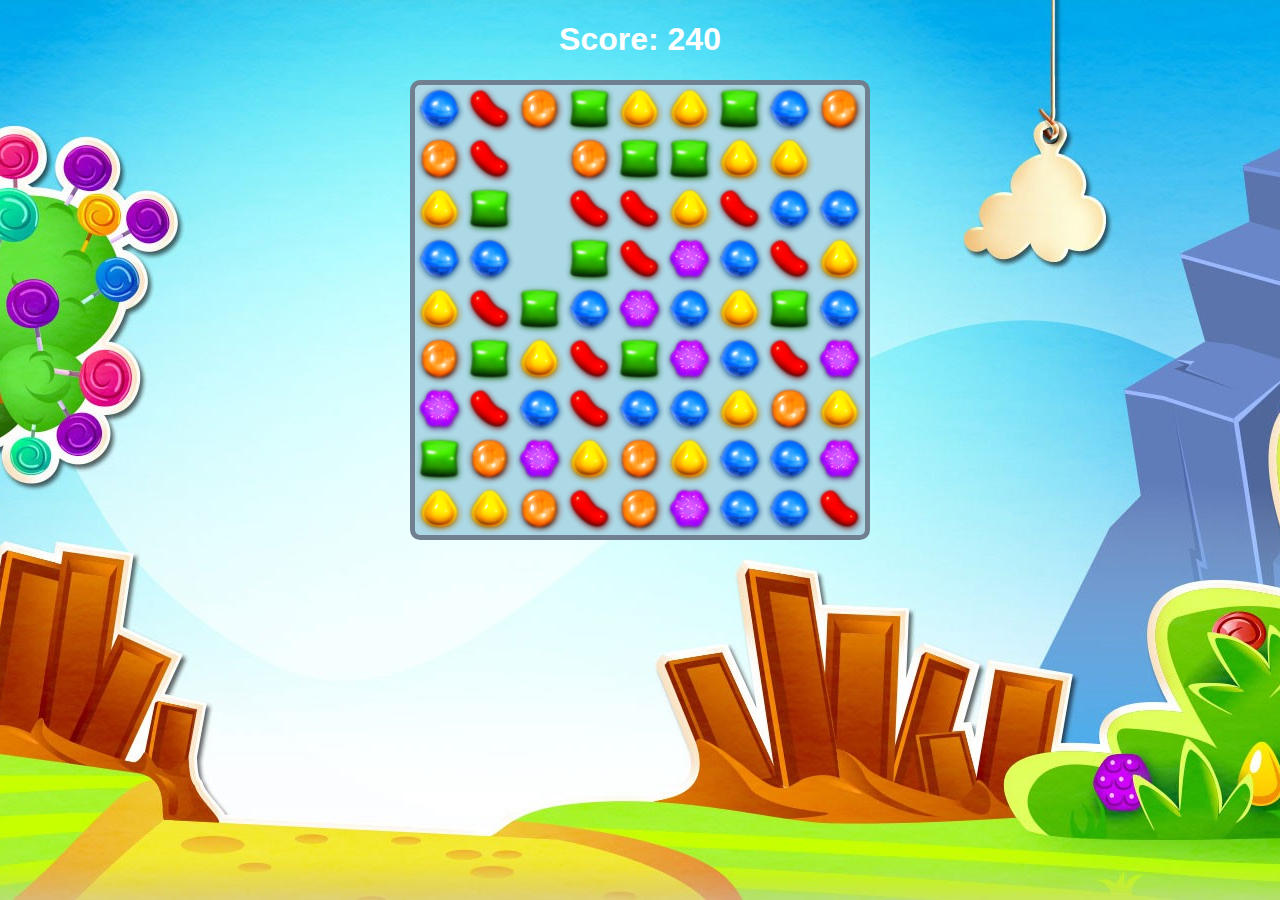
<file: classicCandyCrush-main/index.html>
<!DOCTYPE html>
<html>
    <head>
        <meta charset="UTF-8">
        <meta name="viewport" content="width=device-width, initial-scale=1.0">
        <title>Candy Crush</title>
        <link rel="stylesheet" href="candy.css">
        <script src="candy.js"></script>
    </head>

    <body>
        <h1>Score: <span id="score">0</span></h1>
        <div id="board"></div>
    </body>
</html>
</file>
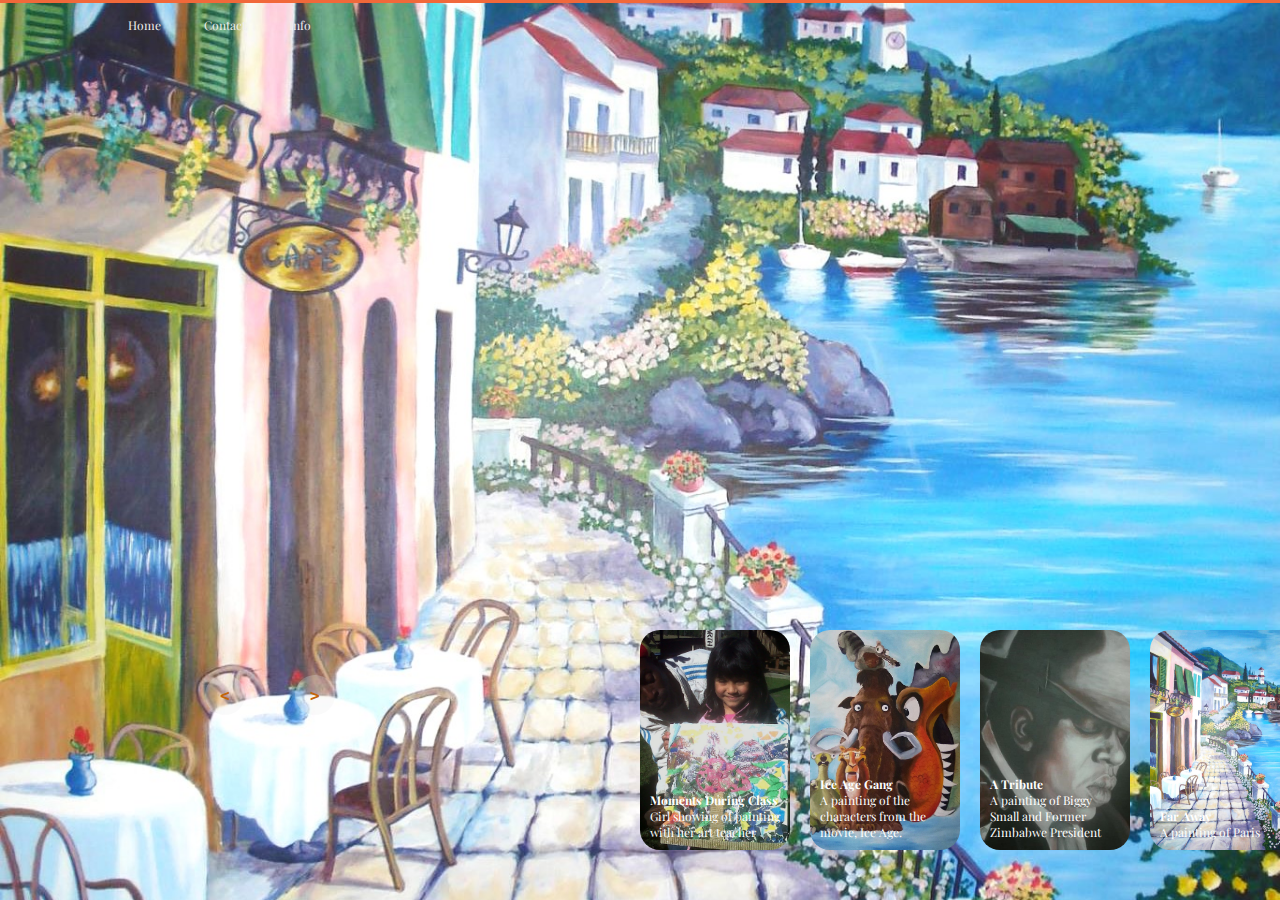
<file: louieX-main/index.html>
<!DOCTYPE html>
<html lang="en">
<head>
    <meta charset="UTF-8">
    <meta name="viewport" content="width=device-width, initial-scale=1.0">
    <title>Louie X</title>
    <link rel="stylesheet" href="style.css">
</head>
<body>

<!--header-->    
    <header>
        <nav>
            <a href="#home">Home</a>
            <a href="mailto:sejosengoemotalepula@gmail.com">Contact</a>
            <a href="#info">Info</a>
        </nav>
    </header>

<!--Carousel--> <!--how to add more than 4 imgs-->
<div class="carousel">
   <!--lis item--> 
    <div class="list">
        <div class="item"> 
         <img src="images/327465_4293084858208_271359641_o.jpg">
            <div class="content">
                <div class="title">Far Away</div>
                <div class="description">A painting of Paris </div>  
                <div class="medium">Acrylic Paint, canvas</div>
                <div class="year">2012</div>
                <div class="buttons">
                    <button>CONTACT ME ✉️ </button>
                    
                </div>
            </div>
        </div>    
         <div class="item"> 
             <img src="images/10547902_10203531445119618_6875243426691922830_o.jpg">
             <div class="content">
                 <div class="title">Moments During Class</div>
                 <div class="description">Girl showing of painting with her art teacher</div>  
                 <div class="medium">Mix Media,Glitter, Color Paper, Nature</div>
                 <div class="year">2014</div>
                 <div class="buttons">
                    <button>CONTACT ME ✉️ </button>
                     
                 </div>
             </div>
         </div>
         <div class="item"> 
             <img src="./images/1492401_10202152046115505_622355626_o.jpg">
             <div class="content">
                 <div class="title">Ice Age Gang</div>
                 <div class="description">A painting of the characters from the movie, Ice Age.</div>  
                 <div class="medium">Acrylic Paint, canvas</div>
                 <div class="year">2009</div>
                 <div class="buttons">
                    <button>CONTACT ME ✉️ </button>
                    
                 </div>
             </div>
         </div> 
         <div class="item"> 
             <img src="./images/482449_10201880445125650_1559501710_n.jpg">
             <div class="content">
                 <div class="title">A Tribute</div>
                 <div class="description">A painting of Biggy Small and Former Zimbabwe President  </div>  
                 <div class="medium">Acrylic Paint, canvas</div>
                 <div class="year">2003</div>
                 <div class="buttons">
                    <button>CONTACT ME ✉️ </button>
                    
                 </div>
             </div>
         </div>
    </div>
   
 
 
<!--thumbnail-->
  <div class="thumbnail">
    <div class="item">
        <img src="images/327465_4293084858208_271359641_o.jpg">
        <div class="content">
            <div class="title">Far Away</div>
        <div class="description">A painting of Paris </div> 
     </div>
    </div>
     

<!--thumbnail2-->
       <div class="item">
        <img src="images/10547902_10203531445119618_6875243426691922830_o.jpg">
        <div class="content">
            <div class="title">Moments During Class</div>
        <div class="description">Girl showing of painting with her art teacher</div> 
    </div>
    </div>
     
 <!--thumbnail3-->
    <div class="item">
        <img src="images/1492401_10202152046115505_622355626_o.jpg">
        <div class="content">
            <div class="title">Ice Age Gang</div>
        <div class="description">A painting of the characters from the movie, Ice Age.</div> 
     
 </div>
 </div>
<!--thumbnail4-->
    <div class="item">
        <img src="images/482449_10201880445125650_1559501710_n.jpg">
        <div class="content">
            <div class="title">A Tribute</div>
            <div class="description">A painting of Biggy Small and Former Zimbabwe President </div> 
                </div>
            </div>
        </div>
   </div> 
 
                                                   
<!--arrows--> 
 <div class="arrows">
    <button id="prev"><</button>
    <button id="next">></button>
 </div>

    <div class="time"></div>            
 </div>
 
  <script src="script.js"></script>
</body>
</html>
</file>
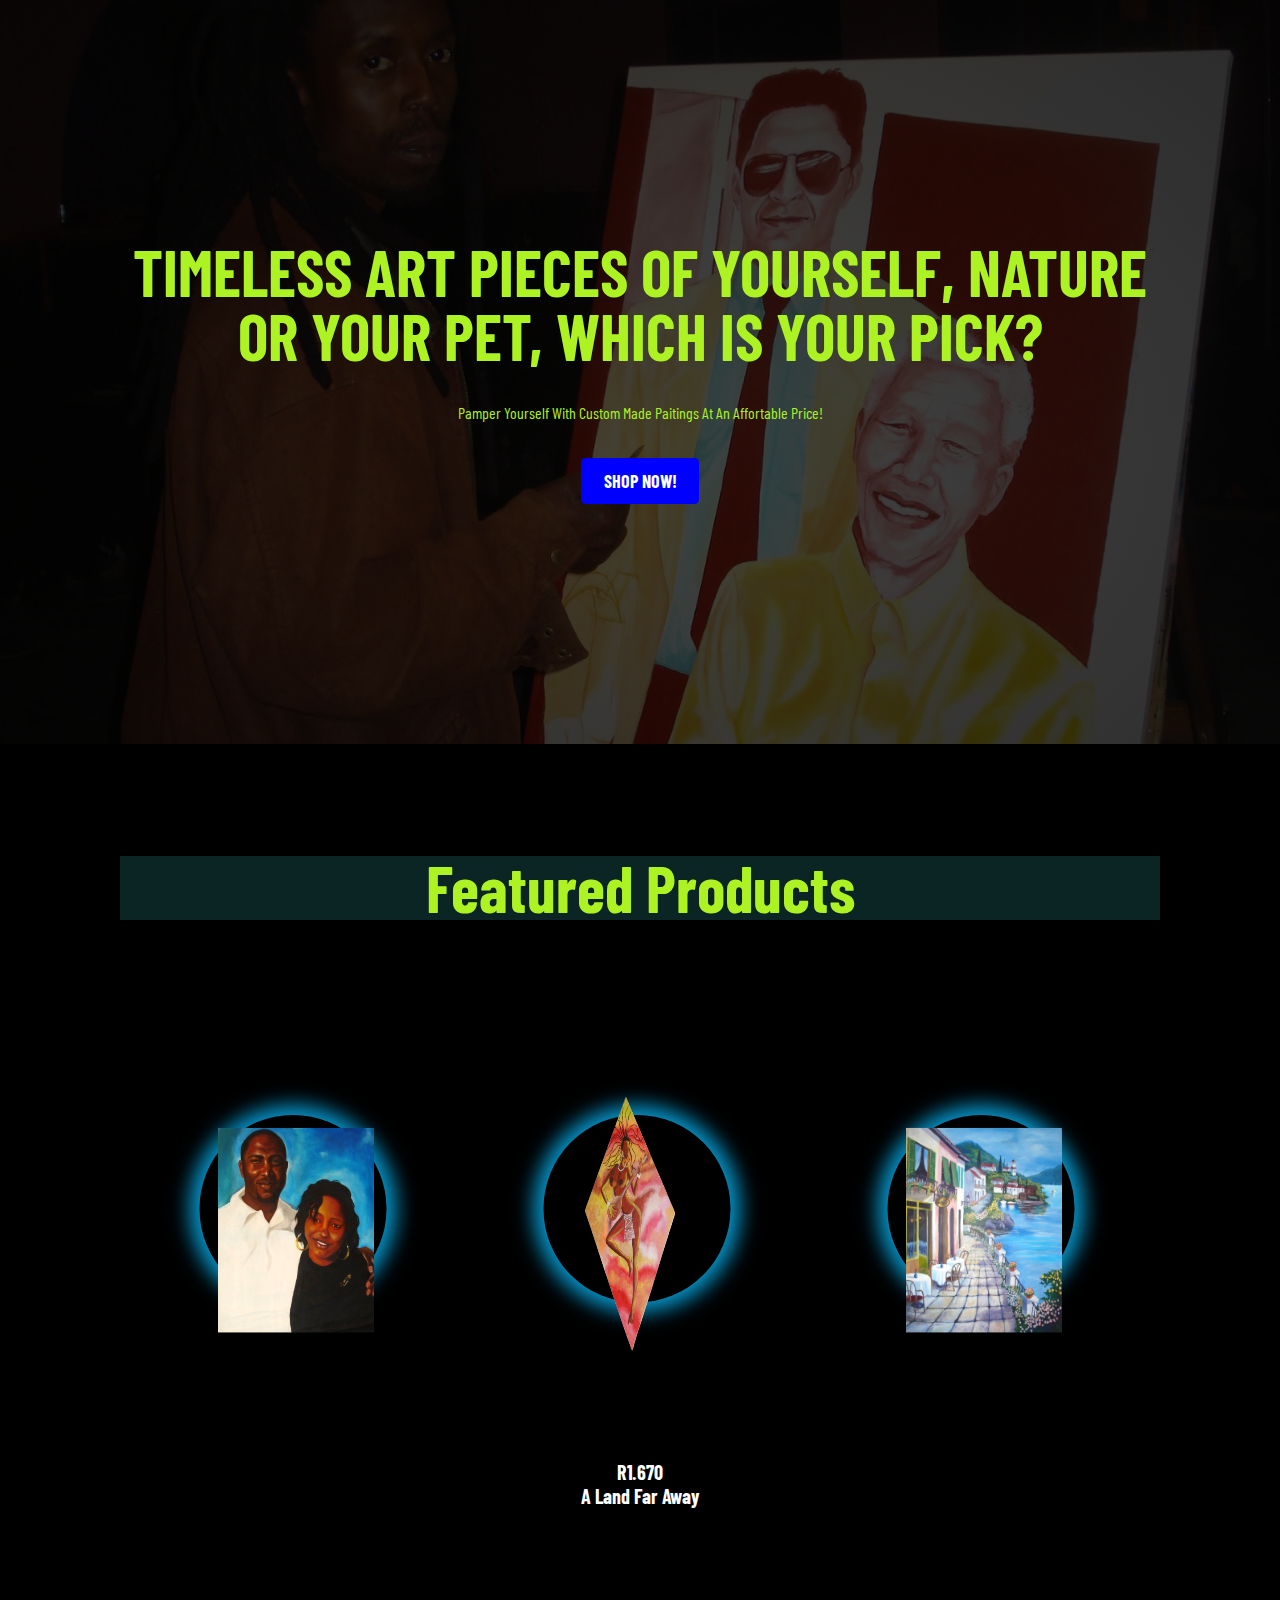
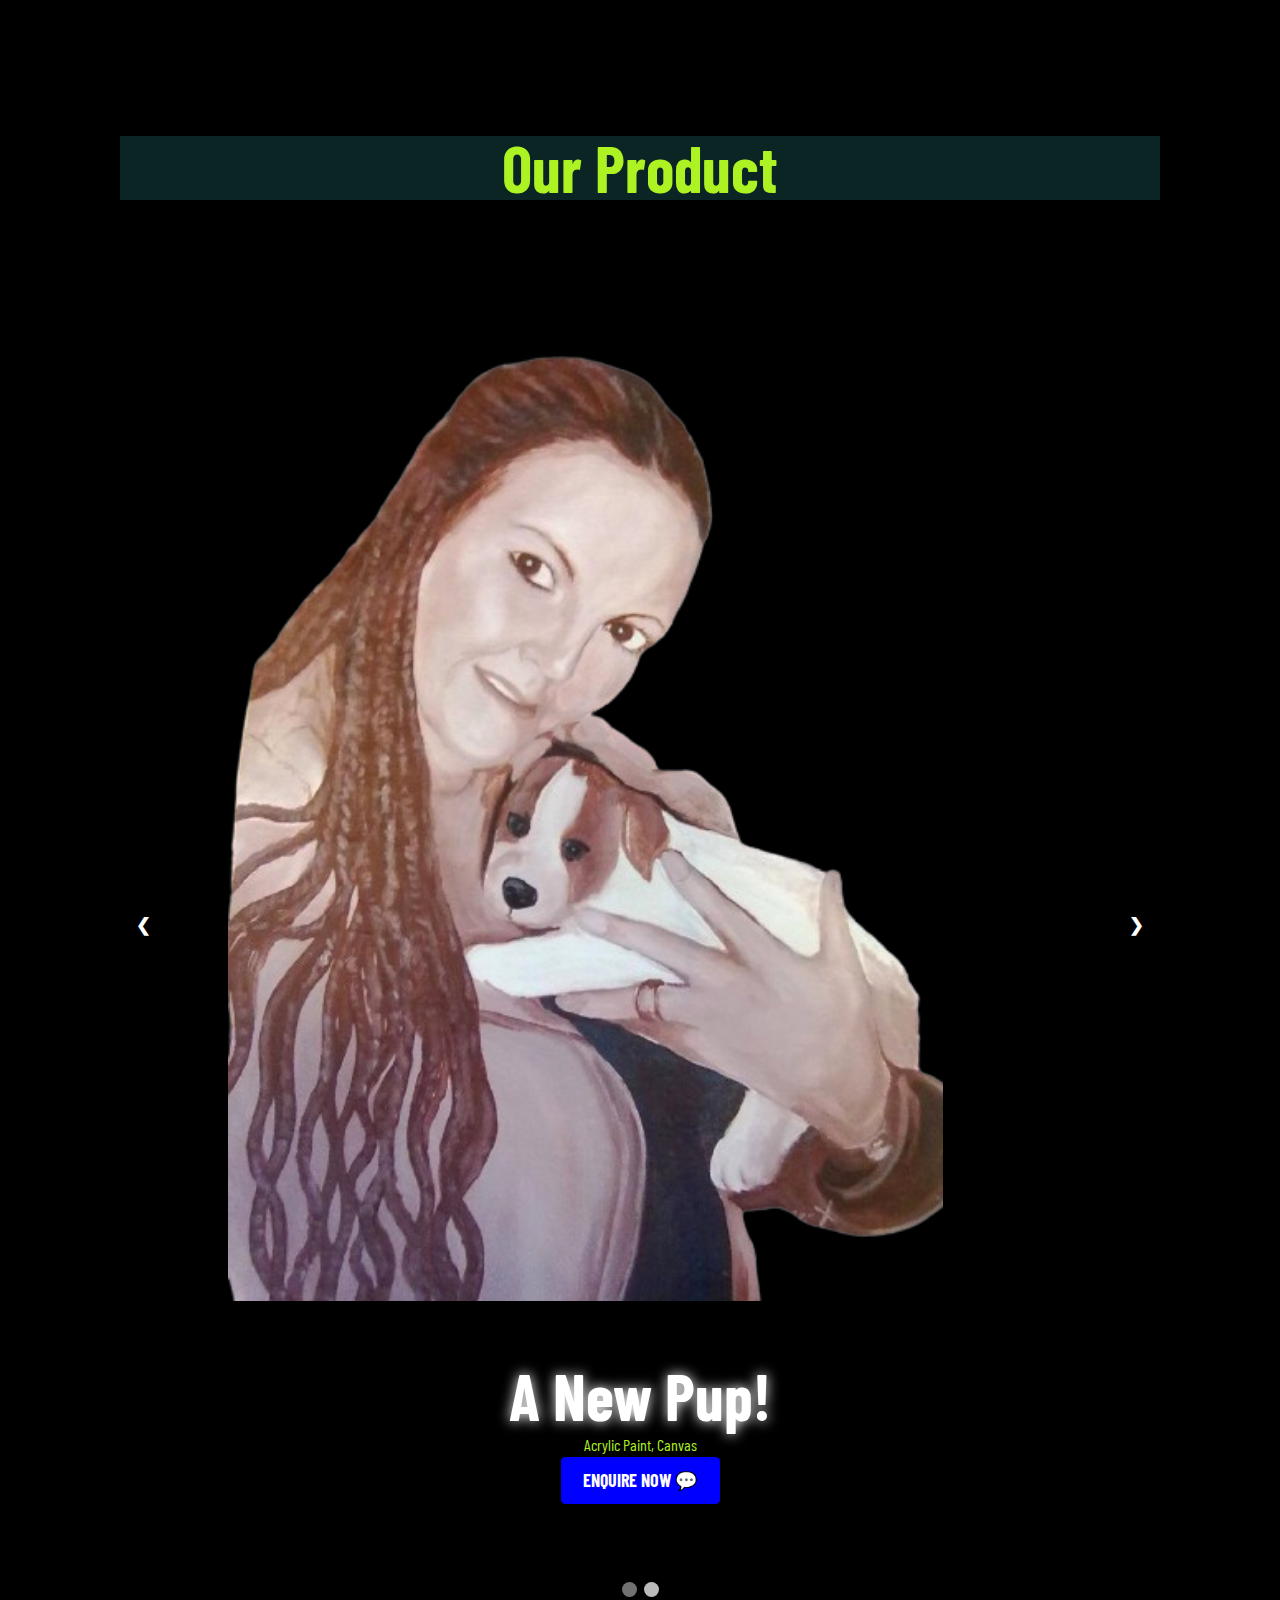
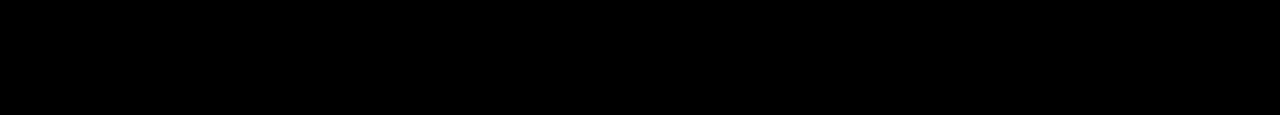
<file: LouieXPro-main/index.html>
<!DOCTYPE html>
<html lang="en">
<head>
    <meta charset="UTF-8">
    <meta name="viewport" content="width=device-width, initial-scale=1.0">
    <meta http-equiv="X-UA-Compatible" content="">
    <title>Louie X</title>
    <link rel="icon" type= "image/x-icon" href="paintings/favicon.ico">
    <link rel="preconnect" href="https://fonts.googleapis.com">
    <link href="https://fonts.googleapis.com/css2?family=Barlow+Condensed:ital,wght@0,100;0,200;0,300;0,400;0,500;0,600;0,700;0,800;0,900;1,100;1,200;1,300;1,400;1,500;1,600;1,700;1,800;1,900&family=Cedarville+Cursive&family=Playfair+Display:ital,wght@0,400..900;1,400..900&family=Playwrite+GB+S:ital,wght@0,100..400;1,100..400&display=swap" rel="stylesheet">    
    <link rel="stylesheet" href="style.css">
</head>
<body>
    <header class="hero">
        <div class="container spacing">
            <h1 class="primary-title">Timeless Art Pieces Of Yourself, Nature or Your Pet, Which Is Your Pick?</h1>
            <p>Pamper Yourself With Custom Made Paitings At An Affortable Price!</p> <!--add more-->
            <a href="our-products" class="btn">Shop Now!</a>
        </div>
    </header>

    <main>
    <section class="featured">
        <div class="container">
            <h2 class="section-title">Featured Products</h2>
            <div class="split">
                <a href="#" class="featured__item">
                    <img src="paintings/painting1.png" alt="painting1" 
                    class="featured__img" height="80%">
                    <p class="featured__details"><span> R1.500</span>I Can't Wait To Marry You My Love</p>
                </a>
                <a href="#" class="featured__item">
                    <img  src="paintings/painting3.png"  alt="painting2" 
                    class="featured__imgOne" width="100%" height="130%"  >
                    <p class="featured__detailsOne">
                        <span> R1.670</span><br>A Land Far Away</p>
                </a>
                <a href="#" class="featured__item">
                    <img src="paintings/painting2.png" alt="painting3" 
                    class="featured__img" width="100%" height="80%" > <!--to type manu rows at the same time point cursor then alt to select in other rows-->
                    <p class="featured__details"><span> R1.880 </span>A Land Far Away</p>
                </a>
            </div>
        </div>
    </section>

<!--convert to slideshow-->    
    <section class="our-products">
         <div class="container"> <!--div is normally to split items apart-->
            <h2 class="section-title">Our Product</h2>

            <div class="slideshow-container">

            
            <div class="mySlides fade">    
            <article class="product">
                <img src="paintings/painting4.png" alt="A New Pup!" 
                class="product__img"  >
                <h3 class="product__title">A New Pup!</h3>
                <p class="product__medium">Acrylic Paint, Canvas</p>
                <a href="https://wa.me/27717876804" class="btn">ENQUIRE NOW 💬</a>
            </article>
            </div>
            
            <div class="mySlides fade">
            <article class="product">
                <img src="paintings/painting5.png" alt="" class="product__img">
                <h3 class="product__title">Lets Get Em</h3>
                <p class="product__medium">Acrylic Paint, Canvas</p>
                <a href="https://wa.me/27717876804" class="btn">ENQUIRE NOW 💬</a>
            </article>
            </div>

            <div class="mySlides fade">
                <article class="product">
                    <img src="paintings/painting6.png " alt="" class="product__img">
                    <h3 class="product__title">In Mamaland</h3>
                    <p class="product__medium">Acrylic Paint, Canvas</p>
                    <a href="https://wa.me/27717876804" class="btn">ENQUIRE NOW 💬</a>
                </article>
                </div>
                
            <div class="mySlides fade">
            <article class="product">
                <img src="paintings/painting7.png" alt="" class="product__img">
                <h3 class="product__title">Ice Age Gang</h3>
                <p class="product__medium">Acrylic Paint, Canvas</p>
                <a href="https://wa.me/27717876804" class="btn">ENQUIRE NOW 💬</a>
            </article>
            </div>
            
            <div class="mySlides fade">
            <article class="product">
                <img src="paintings/painting8.png" alt="" class="product__img">
                <h3 class="product__title">A Lion</h3>
                <p class="product__medium">Acrylic Paint, Canvas</p>
                <a href="https://wa.me/27717876804" class="btn">ENQUIRE NOW 💬</a>

                 
            </article>
            </div>
            
            <div class="mySlides fade">
            <article class="product">
                <img src="paintings/painting9.png" alt="" class="product__img" width="50%">
                <h3 class="product__title">It's A Weddin! </h3>
                <p class="product__medium">Acrylic Paint, Canvas</p>
                <a href="https://wa.me/27717876804" class="btn">ENQUIRE NOW 💬</a>
            </article>
            </div>
            
            <div class="mySlides fade">
            <article class="product">
                <img src="paintings/painting10.png" alt="" class="product__img">
                <h3 class="product__title">Empress with her Emperor</h3>
                <p class="product__medium">Acrylic Paint, Canvas</p>
                <a href="https://wa.me/27717876804" class="btn">ENQUIRE NOW 💬</a>
            </article>
            </div>
 <!-- Next and previous buttons --> 
        <a class="prev" onclick="plusSlides(-1)">&#10094;</a>
        <a class="next" onclick="plusSlides(1)">&#10095;</a>
    </div>
    <br>

       <!-- The dots/circles -->
       <div style="text-align:center">
        <span class="dot" onclick="currentSlide(1)"></span>
        <span class="dot" onclick="currentSlide(2)"></span>
        <!-- Add more dots as needed -->
      </div>
    </div>
</section>
</main>

<script src="script.js"></script>
</body>
</html>

<!--NOTES-->
<!--With this project I leant a short cut way of creating elemnts with their 
classes and nesting(child parent)eg, "a.featured__item*3>img+p.featured__detail"-->
</file>
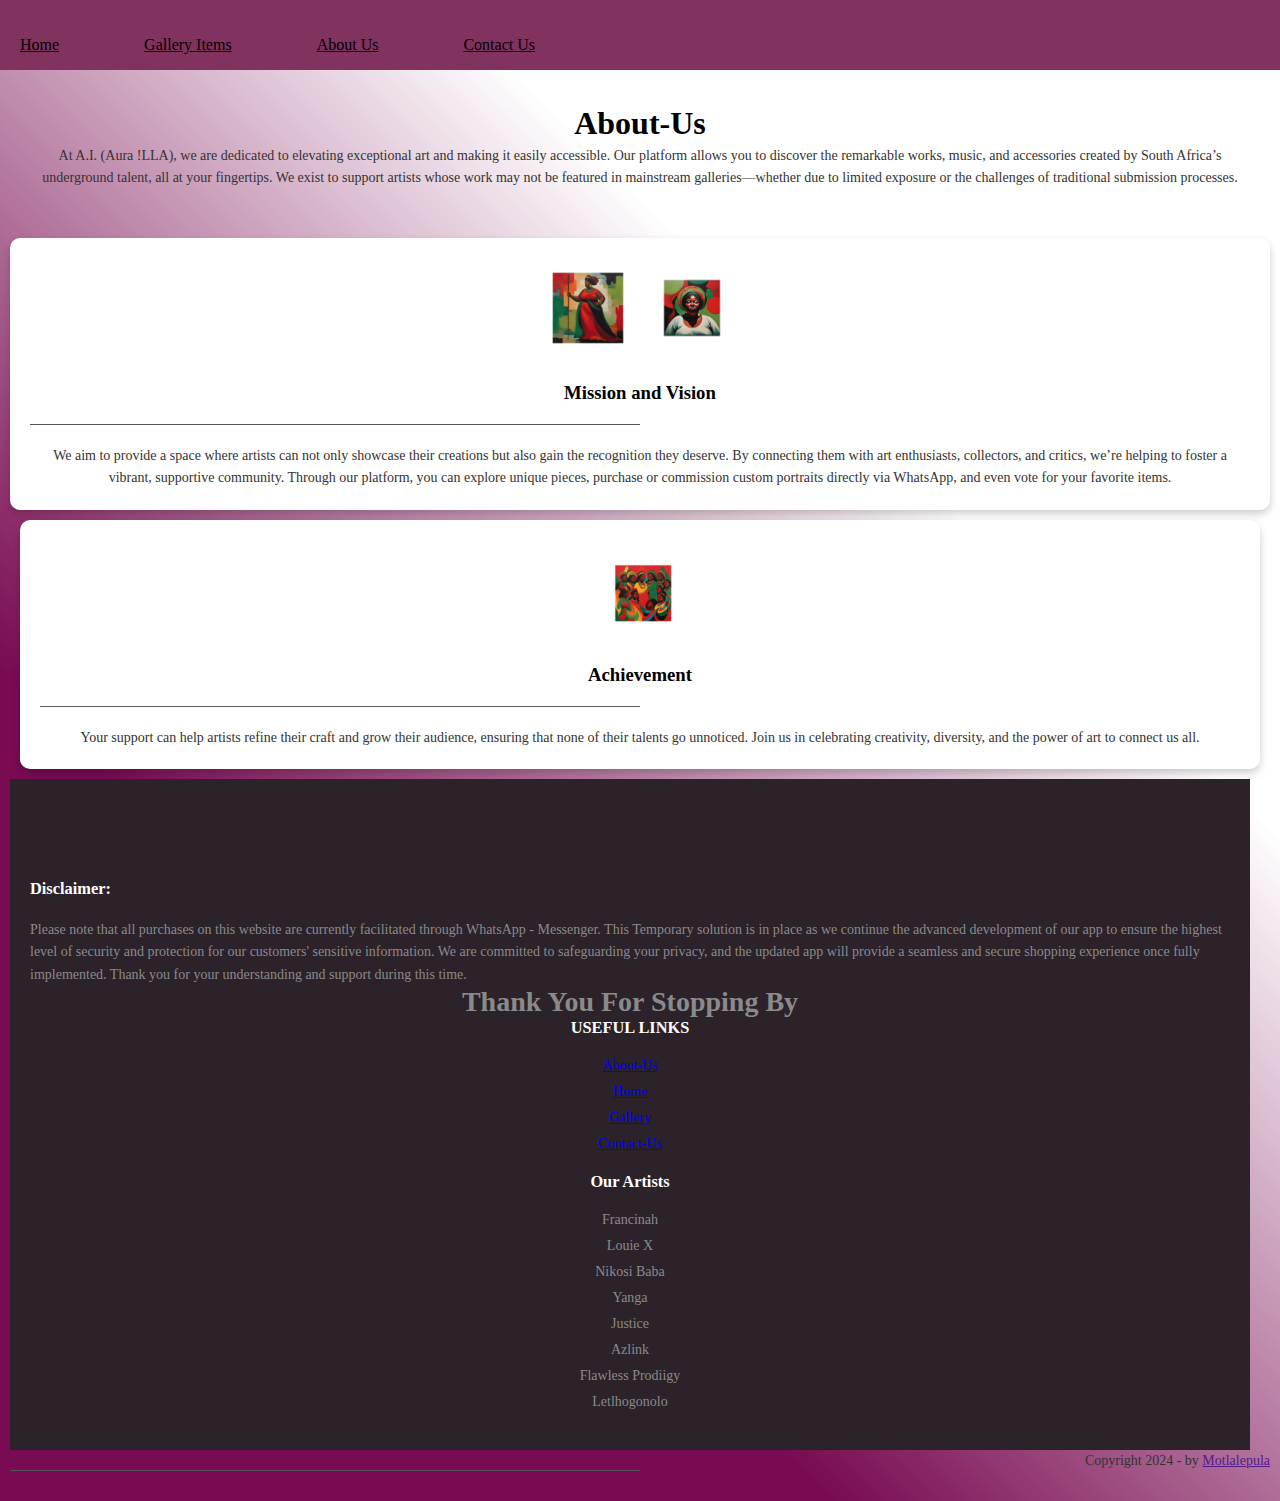
<file: aboutUs.html>
<!DOCTYPE html>
<html lang="en">
<head>
    <!-- Google tag (gtag.js) -->
<script async src="https://www.googletagmanager.com/gtag/js?id=G-ZJ5R4K8G3Z"></script>
<script>
  window.dataLayer = window.dataLayer || [];
  function gtag(){dataLayer.push(arguments);}
  gtag('js', new Date());

  gtag('config', 'G-ZJ5R4K8G3Z');
</script>
      <script async src="https://pagead2.googlesyndication.com/pagead/js/adsbygoogle.js?client=ca-pub-6626743328420926"
     crossorigin="anonymous"></script>
    <meta charset="UTF-8">
    <meta http-equiv="X-UA-Compatible" content="">
    <link rel="icon" type= "image/x-icon" href="assets/2-removebg-preview.png">
    <link rel="preconnect" href="https://fonts.googleapis.com">
    <link href="https://fonts.googleapis.com/css2?family=Barlow+Condensed:ital,wght@0,100;0,200;0,300;0,400;0,500;0,600;0,700;0,800;0,900;1,100;1,200;1,300;1,400;1,500;1,600;1,700;1,800;1,900&family=Cedarville+Cursive&family=Playfair+Display:ital,wght@0,400..900;1,400..900&family=Playwrite+GB+S:ital,wght@0,100..400;1,100..400&display=swap" rel="stylesheet">    
    <meta name="viewport" content="width=device-width, initial-scale=1.0">
    <title>About Us</title>
    <link rel="stylesheet" href="aboutUs.css">
</head>
<body>
   
        <header> 
                <nav>
                    <ul id="menu">
                        <li><a href="index.html">Home</a></li>
                        <li><a href="prodcutionDetail.html">Gallery Items</a></li> <!--by just adding #skills and #project these will led the user to that page. Make sure to add an ID along side the class to these pages-->
                        <li><a href="aboutUs.html">About Us</a></li>
                        <li><a href="mailto:sejosengoemotalepula@gmail.com" clas="button">Contact Us</a></li>
                    </ul>
                    <!-- Burger Menu for mobile view -->
                <div id="burger-menu">
                    <div></div>
                    <div></div>
                    <div></div>
                </div>
                </nav> 
        </header>

    <section id="about">
        <div class="about1">
            <h1>About-Us</h1>
            <p>At A.I. (Aura !LLA), we are dedicated to elevating exceptional art and making it easily accessible. 
                Our platform allows you to discover the remarkable works, music, and accessories created by South Africa’s underground talent, 
                all at your fingertips. We exist to support artists whose work may not be featured in mainstream galleries—whether due to limited 
                exposure or the challenges of traditional submission processes. </p>
        </div>

       <div id="about2">
        <div class="contentBox">
            <div class="container">
                <div class="row">
                    <div class="col4">
                        <div class="aboutItem textCenter">
                           <img src="assets/mission.png"> 
                           <img src="assets/vision-removebg-preview.png"> 
                           <h3>Mission and Vision</h3>
                           <hr>
                           <p>We aim to provide a space where artists can not only showcase their creations but also gain the recognition they deserve. 
                            By connecting them with art enthusiasts, collectors, and critics, we’re 
                            helping to foster a vibrant, supportive community. Through our platform, you can explore unique pieces, 
                            purchase or commission custom portraits directly via WhatsApp, and even vote for your favorite items.</p>
                        </div>
                    <!-- </div> -->

                    <!-- <div class="row">
                        <div class="col4">
                            <div class="aboutItem textCenter">
                               <img src="assets/vision-removebg-preview.png"> 
                               <h3>Vision</h3>
                               <hr>
                               <p>We aim to provide a space where artists can not only showcase their creations but also gain the recognition they deserve. 
                                By connecting art enthusiasts, collectors, and critics, we’re 
                                helping to foster a vibrant, supportive community. Through our platform, you can explore unique pieces, 
                                purchase or commission custom portraits directly via WhatsApp, and even vote for your favorite items.</p>
                            </div> -->
                        <!-- </div> -->

                        <div class="row">
                            <div class="col4">
                                <div class="aboutItem textCenter">
                                   <img src="assets/achievments.png"> 
                                   <h3>Achievement</h3>
                                   <hr>
                                   <p>Your support can help artists refine their craft and grow their audience, ensuring that none of their talents 
                                    go unnoticed. Join us in celebrating creativity, diversity, and the power of art to connect us all.</p>
                                </div>
                            </div>


                        
                            <div class="footer">
                                <div class="container-footer">
                                    <div class="row">
                                        <div class="footer-col-1"></div>
                                            <!-- <h3>Download Our App </h3>-->
                                        </div>
                                
                                        <div class="footer-col-2"></div>
                                            <h3>Disclaimer:</h3>
                                            <p>Please note that all purchases on this website are currently facilitated through WhatsApp - Messenger. 
                                                This Temporary solution is in place as we continue the advanced development of our app to ensure the
                                                highest level of security and protection for our customers' sensitive information. We are committed to 
                                                safeguarding your privacy, and the updated app will provide a seamless and secure shopping experience once fully implemented.
                                                Thank you for your understanding and support during this time.</p>
                                    </div>
                            
                                    <div class="footer-col-3">
                                          <ul>
                                            <h1> Thank You For Stopping By </h1>
                                            <h3> USEFUL LINKS</h3>
                                          <li><a href="aboutUs.cs">About-Us</a></li>   
                                            <li><a href="index.html">Home</a></li> 
                                            <li><a href="prodcutionDetail.html">Gallery</a></li> 
                                            <li><a href="mailto:sejosengoemotalepula@gmail.com">Contact-Us</a></li> 
                                        </ul>
                                    </div>
                            
                                <div class="footer-col-4">
                                    <h3> Our Artists</h3>
                                    <ul>
                                        <li>Francinah</li>
                                        <li>Louie X</li>
                                        <li>Nikosi Baba</li>
                                        <li>Yanga</li>
                                        <li>Justice</li>
                                        <li>Azlink</li>
                                        <li>Flawless Prodiigy</li>
                                        <li>Letlhogonolo</li>
                                    </ul>
                                </div>
                            </div>
                            <hr>
                            <p class="Copyright">Copyright 2024 - by <a href="">Motlalepula</a>  </p>
                            
                                </div>
                            </div>
      
    </section>
    <!-- <script src="scriptAura.js"></script> -->
 </body>
</html>
</file>
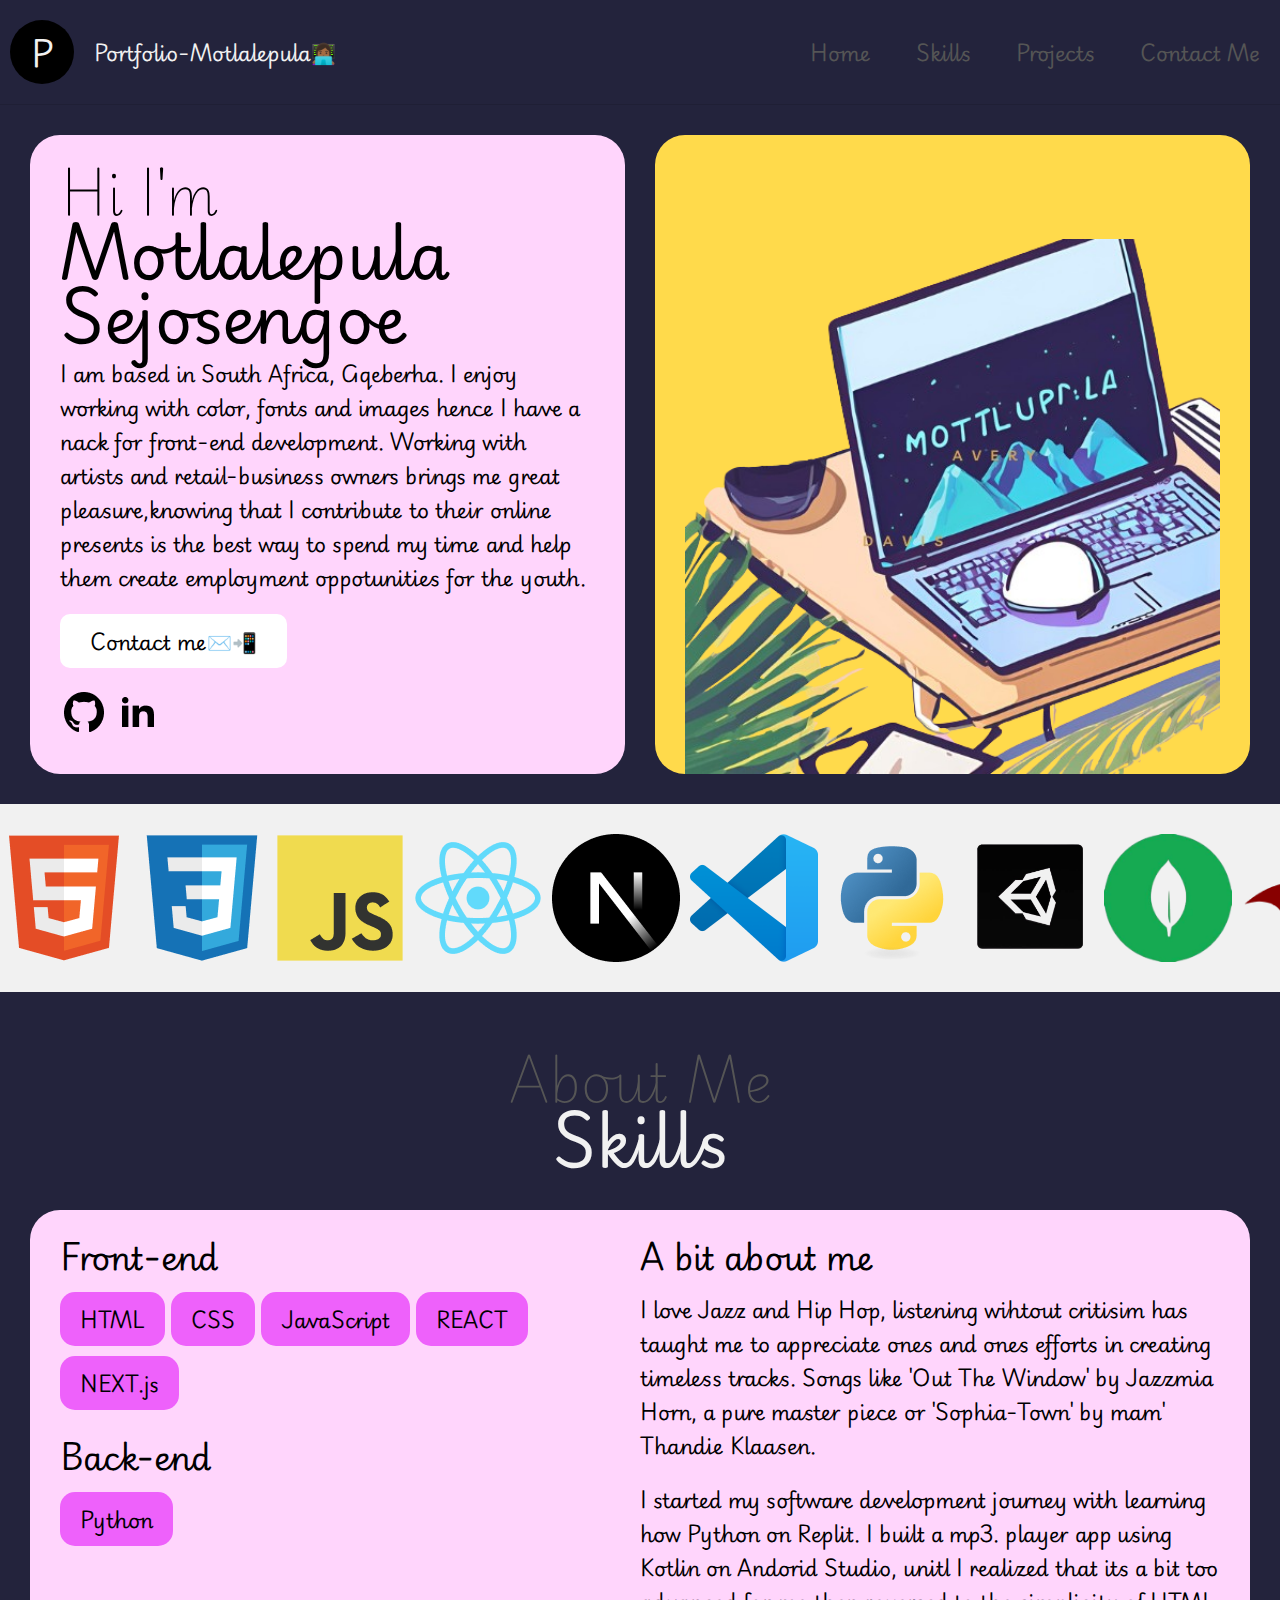
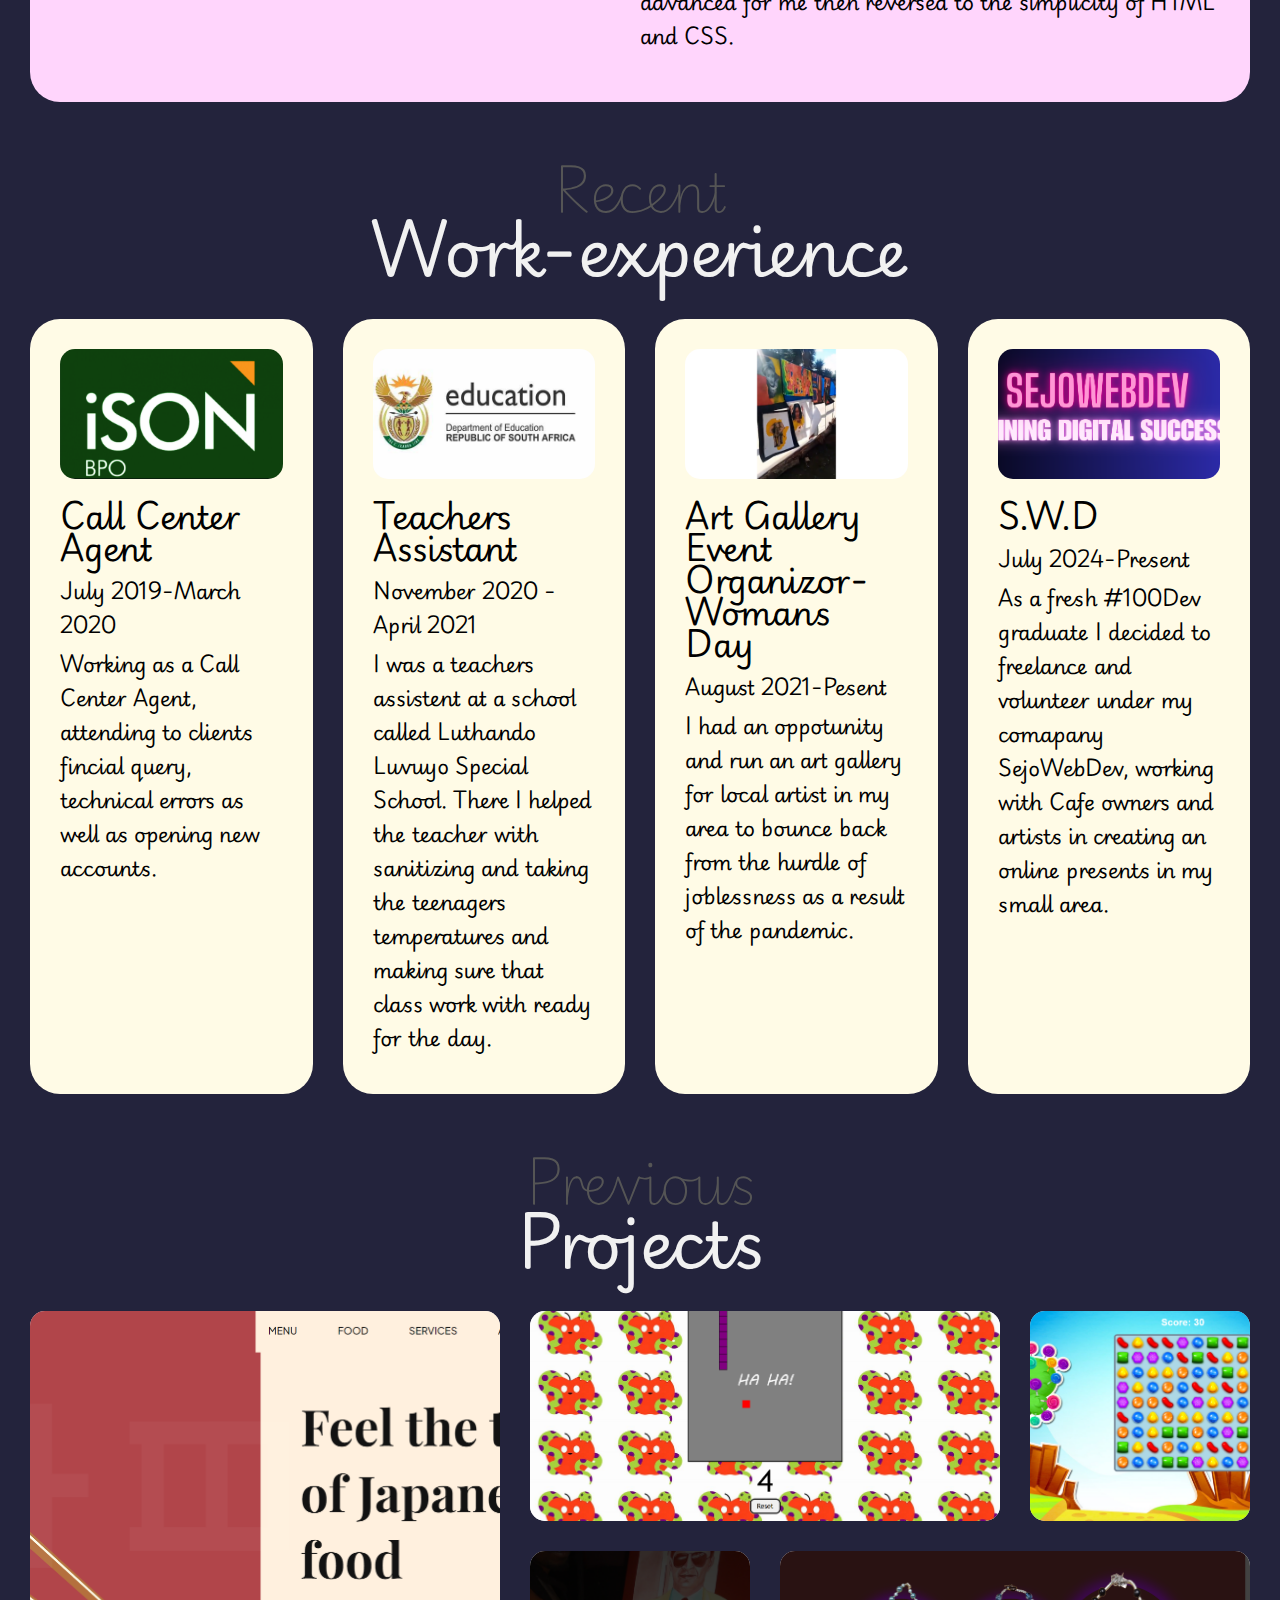
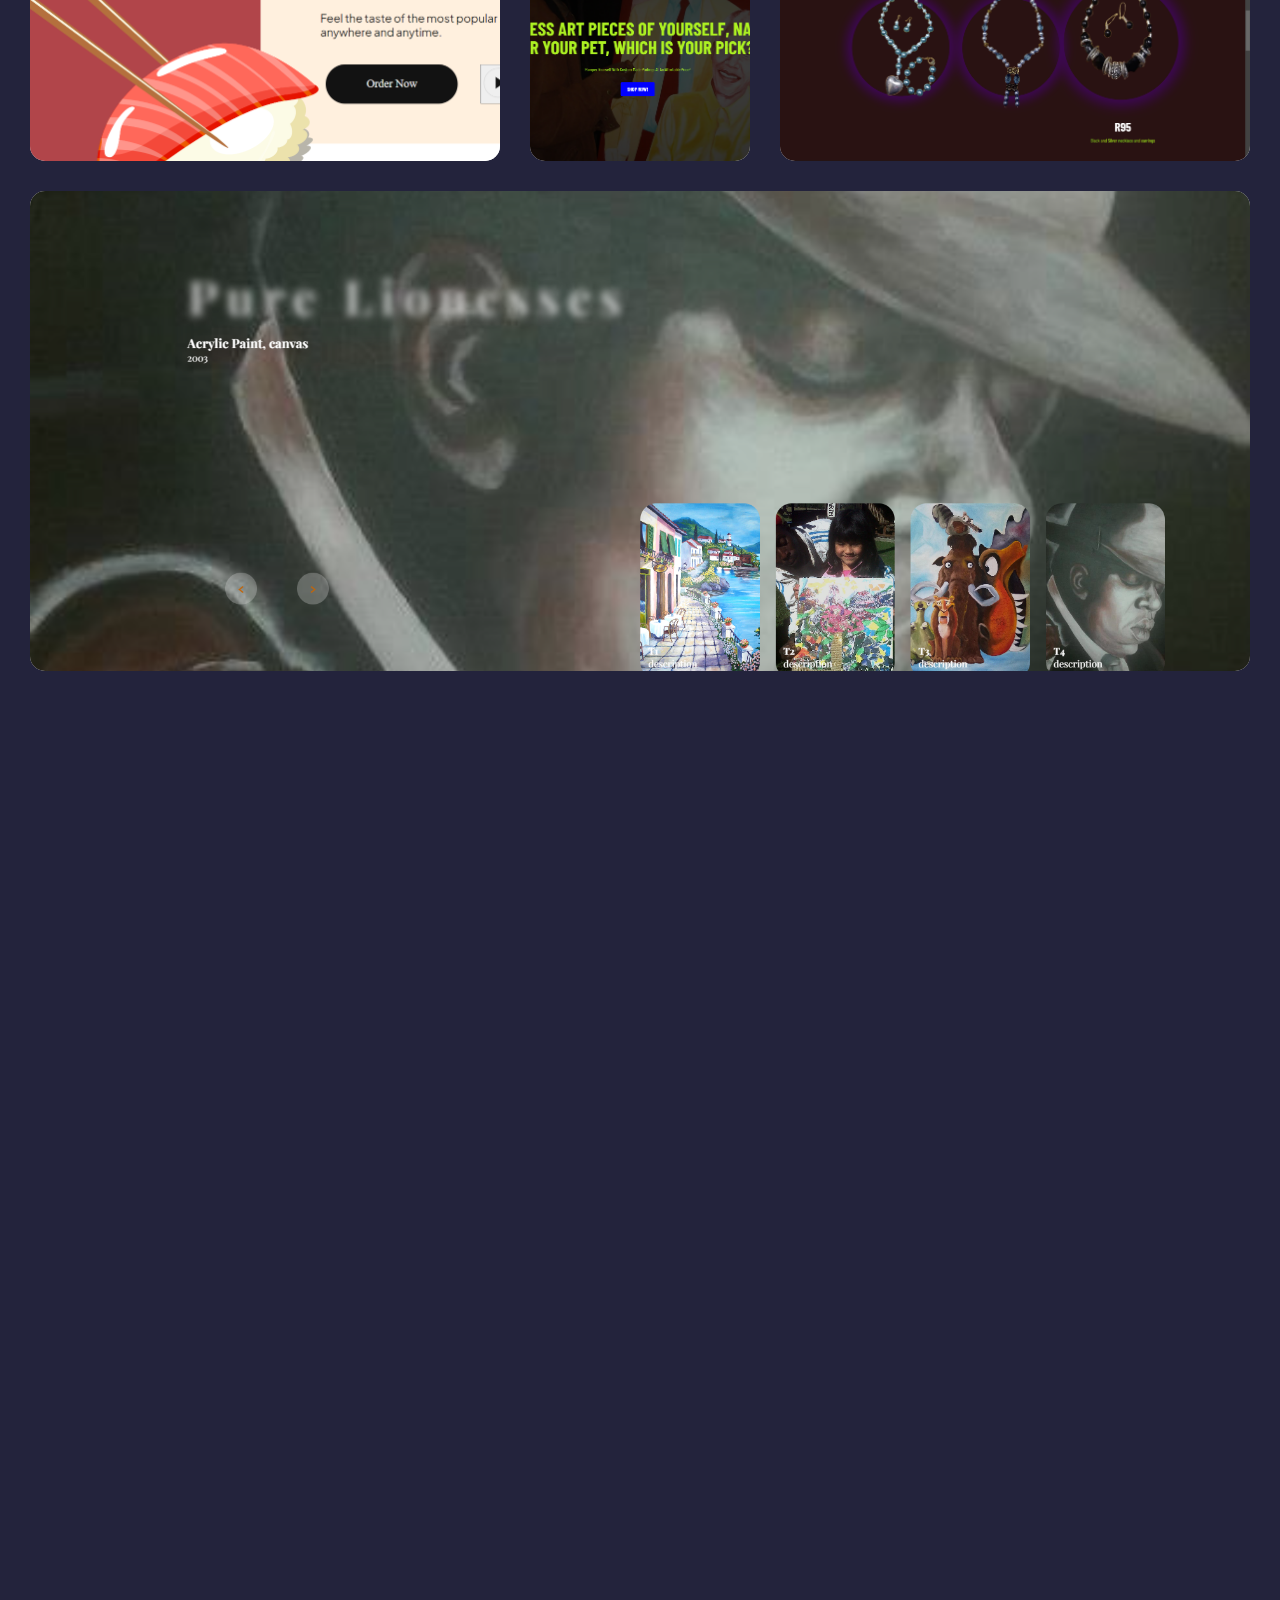
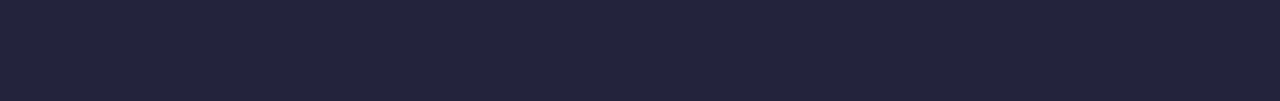
<file: indexPortfolio.html>
<!DOCTYPE html>
<html lang="en">
<head>
    <meta charset="UTF-8">
    <meta name="viewport" content="width=device-width, initial-scale=1.0">
    <title>Portfolio-Motlalepula👩🏾‍💻</title>
    <link rel="preconnect" href="https://fonts.googleapis.com">
    <link rel="preconnect" href="https://fonts.gstatic.com" crossorigin>
    <link href="https://fonts.googleapis.com/css2?family=Cedarville+Cursive&family=Playwrite+GB+S:ital,wght@0,100..400;1,100..400&display=swap" 
    rel="stylesheet">
    <link rel="stylesheet" href="./stylePortfolio.css">
    <link rel="icon" type="image/png" href="./imgs/17_apr_21-removebg-preview.png"><!--get a logo-->
</head>
<body>

    <header>
        <a href="#" class="logo-holder">
            <div class="logo">P</div>
            <div class="logo-text">Portfolio-Motlalepula👩🏾‍💻</div>
         
        </a>
        <nav>
            <ul id="menu"><!--ID later to make it responsive-->
                <li><a href="#">Home</a></li>
                <li><a href="#skills">Skills</a></li> <!--by just adding #skills and #project these will led the user to that page. Make sure to add an ID along side the class to these pages-->
                <li><a href="#projects">Projects</a></li>
                <li><a href="mailto:sejosengoemotalepula@gmail.com" clas="button">Contact Me</a></li>
            </ul>
            <a href="#" class="mobile-toggle" onClick="toggleMobileMenu();"> <!--onClick definted in js-->
                <svg class="w-6 h-6 text-gray-800 dark:text-white" aria-hidden="true" xmlns="http://www.w3.org/2000/svg" width="24" height="24" fill="none" viewBox="0 0 24 24">
                <path stroke="currentColor" stroke-linecap="round" stroke-width="2" d="M5 7h14M5 12h14M5 17h10"/>
              </svg>
              </a>

       </nav> 
    </header>

    <main>
        <section class="hero container"> <!--these are 2 different classes!-->
            <div class="hero-blue">  
                <div>
                    <h1><small> Hi I'm  </small>Motlalepula Sejosengoe</h1>

                    <p>I am based in South Africa, Gqeberha.<span> I enjoy working with color, fonts and images hence I have a nack for front-end development.</span> 
                        Working with artists and retail-business owners brings me great pleasure,knowing that I contribute to their online presents 
                        is the best way to spend my time and help them create employment oppotunities for the youth.</p>   
                     <div class="call-to-action">
                        <!-- <a href="./Software Dev.pdf" class="button black">View Curriculum Vitae 👩🏾‍🎓</a> -->
                        <a href="mailto:sejosengoemotalepula@gmail.com" class="button white">Contact me✉️📲 </a>
                     </div>
                     <div class="social-links">
                        <a href="https://github.com/Motlalepu?tab=repositories"><img src="./imgs/github.png" alt="Gitub" width="48"></a>
                        <a href="https://www.linkedin.com/in/motlalepula-sejosengoe-236947175/"><img src="./imgs/linkedin.png" alt="Linkedin" width="48" ></a>
                        </div>

                     </div>
                </div>
            <div class="hero-yellow">
                <img src="./imgs/Gold_Luxury_Initial_Circle_Logo-removebg-preview.png" alt="logo" width="100%">

            </div>
        </section>

        <section class="logos container">
            <div class="marquee"> <!--makes things move from left to right-->
                <div class="track">
                    <img src="./imgs/html.png" alt="html logo" width="128">
                    <img src="./imgs/css.png" alt="css logo" width="128">
                    <img src="./imgs/javascript.png" alt="javascript logo" width="128">
                    <img src="./imgs/react.png" alt="html logo" width="128">
                    <img src="./imgs/nextjs.png" alt="next.js logo" width="128">
                    <img src="./imgs/vscode.png" alt="vscode logo" width="128">
                    <img src="./imgs/python.png" alt="python logo" width="128">
                    <img src="./imgs/unity_logo_2-removebg-preview.png" alt="unity logo" width="128">
                    <img src="./imgs/mongodb-removebg-preview.png" alt="mongodb-removebg-preview" width="128">
                    <img src="./imgs/mongoose png.png" alt="unity logo" width="128">
                </div>
            </div>

         </section>

         <section id="skills" class="skills container">
            <h2>
               <small>About Me</small> 
               Skills
            </h2>
            <div class="holder-blue">
                <div class="left-column">
                    <h3>Front-end</h3>
                    <ul>
                        <li>HTML</li>
                        <li>CSS</li>
                        <li>JavaScript</li>
                        <li>REACT</li>
                        <li>NEXT.js</li>
                    </ul>
                    <ul>
                        <h3>Back-end</h3>
                        <li>Python</li>
                    </ul>
                </div>
                <div class="right-column">
                    <h3>A bit about me</h3>
                    <p>I love Jazz and Hip Hop, listening wihtout critisim has taught me to appreciate ones and ones efforts in creating timeless tracks.
                        Songs like 'Out The Window' by Jazzmia Horn, a pure master piece or 'Sophia-Town' by mam' Thandie Klaasen. </p>
                    <p>I started my software development journey with learning how Python on Replit. I built a mp3. player app using Kotlin on Andorid Studio, unitl I realized that its a bit too advanced for me then reversed to the simplicity of HTML and CSS.</p>
                     
                </div>
            </div>
         </section>

         <section class="work-experience container">
            <h2>
                <small>Recent</small>
                Work-experience
            </h2>

            <div class="jobs">

                <article>
                    <figure>
                        <div>
                            <img src="imgs/ison.jpeg" alt="" width="100%">
                            <figcaption>iSon BPO logo</figcaption>
                        </div>
                    </figure>
                    <h3>Call Center Agent</h3>
                    <div> July 2019-March 2020</div>
                    <p>Working as a Call Center Agent, attending to clients fincial query, technical errors as well as opening new accounts.</p>
                </article>    

               <article>
                    <figure>
                        <div>
                            <img src="imgs/teaching.jpeg" alt="" width="100%">
                            <figcaption>The Department of Education</figcaption>
                        </div>
                    </figure>
                    <h3>Teachers Assistant</h3>
                    <div> November 2020 - April 2021</div>
                    <p>I was a teachers assistent at a school called Luthando Luvuyo Special School. There I helped the teacher with 
                        sanitizing and taking the teenagers  temperatures and making sure that class work with ready for the day.</p>
                </article>    

                <article>
                    <figure>
                        <div>
                            <img src="imgs/gallerist.png" alt="" width="100%">
                            <figcaption>The Art Fair</figcaption>
                        </div>
                    </figure>
                    <h3>Art Gallery Event Organizor- Womans Day</h3>
                    <div>August 2021-Pesent</div>
                    <p>I had an oppotunity and run an art gallery for local artist in my area to bounce back from the hurdle of 
                        joblessness as a result of the pandemic.</p>
                </article>

                <article>
                    <figure>
                        <div>
                            <img src="imgs/SEJO.png" alt="" width="100%">
                            <figcaption>SejoWebDev logo</figcaption>
                        </div>
                    </figure>
                    <h3>S.W.D</h3>
                    <div>July 2024-Present</div>
                    <p>As a fresh #100Dev graduate I decided to freelance and volunteer under my comapany SejoWebDev, working with Cafe owners and artists in creating an online presents in my small area. </p>
                </article> 
            </div>
         </section>

         <section id="projects" class="bento container">
            <h2>
                <small>Previous</small> <!--Where projectswill be placed -->
                Projects
            </h2>
            <div class="bento-grid"> <!--add links-->

                <a href="sushi-main/index.html" class="bento-item" target="_blank">
                    <img src="imgs/sushipic.png" width="100%" alt="Project 2 Image">
                    <figcaption>Sushiwoman</figcaption>
                  </a>
                <a href="Classic Snake Game/game.html" class="bento-item" target="_blank">
                    <img src="imgs/snake.png" width="100%" alt="Louie X Project Image">
                    <h3>Classic Snake Game</h3>
                  </a>

                  <a href="classicCandyCrush-main/index.html" class="bento-item" target="_blank">
                    <img src="imgs/candy crush.png" width="100%" alt="Louie X Project Image">
                     
                    <h3>Candy Crush</h3>
                  </a>

                <a href="LouieXPro-main/index.html" class="bento-item" target="_blank">
                    <img src="imgs/louie2.png" width="100%" alt="Project 2 Image">
                    <h3>Classic Snake Game</h3>
                </a>

                <a href=file:///C:/Users/nomvu/OneDrive/Desktop/Sublim%20JewlArt.pro/index.html class="bento-item" target="_blank">
                    <img src="imgs/sublim.png" width="100%" alt="Project 2 Image">
                    <h3>Candy Crush</h3>
                  </a>
                  <a href="louieX-main/index.html" class="bento-item" target="_blank">
                    <img src="imgs/louie.png" width="100%" alt="Project 2 Image">
                    <h3>Sublim Jewl'Art</h3>
                  </a>
                 

            </div>
         </section>

         <!-- <section class="chatbot container">
            <h2>
                <small>Let's Chat emoji</small>
                Chatbot
            </h2>
            <div class="chatbot-blue">
                <div class="chat-info">
                    <h3>Azure AI Chatbot</h3>
                    <p>I have put together here a chatbot which knows all my skills, work experience and has a copy of my CV/Resume. You can use it to ask questions about me to get a better idea of who I am and what I have done.</p>
                    <p>You can also download my Curriculum Vitae here if you want to take a look at it.I am currently looking for new oppotunities so if you have a project you think I would be a good fit for, please keep in touch!</p>
                    <a href="./Software Dev.pdf" class="button black">Download Curriculum Vitae</a>
                </div>
                <div class="chat-box">
                    <div class="scroll-area">
                        <ul id="chat-log">
                            <li>
                                <span class="avatar bot">AI</span>
                                <div class="message"> Hi, I'm a friendly chatbot that lets you interact with this protfolio and CV. How can I help you?</div>
                            </li>
                            <li>
                                <span class="avatar user">User</span>
                                <div class="message">I have a question to ask you about this CV</div>
                            </li>
                        </ul>
                    </div>
                      
                    <div class="chat-message">
                        <input type="text" placeholder="Hey Motlalepula, what skills are you best at?">
                        <button class="button black">Send</button>
                    </div>
                    
                </div>
            </div>
         </section> -->
    </main>

</body>
<script src="scriptPortfolio.js"></script>
</html>
</file>
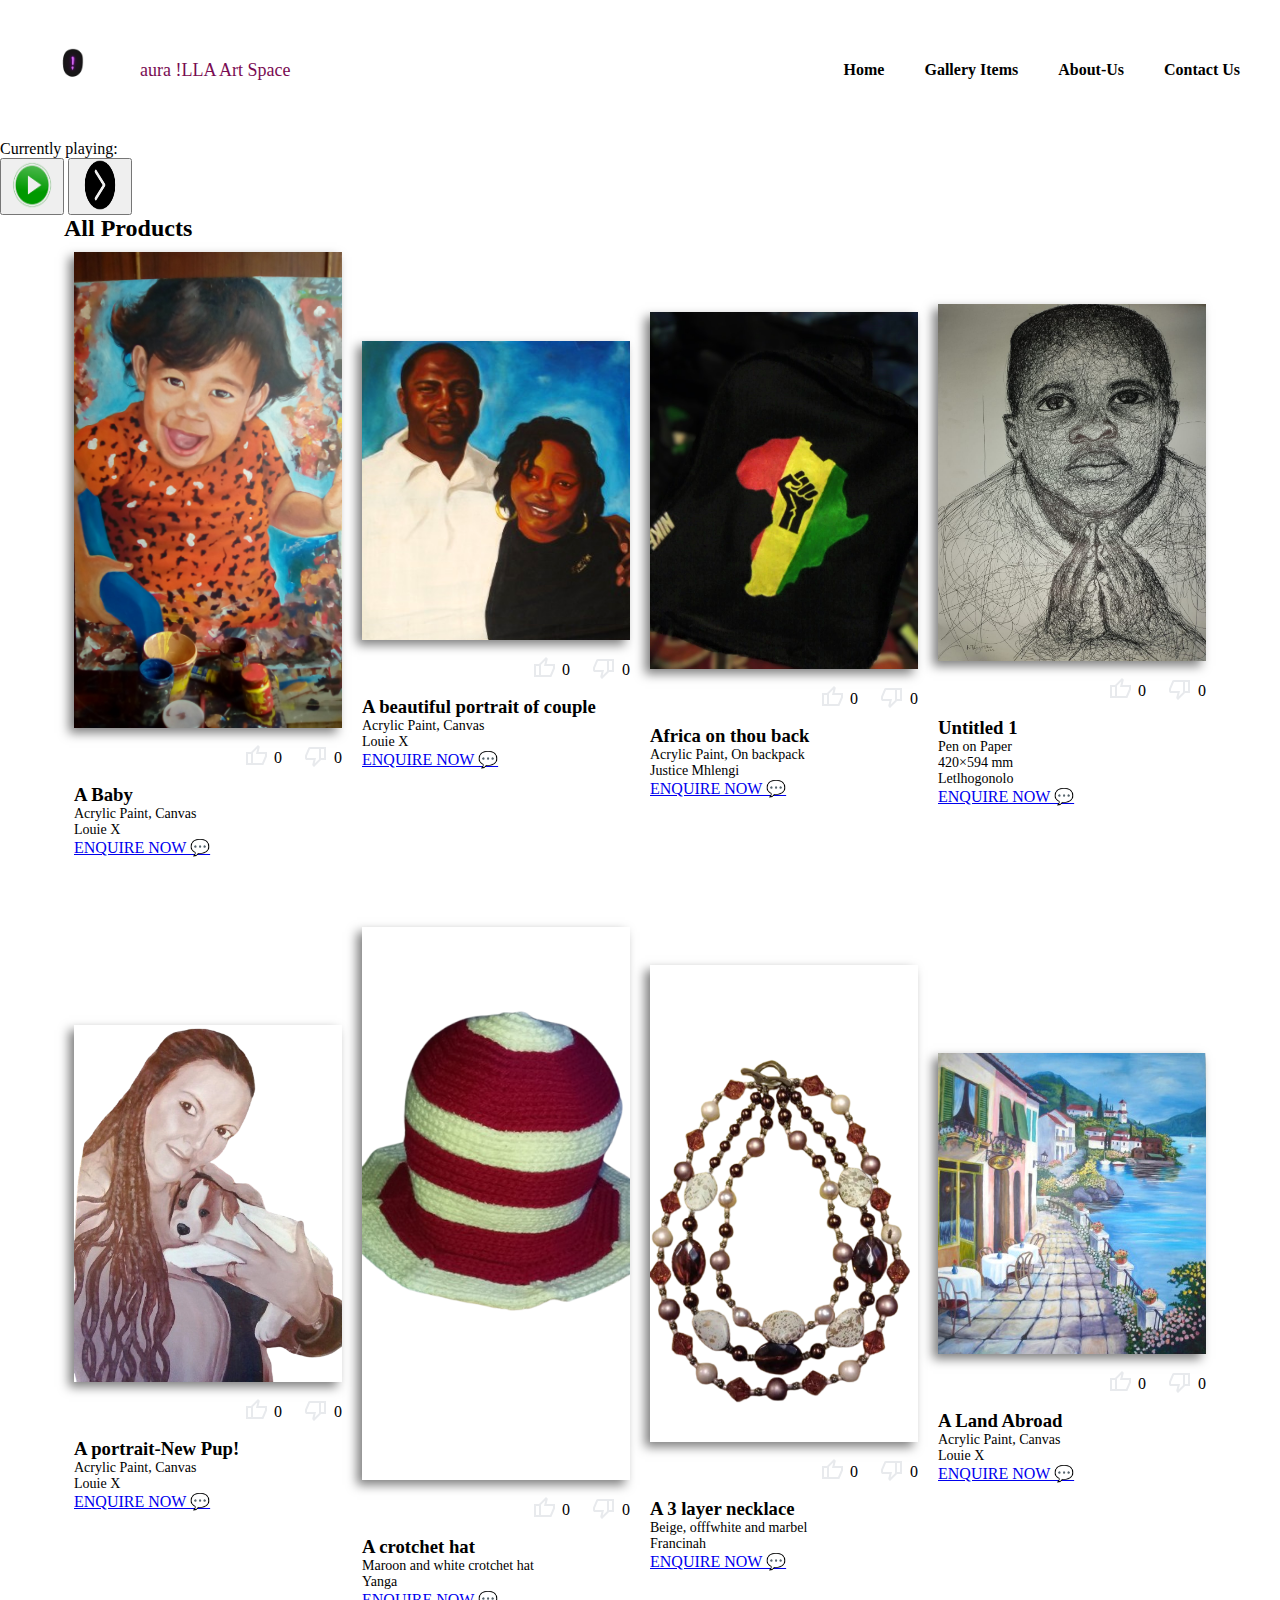
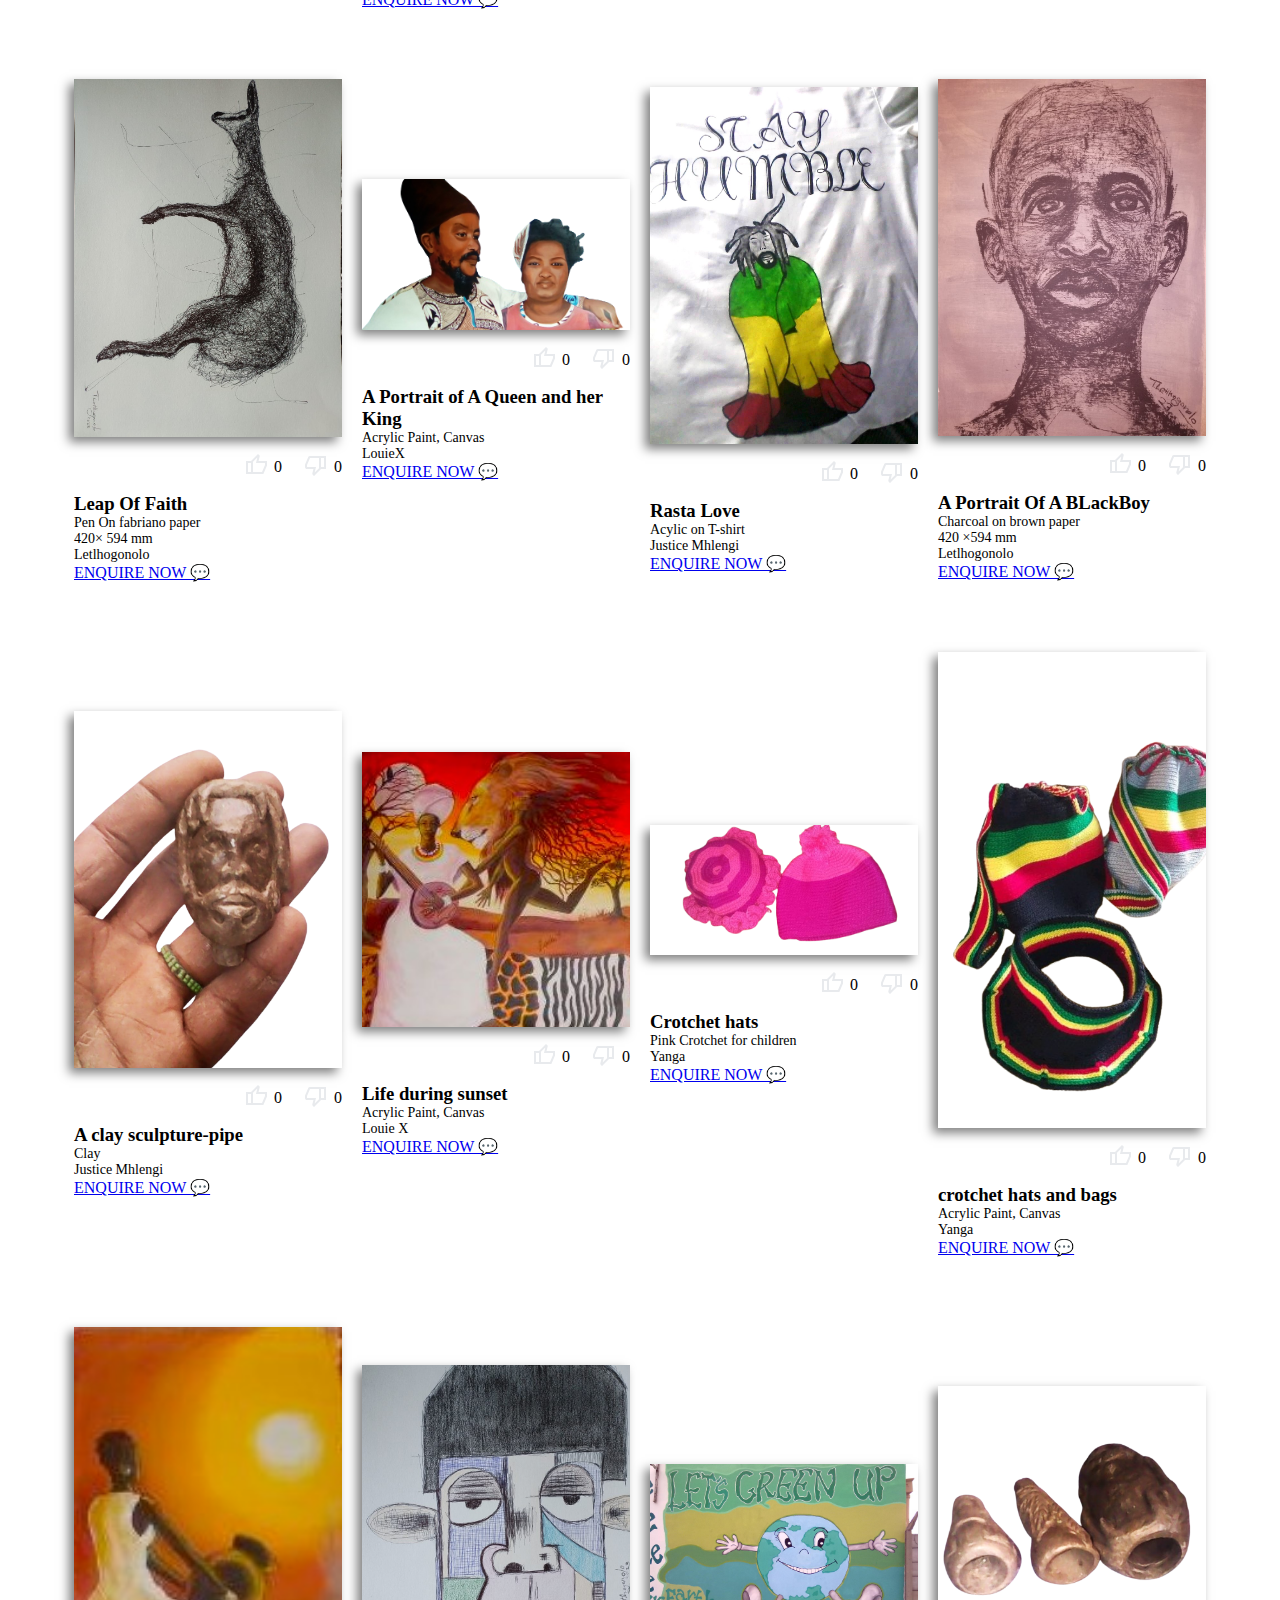
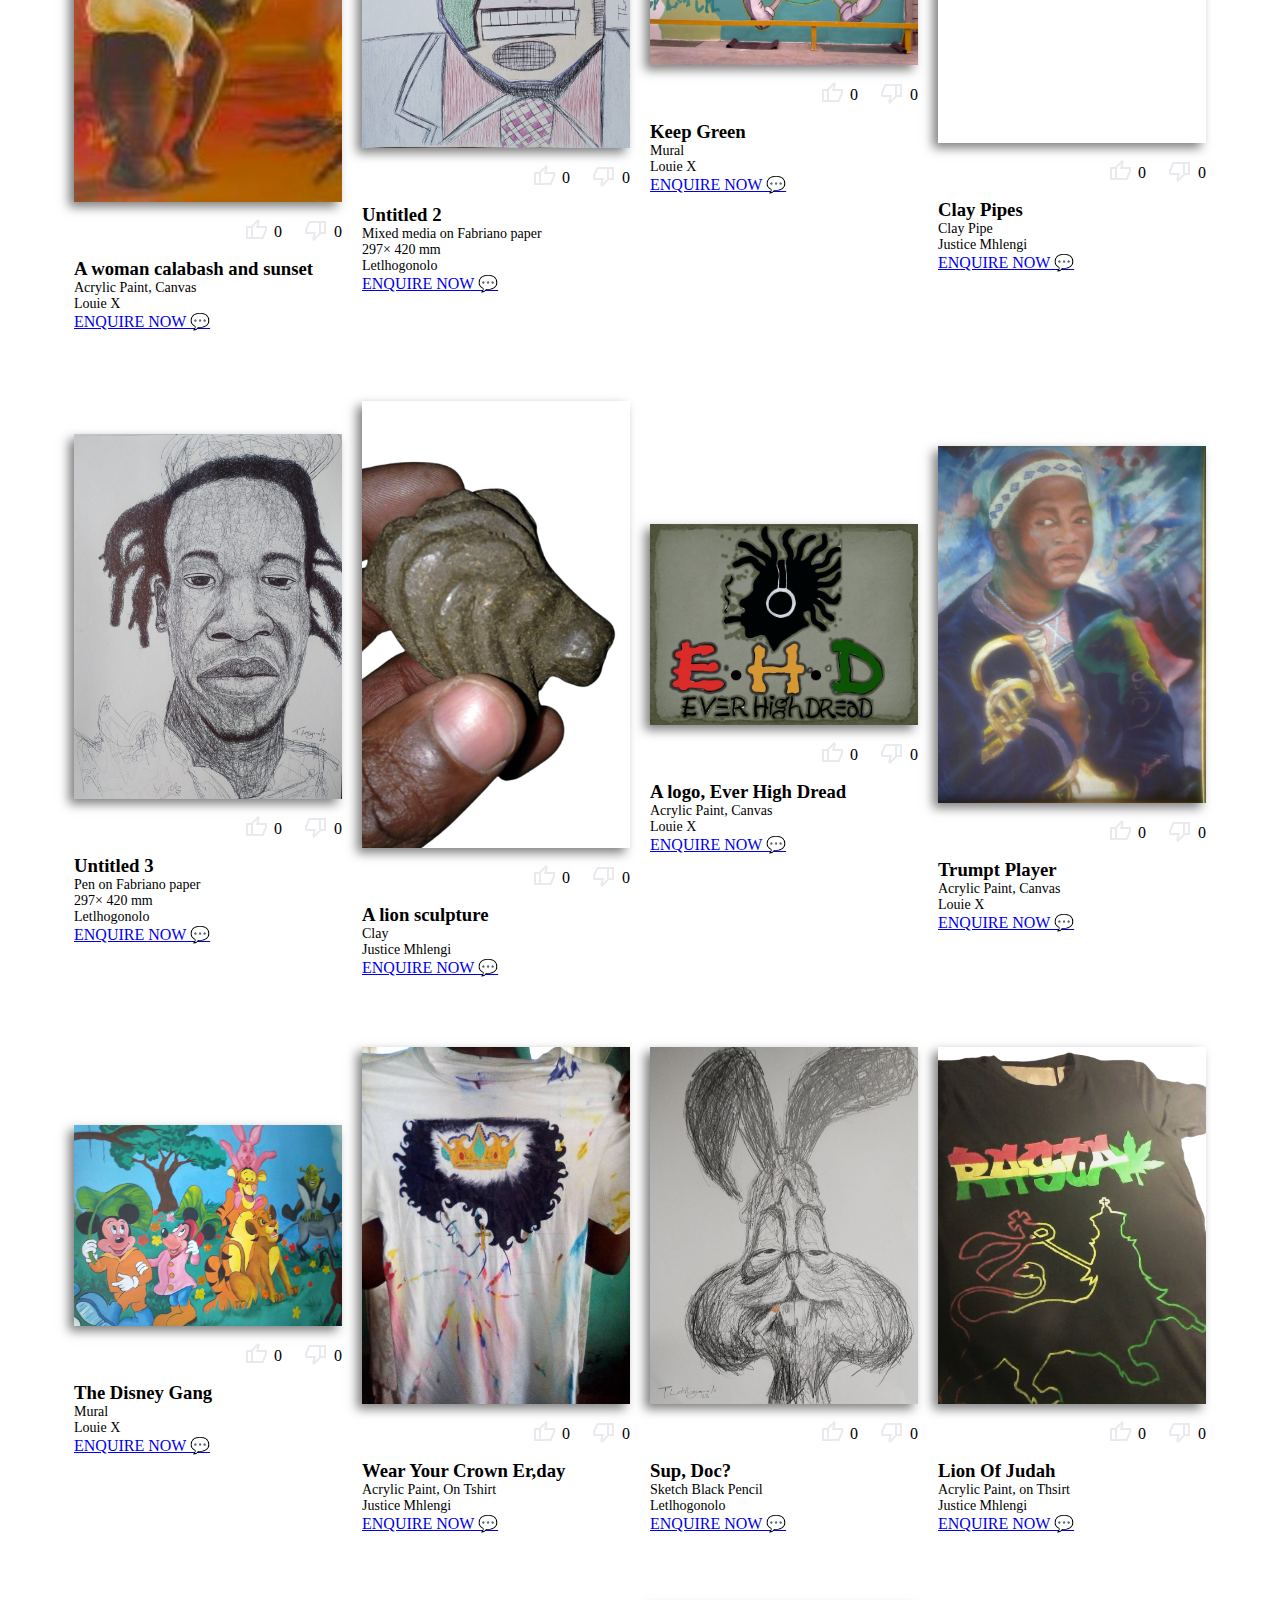
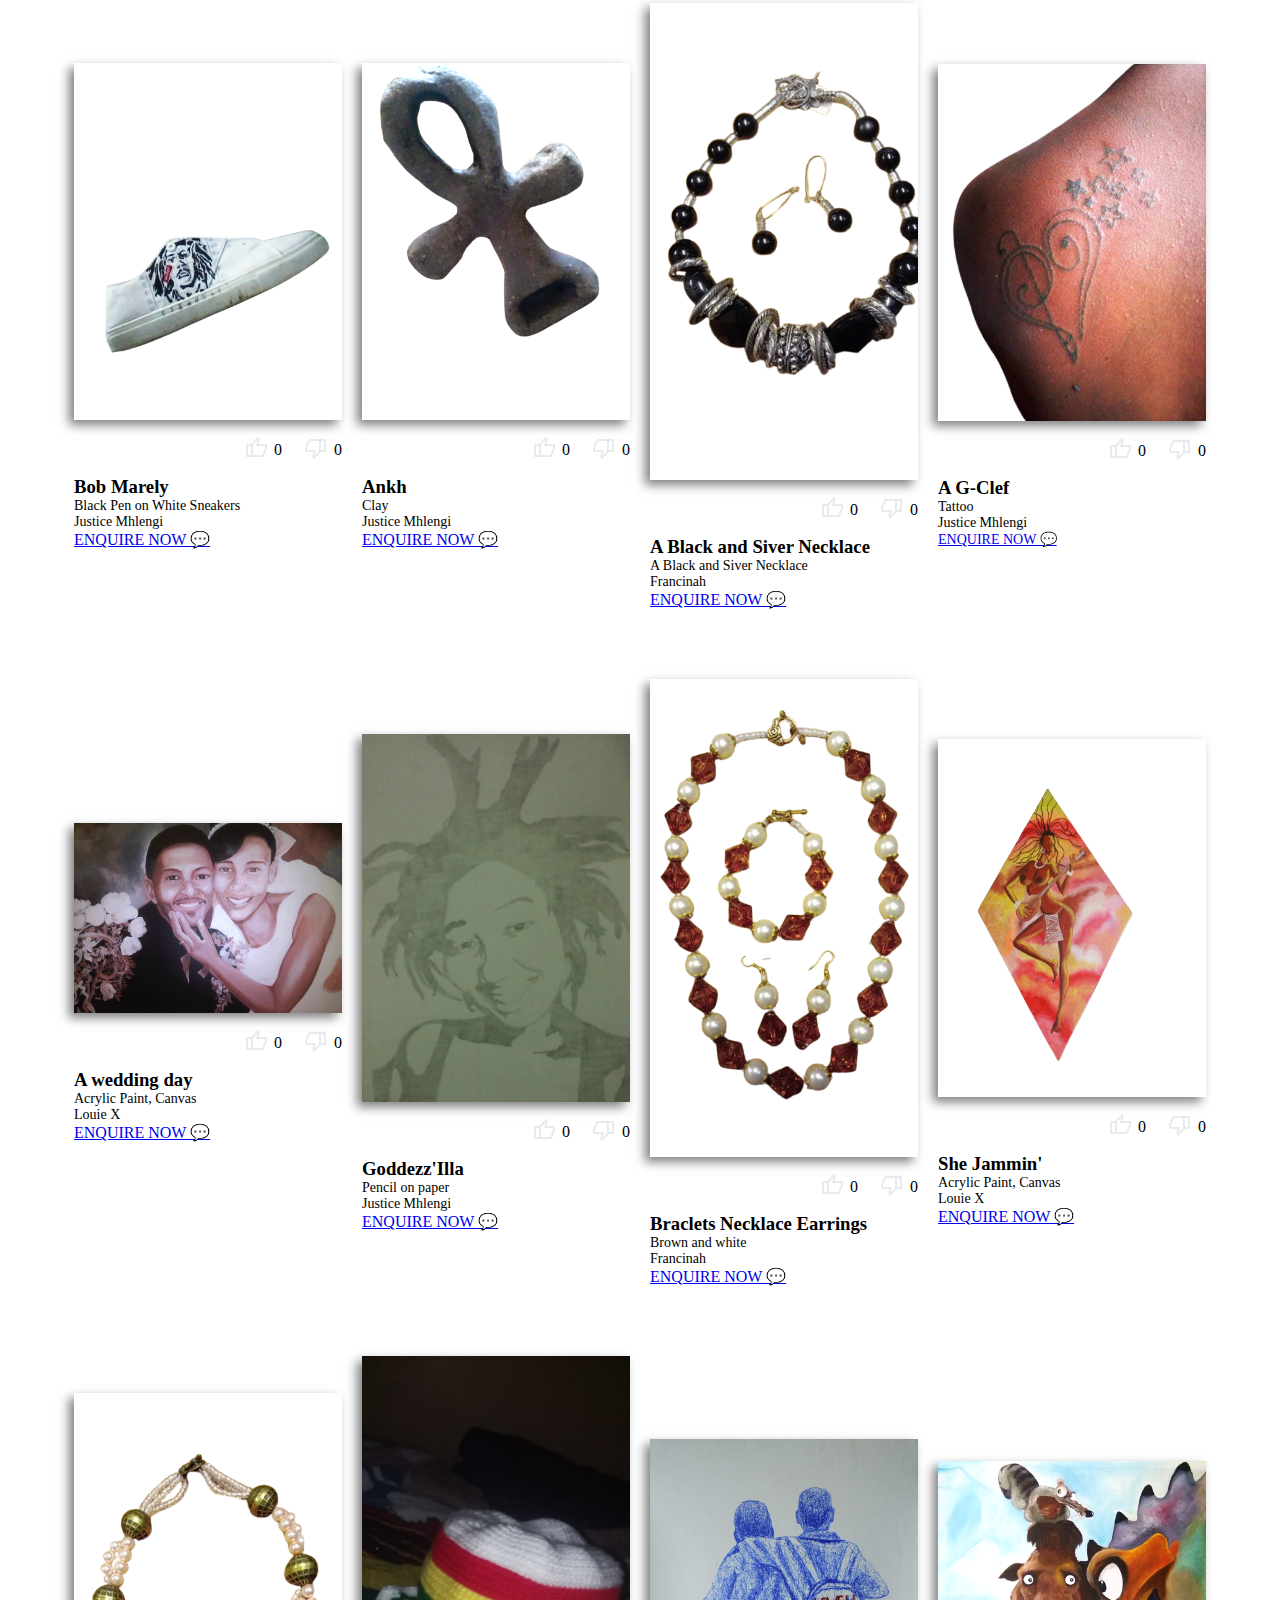
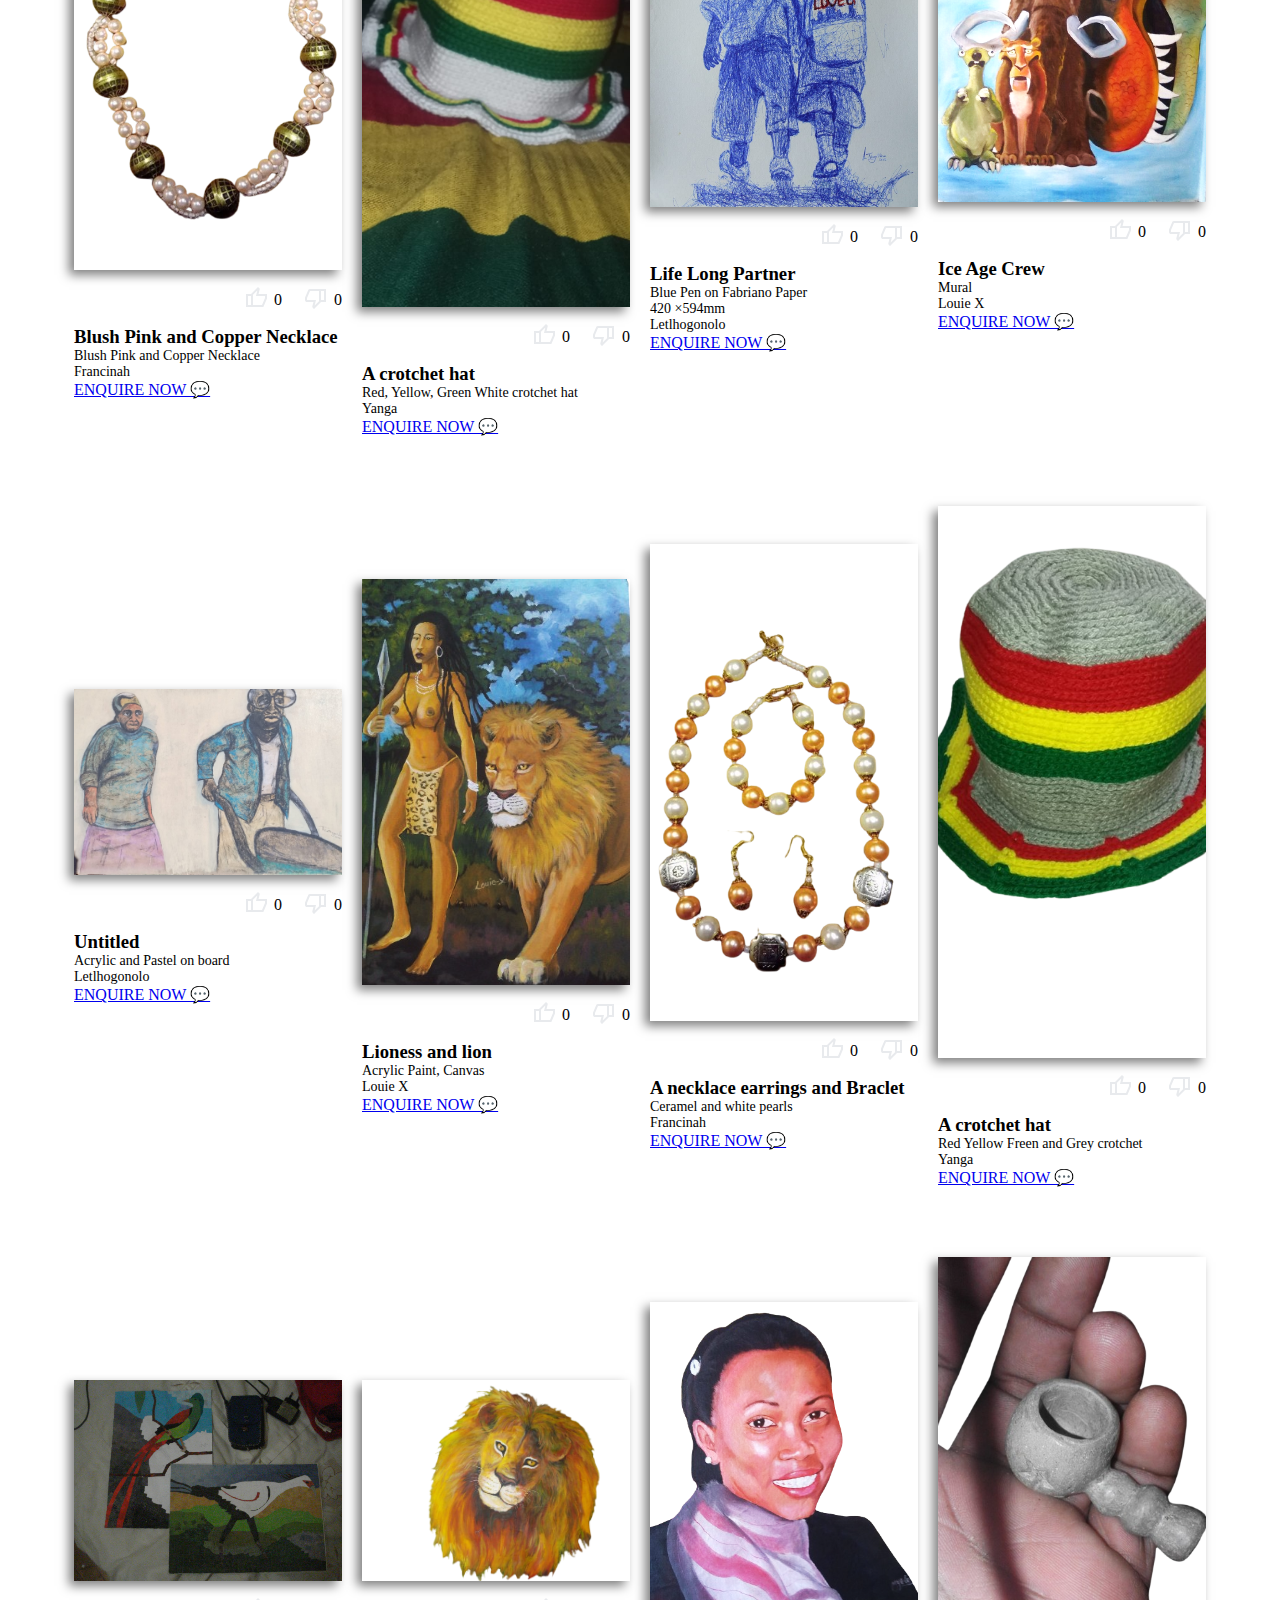
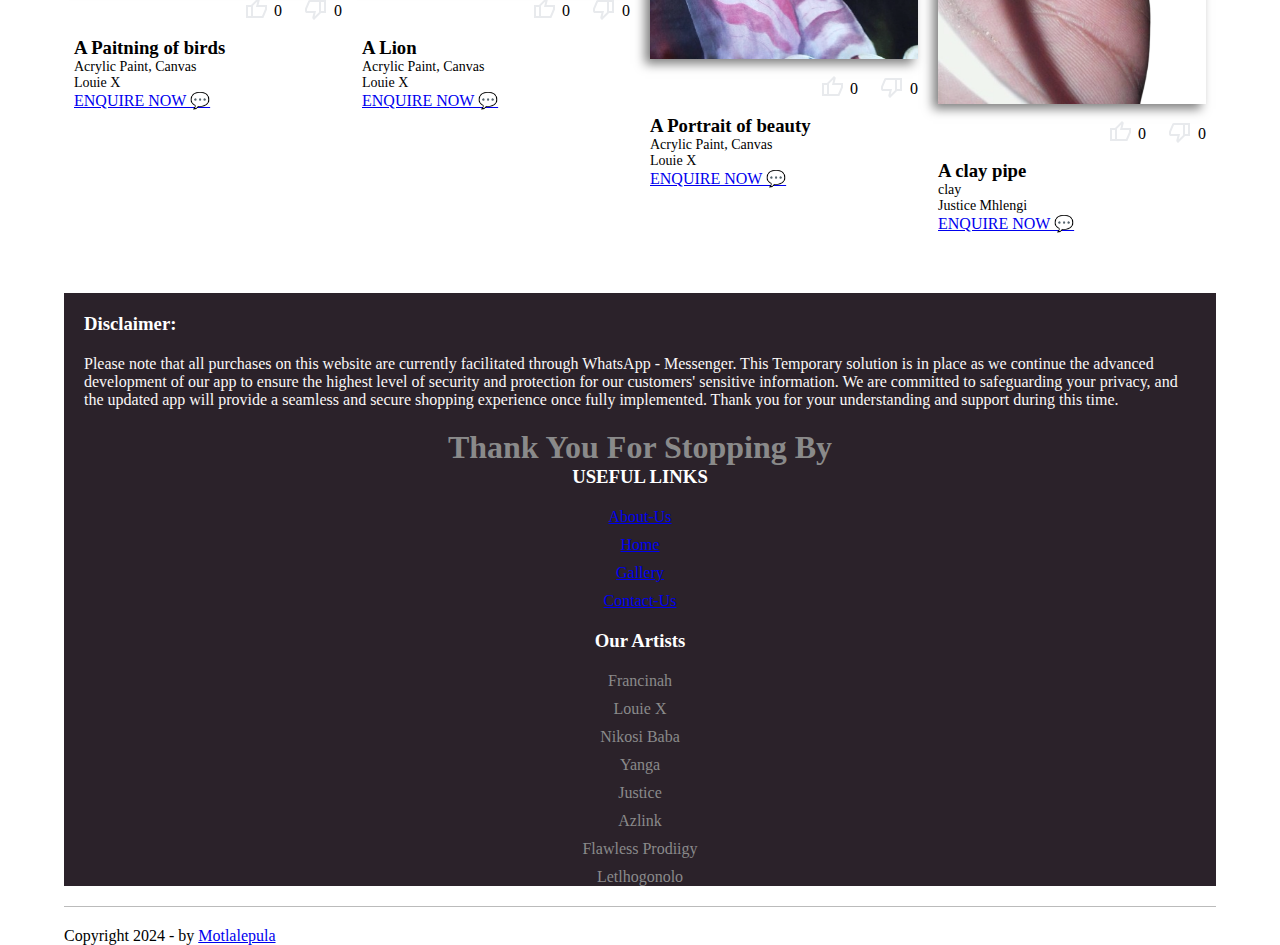
<file: prodcutionDetail.html>
<!DOCTYPE html>
<html lang="en">
<head>

    <!-- Google tag (gtag.js) -->
<script async src="https://www.googletagmanager.com/gtag/js?id=G-ZJ5R4K8G3Z"></script>
<script>
  window.dataLayer = window.dataLayer || [];
  function gtag(){dataLayer.push(arguments);}
  gtag('js', new Date());

  gtag('config', 'G-ZJ5R4K8G3Z');
</script>
    <script async src="https://pagead2.googlesyndication.com/pagead/js/adsbygoogle.js?client=ca-pub-6626743328420926"
     crossorigin="anonymous"></script>
    <meta charset="UTF-8">
    <meta http-equiv="X-UA-Compatible" content="">
    <link rel="icon" type= "image/x-icon" href="assets/2-removebg-preview.png">
    <link rel="preconnect" href="https://fonts.googleapis.com">
    <link href="https://fonts.googleapis.com/css2?family=Barlow+Condensed:ital,wght@0,100;0,200;0,300;0,400;0,500;0,600;0,700;0,800;0,900;1,100;1,200;1,300;1,400;1,500;1,600;1,700;1,800;1,900&family=Cedarville+Cursive&family=Playfair+Display:ital,wght@0,400..900;1,400..900&family=Playwrite+GB+S:ital,wght@0,100..400;1,100..400&display=swap" rel="stylesheet">  
    <link rel="stylesheet" href="https://fonts.googleapis.com/css2?family=Material+Symbols+Outlined:opsz,wght,FILL,GRAD@20..48,100..700,0..1,-50..200" />  
    <meta name="viewport" content="width=device-width, initial-scale=1.0">
    <title>All Products- Aura !LLA </title>
    <link rel="stylesheet" href="detailAura.css">
</head>

<body> 
    <!-- <a href="indexAura.html"> -->
    <div class="container">  
        <div class="logo-container">   
            <img src="assets/icon.png" alt="AI logo" class="logo-img" width="125px">
            <div class="logo-text-color"> aura !LLA Art Space</div>
        </div>
    <!-- </a> -->
        <nav> 
            <ul id="menu">
                <li><a href="index.html">Home</a></li>
                <li><a href="prodcutionDetail.html">Gallery Items</a></li> <!--by just adding #skills and #project these will led the user to that page. Make sure to add an ID along side the class to these pages-->
                <li><a href="aboutUs.html">About-Us</a></li> <!--?-->
                <li><a href="mailto:sejosengoemotalepula@gmail.com"
                     class="button">Contact Us</a></li>
            </ul>
        </nav>
</div>

<div id="nowPlaying">Currently playing: <span id="songTitle"></span></div>
<button id="playButton">
    <img src="assets/play_music-removebg-preview.png" width="60px" height="50px" alt="Play Button">
</button>
<button id="nextButton">
    <img src="assets/Next-Button-Transparent-Image.png" width="60px" height="50px" alt="Next Button">
</button>
</div>
<audio id="playList"></audio>


<div class="small-container"> 
    <div class="row row-2">
        <h2>All Products</h2>
    </div>    
    
    <div class="row">
        <div class="col-4" data-post-id="7712">
            <img src="assets/portriat1.jpg" alt="A baby" class="zoom-img"  width="80" height="195">
            <!-- Material Icon thumb_up is used here -->
            <div class="post-ratings-container">
                <div class="post-rating">
                    <span class="post-rating-button like-button">
                    <svg xmlns="http://www.w3.org/2000/svg" class="custom-svg" height="24px" viewBox="0 -960 960 960" width="24px" fill="#e8eaed">
                        <path d="M280-120v-520l280-280 74 74-52 206h338v176L774-120H280Zm80-80h360l120-280v-80H480l54-220-174 174v406Zm0-406v406-406ZM80-120v-520h200v80H160v360h120v80H80Z"/>
                    </svg>  
                </span>
                <span class="post-rating-count1 like-button">0</span>
            </div>

                <div class="post-rating"> 
                    <span class="post-rating-button dislike-button">
                        <svg xmlns="http://www.w3.org/2000/svg" height="24px" viewBox="0 -960 960 960" width="24px" fill="#e8eaed">
                            <path d="M240-840h440v520L400-40l-50-50q-7-7-11.5-19t-4.5-23v-14l44-174H120q-32 0-56-24t-24-56v-80q0-7 2-15t4-15l120-282q9-20 30-34t44-14Zm360 80H240L120-480v80h360l-54 220 174-174v-406Zm0 406v-406 406Zm80 34v-80h120v-360H680v-80h200v520H680Z"/>
                        </svg> 
                    </span>
                    <span class="post-rating-count2 dislike-button">0</span>
                </div>
            </div>
             <h3>A Baby</h3>
                <p>Acrylic Paint, Canvas</p>
                <p>Louie X</p>
                <a href="https://wa.me/27717876804?text=I'm%20interested%20in%20'A%20Baby%20'!" class="btn">ENQUIRE NOW 💬</a>
            </div>  
        
        <div class="col-4" data-post-id="7713">
            <input type="checkbox" name="" class="zoom-img"/>
                <label for="zoom-img">
                    <img src="assets/painting1.png" alt="A baby"    width="80" height="195">
                </label>
             
            <!-- <img src="assets/painting1.png" alt="A baby"    width="80" height="195"> -->
             <div class="post-ratings-container">
                <div class="post-rating">
                    <span class="post-rating-button like-button">
                        <svg xmlns="http://www.w3.org/2000/svg" class="custom-svg" height="24px" viewBox="0 -960 960 960" width="24px" fill="#e8eaed">
                            <path d="M280-120v-520l280-280 74 74-52 206h338v176L774-120H280Zm80-80h360l120-280v-80H480l54-220-174 174v406Zm0-406v406-406ZM80-120v-520h200v80H160v360h120v80H80Z"/>
                        </svg>  
                    </span>
                    <span class="post-rating-count1 like-button">0</span>
                </div>
                <div class="post-rating"> 
                        <span class="post-rating-button dislike-button">
                            <svg xmlns="http://www.w3.org/2000/svg" height="24px" viewBox="0 -960 960 960" width="24px" fill="#e8eaed">
                                <path d="M240-840h440v520L400-40l-50-50q-7-7-11.5-19t-4.5-23v-14l44-174H120q-32 0-56-24t-24-56v-80q0-7 2-15t4-15l120-282q9-20 30-34t44-14Zm360 80H240L120-480v80h360l-54 220 174-174v-406Zm0 406v-406 406Zm80 34v-80h120v-360H680v-80h200v520H680Z"/>
                            </svg> 
                        </span>
                        <span class="post-rating-count2 dislike-button">0</span>
                </div>    
            </div>
                <h3>A beautiful portrait of couple</h3>
                <p>Acrylic Paint, Canvas</p>
                <p>Louie X</p>
                <a href="https://wa.me/27717876804?text=I'm%20interested%20in%20'A%20Beautiful%20Portrait%20of%20a%20Couple'!" class="btn">ENQUIRE NOW 💬</a>
            </div>   
             

        <div class="col-4" data-post-id="7714">
            <img src="assets/africa_on_nike.jpg" alt="A baby"  width="80" height="195">
            <div class="post-ratings-container">
                <div class="post-rating">
                    <span class="post-rating-button like-button">
                        <svg xmlns="http://www.w3.org/2000/svg" class="custom-svg" height="24px" viewBox="0 -960 960 960" width="24px" fill="#e8eaed">
                            <path d="M280-120v-520l280-280 74 74-52 206h338v176L774-120H280Zm80-80h360l120-280v-80H480l54-220-174 174v406Zm0-406v406-406ZM80-120v-520h200v80H160v360h120v80H80Z"/>
                        </svg>  
                    </span>
                    <span class="post-rating-count1 like-button">0</span>
                </div>
                <div class="post-rating"> 
                        <span class="post-rating-button dislike-button">
                            <svg xmlns="http://www.w3.org/2000/svg" height="24px" viewBox="0 -960 960 960" width="24px" fill="#e8eaed">
                                <path d="M240-840h440v520L400-40l-50-50q-7-7-11.5-19t-4.5-23v-14l44-174H120q-32 0-56-24t-24-56v-80q0-7 2-15t4-15l120-282q9-20 30-34t44-14Zm360 80H240L120-480v80h360l-54 220 174-174v-406Zm0 406v-406 406Zm80 34v-80h120v-360H680v-80h200v520H680Z"/>
                            </svg> 
                        </span>
                        <span class="post-rating-count2 dislike-button">0</span>
                </div>    
            </div>
            <h3>Africa on thou back</h3>
                <p>Acrylic Paint, On backpack</p>
                <p>Justice Mhlengi</p>
                <a href="https://wa.me/27717876804?text=I'm%20interested%20in%20'A%20Africa%20on%20of%20thou%20back" class="btn">ENQUIRE NOW 💬</a>
        </div>  

        <div class="col-4" data-post-id="7715">
            <img src="assets/tjhogo12.jpg" alt="A baby giving thanks" class="zoom-img"  width="80" height="195">
            <!-- Material Icon thumb_up is used here -->
            <div class="post-ratings-container">
                <div class="post-rating">
                    <span class="post-rating-button like-button">
                    <svg xmlns="http://www.w3.org/2000/svg" class="custom-svg" height="24px" viewBox="0 -960 960 960" width="24px" fill="#e8eaed">
                        <path d="M280-120v-520l280-280 74 74-52 206h338v176L774-120H280Zm80-80h360l120-280v-80H480l54-220-174 174v406Zm0-406v406-406ZM80-120v-520h200v80H160v360h120v80H80Z"/>
                    </svg>  
                </span>
                <span class="post-rating-count1 like-button">0</span>
            </div>

                <div class="post-rating"> 
                    <span class="post-rating-button dislike-button">
                        <svg xmlns="http://www.w3.org/2000/svg" height="24px" viewBox="0 -960 960 960" width="24px" fill="#e8eaed">
                            <path d="M240-840h440v520L400-40l-50-50q-7-7-11.5-19t-4.5-23v-14l44-174H120q-32 0-56-24t-24-56v-80q0-7 2-15t4-15l120-282q9-20 30-34t44-14Zm360 80H240L120-480v80h360l-54 220 174-174v-406Zm0 406v-406 406Zm80 34v-80h120v-360H680v-80h200v520H680Z"/>
                        </svg> 
                    </span>
                    <span class="post-rating-count2 dislike-button">0</span>
                </div>
            </div>
             <h3>Untitled 1</h3>
                <p>Pen on Paper</p>
                <p>420×594 mm </p>
                <p>Letlhogonolo</p>
                <a href="https://wa.me/27717876804?text=I'm%20interested%20in%20'A%20Baby%20%Giving20Thanks" class="btn">ENQUIRE NOW 💬</a>
        </div> 

        <div class="col-4" data-post-id="7716">
            <img src="assets/painting4.png" alt="A baby"  width="80" height="195">
            <div class="post-ratings-container">
                <div class="post-rating">
                    <span class="post-rating-button like-button">
                        <svg xmlns="http://www.w3.org/2000/svg" class="custom-svg" height="24px" viewBox="0 -960 960 960" width="24px" fill="#e8eaed">
                            <path d="M280-120v-520l280-280 74 74-52 206h338v176L774-120H280Zm80-80h360l120-280v-80H480l54-220-174 174v406Zm0-406v406-406ZM80-120v-520h200v80H160v360h120v80H80Z"/>
                        </svg>  
                    </span>
                    <span class="post-rating-count1 like-button">0</span>
                </div>
                <div class="post-rating"> 
                        <span class="post-rating-button dislike-button">
                            <svg xmlns="http://www.w3.org/2000/svg" height="24px" viewBox="0 -960 960 960" width="24px" fill="#e8eaed">
                                <path d="M240-840h440v520L400-40l-50-50q-7-7-11.5-19t-4.5-23v-14l44-174H120q-32 0-56-24t-24-56v-80q0-7 2-15t4-15l120-282q9-20 30-34t44-14Zm360 80H240L120-480v80h360l-54 220 174-174v-406Zm0 406v-406 406Zm80 34v-80h120v-360H680v-80h200v520H680Z"/>
                            </svg> 
                        </span>
                        <span class="post-rating-count2 dislike-button">0</span>
                </div>    
            </div>
            <h3>A portrait-New Pup!</h3>
                <p>Acrylic Paint, Canvas</p>
                <p>Louie X</p>
                <a href="https://wa.me/27717876804?text=I'm%20interested%20in%20'A%20portrait%20%New%20Pup!" class="btn">ENQUIRE NOW 💬</a>
        </div> 

        <div class="col-4" data-post-id="7717">
            <img src="assets/hats7-removebg-preview.png" alt="A baby" class="zoom-img"  width="80" height="195">
            <!-- Material Icon thumb_up is used here -->
            <div class="post-ratings-container">
                <div class="post-rating">
                    <span class="post-rating-button like-button">
                    <svg xmlns="http://www.w3.org/2000/svg" class="custom-svg" height="24px" viewBox="0 -960 960 960" width="24px" fill="#e8eaed">
                        <path d="M280-120v-520l280-280 74 74-52 206h338v176L774-120H280Zm80-80h360l120-280v-80H480l54-220-174 174v406Zm0-406v406-406ZM80-120v-520h200v80H160v360h120v80H80Z"/>
                    </svg>  
                </span>
                <span class="post-rating-count1 like-button">0</span>
            </div>

                <div class="post-rating"> 
                    <span class="post-rating-button dislike-button">
                        <svg xmlns="http://www.w3.org/2000/svg" height="24px" viewBox="0 -960 960 960" width="24px" fill="#e8eaed">
                            <path d="M240-840h440v520L400-40l-50-50q-7-7-11.5-19t-4.5-23v-14l44-174H120q-32 0-56-24t-24-56v-80q0-7 2-15t4-15l120-282q9-20 30-34t44-14Zm360 80H240L120-480v80h360l-54 220 174-174v-406Zm0 406v-406 406Zm80 34v-80h120v-360H680v-80h200v520H680Z"/>
                        </svg> 
                    </span>
                    <span class="post-rating-count2 dislike-button">0</span>
                </div>
            </div>
             <h3>A crotchet hat</h3>
                <p>Maroon and white crotchet hat</p>
                <p>Yanga</p>
                <a href="https://wa.me/27717876804?text=I'm%20interested%20in%20'A%20Maroon%20Portrait%20white%20crotchet%20hat'" class="btn">ENQUIRE NOW 💬</a>
        </div> 

        <div class="col-4" data-post-id="7718">
            <img src="assets/gems-removebg-preview.png" alt="A baby"  width="80" height="195">
            <div class="post-ratings-container">
                <div class="post-rating">
                    <span class="post-rating-button like-button">
                        <svg xmlns="http://www.w3.org/2000/svg" class="custom-svg" height="24px" viewBox="0 -960 960 960" width="24px" fill="#e8eaed">
                            <path d="M280-120v-520l280-280 74 74-52 206h338v176L774-120H280Zm80-80h360l120-280v-80H480l54-220-174 174v406Zm0-406v406-406ZM80-120v-520h200v80H160v360h120v80H80Z"/>
                        </svg>  
                    </span>
                    <span class="post-rating-count1 like-button">0</span>
                </div>
                <div class="post-rating"> 
                        <span class="post-rating-button dislike-button">
                            <svg xmlns="http://www.w3.org/2000/svg" height="24px" viewBox="0 -960 960 960" width="24px" fill="#e8eaed">
                                <path d="M240-840h440v520L400-40l-50-50q-7-7-11.5-19t-4.5-23v-14l44-174H120q-32 0-56-24t-24-56v-80q0-7 2-15t4-15l120-282q9-20 30-34t44-14Zm360 80H240L120-480v80h360l-54 220 174-174v-406Zm0 406v-406 406Zm80 34v-80h120v-360H680v-80h200v520H680Z"/>
                            </svg> 
                        </span>
                        <span class="post-rating-count2 dislike-button">0</span>
                </div>    
            </div>
            <h3>A 3 layer necklace</h3>
                <p>Beige, offfwhite and marbel</p>
                <p>Francinah</p>
                <a href="https://wa.me/27717876804?text=I'm%20interested%20in%20'A%203%20layer%20necklace%20beige%20offwhite%20marbel" class="btn">ENQUIRE NOW 💬</a>
        </div> 

        <div class="col-4" data-post-id="7719">
            <img src="assets/painting2.png" alt="A baby"  width="80" height="195">
            <div class="post-ratings-container">
                <div class="post-rating">
                    <span class="post-rating-button like-button">
                        <svg xmlns="http://www.w3.org/2000/svg" class="custom-svg" height="24px" viewBox="0 -960 960 960" width="24px" fill="#e8eaed">
                            <path d="M280-120v-520l280-280 74 74-52 206h338v176L774-120H280Zm80-80h360l120-280v-80H480l54-220-174 174v406Zm0-406v406-406ZM80-120v-520h200v80H160v360h120v80H80Z"/>
                        </svg>  
                    </span>
                    <span class="post-rating-count1 like-button">0</span>
                </div>
                <div class="post-rating"> 
                        <span class="post-rating-button dislike-button">
                            <svg xmlns="http://www.w3.org/2000/svg" height="24px" viewBox="0 -960 960 960" width="24px" fill="#e8eaed">
                                <path d="M240-840h440v520L400-40l-50-50q-7-7-11.5-19t-4.5-23v-14l44-174H120q-32 0-56-24t-24-56v-80q0-7 2-15t4-15l120-282q9-20 30-34t44-14Zm360 80H240L120-480v80h360l-54 220 174-174v-406Zm0 406v-406 406Zm80 34v-80h120v-360H680v-80h200v520H680Z"/>
                            </svg> 
                        </span>
                        <span class="post-rating-count2 dislike-button">0</span>
                </div>    
            </div>
            <h3>A Land Abroad</h3>
                <p>Acrylic Paint, Canvas</p>
                <p>Louie X
                </p>
                <a href="https://wa.me/27717876804?text=I'm%20interested%20in%20'A%20land%20abroad" class="btn">ENQUIRE NOW 💬</a>
        </div>

        <div class="col-4" data-post-id="77110"> 
            <img src="assets/hlogo2.jpg" alt="A baby"  width="80" height="195">
            <div class="post-ratings-container">
                <div class="post-rating">
                    <span class="post-rating-button like-button">
                        <svg xmlns="http://www.w3.org/2000/svg" class="custom-svg" height="24px" viewBox="0 -960 960 960" width="24px" fill="#e8eaed">
                            <path d="M280-120v-520l280-280 74 74-52 206h338v176L774-120H280Zm80-80h360l120-280v-80H480l54-220-174 174v406Zm0-406v406-406ZM80-120v-520h200v80H160v360h120v80H80Z"/>
                        </svg>  
                    </span>
                    <span class="post-rating-count1 like-button">0</span>
                </div>
                <div class="post-rating"> 
                        <span class="post-rating-button dislike-button">
                            <svg xmlns="http://www.w3.org/2000/svg" height="24px" viewBox="0 -960 960 960" width="24px" fill="#e8eaed">
                                <path d="M240-840h440v520L400-40l-50-50q-7-7-11.5-19t-4.5-23v-14l44-174H120q-32 0-56-24t-24-56v-80q0-7 2-15t4-15l120-282q9-20 30-34t44-14Zm360 80H240L120-480v80h360l-54 220 174-174v-406Zm0 406v-406 406Zm80 34v-80h120v-360H680v-80h200v520H680Z"/>
                            </svg> 
                        </span>
                        <span class="post-rating-count2 dislike-button">0</span>
                </div>    
            </div>
            <h3>Leap Of Faith</h3>
                <p>Pen On fabriano paper</p>
                <p>420× 594 mm</p>
                <p>Letlhogonolo</p>
                <a href="https://wa.me/27717876804?text=I'm%20interested%20in%20'A%20Rest%20Easy%20Sprinbok" class="btn">ENQUIRE NOW 💬</a>
        </div>
        

        <div class="col-4" data-post-id="77111">
            <img src="assets/painting10.png" alt="A baby"  width="80" height="195">
            <div class="post-ratings-container">
                <div class="post-rating">
                    <span class="post-rating-button like-button">
                        <svg xmlns="http://www.w3.org/2000/svg" class="custom-svg" height="24px" viewBox="0 -960 960 960" width="24px" fill="#e8eaed">
                            <path d="M280-120v-520l280-280 74 74-52 206h338v176L774-120H280Zm80-80h360l120-280v-80H480l54-220-174 174v406Zm0-406v406-406ZM80-120v-520h200v80H160v360h120v80H80Z"/>
                        </svg>  
                    </span>
                    <span class="post-rating-count1 like-button">0</span>
                </div>
                <div class="post-rating"> 
                        <span class="post-rating-button dislike-button">
                            <svg xmlns="http://www.w3.org/2000/svg" height="24px" viewBox="0 -960 960 960" width="24px" fill="#e8eaed">
                                <path d="M240-840h440v520L400-40l-50-50q-7-7-11.5-19t-4.5-23v-14l44-174H120q-32 0-56-24t-24-56v-80q0-7 2-15t4-15l120-282q9-20 30-34t44-14Zm360 80H240L120-480v80h360l-54 220 174-174v-406Zm0 406v-406 406Zm80 34v-80h120v-360H680v-80h200v520H680Z"/>
                            </svg> 
                        </span>
                        <span class="post-rating-count2 dislike-button">0</span>
                </div>    
            </div>
            <h3>A Portrait of A Queen and her King</h3>
                <p>Acrylic Paint, Canvas</p>
                <p>LouieX</p>
                <a href="https://wa.me/27717876804?text=I'm%20interested%20in%20 A%20Portrait%20of%20a%20Queen%20and%20her%20King" class="btn">ENQUIRE NOW 💬</a>
        </div> 

        <div class="col-4" data-post-id="77112">
            <img src="assets/stay_humble.jpg" alt="A baby"  width="80" height="195">
            <div class="post-ratings-container">
                <div class="post-rating">
                    <span class="post-rating-button like-button">
                        <svg xmlns="http://www.w3.org/2000/svg" class="custom-svg" height="24px" viewBox="0 -960 960 960" width="24px" fill="#e8eaed">
                            <path d="M280-120v-520l280-280 74 74-52 206h338v176L774-120H280Zm80-80h360l120-280v-80H480l54-220-174 174v406Zm0-406v406-406ZM80-120v-520h200v80H160v360h120v80H80Z"/>
                        </svg>  
                    </span>
                    <span class="post-rating-count1 like-button">0</span>
                </div>
                <div class="post-rating"> 
                        <span class="post-rating-button dislike-button">
                            <svg xmlns="http://www.w3.org/2000/svg" height="24px" viewBox="0 -960 960 960" width="24px" fill="#e8eaed">
                                <path d="M240-840h440v520L400-40l-50-50q-7-7-11.5-19t-4.5-23v-14l44-174H120q-32 0-56-24t-24-56v-80q0-7 2-15t4-15l120-282q9-20 30-34t44-14Zm360 80H240L120-480v80h360l-54 220 174-174v-406Zm0 406v-406 406Zm80 34v-80h120v-360H680v-80h200v520H680Z"/>
                            </svg> 
                        </span>
                        <span class="post-rating-count2 dislike-button">0</span>
                </div>    
            </div>
            <h3>Rasta Love</h3>
                <p>Acylic on T-shirt</p>
                <p>Justice Mhlengi</p>
                <a href="https://wa.me/27717876804?text=I'm%20interested%20in%20 A%20paiting%20on%20a%20T-shirt" class="btn">ENQUIRE NOW 💬</a>
        </div>

        <div class="col-4" data-post-id="77113"> 
            <img src="assets/tlhogo11.jpg" alt="A baby"  width="80" height="195">
            <div class="post-ratings-container">
                <div class="post-rating">
                    <span class="post-rating-button like-button">
                        <svg xmlns="http://www.w3.org/2000/svg" class="custom-svg" height="24px" viewBox="0 -960 960 960" width="24px" fill="#e8eaed">
                            <path d="M280-120v-520l280-280 74 74-52 206h338v176L774-120H280Zm80-80h360l120-280v-80H480l54-220-174 174v406Zm0-406v406-406ZM80-120v-520h200v80H160v360h120v80H80Z"/>
                        </svg>  
                    </span>
                    <span class="post-rating-count1 like-button">0</span>
                </div>
                <div class="post-rating"> 
                        <span class="post-rating-button dislike-button">
                            <svg xmlns="http://www.w3.org/2000/svg" height="24px" viewBox="0 -960 960 960" width="24px" fill="#e8eaed">
                                <path d="M240-840h440v520L400-40l-50-50q-7-7-11.5-19t-4.5-23v-14l44-174H120q-32 0-56-24t-24-56v-80q0-7 2-15t4-15l120-282q9-20 30-34t44-14Zm360 80H240L120-480v80h360l-54 220 174-174v-406Zm0 406v-406 406Zm80 34v-80h120v-360H680v-80h200v520H680Z"/>
                            </svg> 
                        </span>
                        <span class="post-rating-count2 dislike-button">0</span>
                </div>    
            </div>
            <h3>A Portrait Of A BLackBoy</h3>
                <p>Charcoal on brown paper</p>
                <p>420 ×594 mm</p>
                <p>Letlhogonolo</p>
                <a href="https://wa.me/27717876804?text=I'm%20interested%20in%20 A%20paiting%20of%20a%20blackboy" class="btn">ENQUIRE NOW 💬</a>
        </div>

        <div class="col-4" data-post-id="77114"> 
            <img src="assets/sculpure_head-removebg-preview.png" alt="A baby"  width="80" height="195">
            <div class="post-ratings-container">
                <div class="post-rating">
                    <span class="post-rating-button like-button">
                        <svg xmlns="http://www.w3.org/2000/svg" class="custom-svg" height="24px" viewBox="0 -960 960 960" width="24px" fill="#e8eaed">
                            <path d="M280-120v-520l280-280 74 74-52 206h338v176L774-120H280Zm80-80h360l120-280v-80H480l54-220-174 174v406Zm0-406v406-406ZM80-120v-520h200v80H160v360h120v80H80Z"/>
                        </svg>  
                    </span>
                    <span class="post-rating-count1 like-button">0</span>
                </div>
                <div class="post-rating"> 
                        <span class="post-rating-button dislike-button">
                            <svg xmlns="http://www.w3.org/2000/svg" height="24px" viewBox="0 -960 960 960" width="24px" fill="#e8eaed">
                                <path d="M240-840h440v520L400-40l-50-50q-7-7-11.5-19t-4.5-23v-14l44-174H120q-32 0-56-24t-24-56v-80q0-7 2-15t4-15l120-282q9-20 30-34t44-14Zm360 80H240L120-480v80h360l-54 220 174-174v-406Zm0 406v-406 406Zm80 34v-80h120v-360H680v-80h200v520H680Z"/>
                            </svg> 
                        </span>
                        <span class="post-rating-count2 dislike-button">0</span>
                </div>    
            </div>
            <h3>A clay sculpture-pipe</h3>
                <p>Clay</p>
                <p>Justice Mhlengi</p>
                <a href="https://wa.me/27717876804?text=I'm%20interested%20in%20 A%20clay%20sculpture%20man%20pipe" class="btn">ENQUIRE NOW 💬</a>
        </div>

        <div class="col-4" data-post-id="77115" > 
            <img src="assets/painting11.jpg" alt="A baby"  width="80" height="195">
            <div class="post-ratings-container">
                <div class="post-rating">
                    <span class="post-rating-button like-button">
                        <svg xmlns="http://www.w3.org/2000/svg" class="custom-svg" height="24px" viewBox="0 -960 960 960" width="24px" fill="#e8eaed">
                            <path d="M280-120v-520l280-280 74 74-52 206h338v176L774-120H280Zm80-80h360l120-280v-80H480l54-220-174 174v406Zm0-406v406-406ZM80-120v-520h200v80H160v360h120v80H80Z"/>
                        </svg>  
                    </span>
                    <span class="post-rating-count1 like-button">0</span>
                </div>
                <div class="post-rating"> 
                        <span class="post-rating-button dislike-button">
                            <svg xmlns="http://www.w3.org/2000/svg" height="24px" viewBox="0 -960 960 960" width="24px" fill="#e8eaed">
                                <path d="M240-840h440v520L400-40l-50-50q-7-7-11.5-19t-4.5-23v-14l44-174H120q-32 0-56-24t-24-56v-80q0-7 2-15t4-15l120-282q9-20 30-34t44-14Zm360 80H240L120-480v80h360l-54 220 174-174v-406Zm0 406v-406 406Zm80 34v-80h120v-360H680v-80h200v520H680Z"/>
                            </svg> 
                        </span>
                        <span class="post-rating-count2 dislike-button">0</span>
                </div>    
            </div>
            <h3>Life during sunset </h3>
                <p>Acrylic Paint, Canvas</p>
                <p>Louie X</p>
                <a href="https://wa.me/27717876804?text=I'm%20interested%20in%20 A%20life%20during%2sunset" class="btn">ENQUIRE NOW 💬</a>
        </div>

        <div class="col-4" data-post-id="77116" > 
            <img src="assets/hats5-removebg-preview.png" alt="A baby"  width="80" height="195">
            <div class="post-ratings-container">
                <div class="post-rating">
                    <span class="post-rating-button like-button">
                        <svg xmlns="http://www.w3.org/2000/svg" class="custom-svg" height="24px" viewBox="0 -960 960 960" width="24px" fill="#e8eaed">
                            <path d="M280-120v-520l280-280 74 74-52 206h338v176L774-120H280Zm80-80h360l120-280v-80H480l54-220-174 174v406Zm0-406v406-406ZM80-120v-520h200v80H160v360h120v80H80Z"/>
                        </svg>  
                    </span>
                    <span class="post-rating-count1 like-button">0</span>
                </div>
                <div class="post-rating"> 
                        <span class="post-rating-button dislike-button">
                            <svg xmlns="http://www.w3.org/2000/svg" height="24px" viewBox="0 -960 960 960" width="24px" fill="#e8eaed">
                                <path d="M240-840h440v520L400-40l-50-50q-7-7-11.5-19t-4.5-23v-14l44-174H120q-32 0-56-24t-24-56v-80q0-7 2-15t4-15l120-282q9-20 30-34t44-14Zm360 80H240L120-480v80h360l-54 220 174-174v-406Zm0 406v-406 406Zm80 34v-80h120v-360H680v-80h200v520H680Z"/>
                            </svg> 
                        </span>
                        <span class="post-rating-count2 dislike-button">0</span>
                </div>    
            </div>
            <h3>Crotchet hats </h3>
                <p>Pink Crotchet for children</p>
                <p>Yanga</p>
                <a href="https://wa.me/27717876804?text=I'm%20interested%20in%20 Pink%20crotchet%20hats%20children" class="btn">ENQUIRE NOW 💬</a>
        </div>

        <div class="col-4" data-post-id="77116"> 
            <img src="assets/hats2-removebg-preview.png" alt="A baby"  width="80" height="195">
            <div class="post-ratings-container">
                <div class="post-rating">
                    <span class="post-rating-button like-button">
                        <svg xmlns="http://www.w3.org/2000/svg" class="custom-svg" height="24px" viewBox="0 -960 960 960" width="24px" fill="#e8eaed">
                            <path d="M280-120v-520l280-280 74 74-52 206h338v176L774-120H280Zm80-80h360l120-280v-80H480l54-220-174 174v406Zm0-406v406-406ZM80-120v-520h200v80H160v360h120v80H80Z"/>
                        </svg>  
                    </span>
                    <span class="post-rating-count1 like-button">0</span>
                </div>
                <div class="post-rating"> 
                        <span class="post-rating-button dislike-button">
                            <svg xmlns="http://www.w3.org/2000/svg" height="24px" viewBox="0 -960 960 960" width="24px" fill="#e8eaed">
                                <path d="M240-840h440v520L400-40l-50-50q-7-7-11.5-19t-4.5-23v-14l44-174H120q-32 0-56-24t-24-56v-80q0-7 2-15t4-15l120-282q9-20 30-34t44-14Zm360 80H240L120-480v80h360l-54 220 174-174v-406Zm0 406v-406 406Zm80 34v-80h120v-360H680v-80h200v520H680Z"/>
                            </svg> 
                        </span>
                        <span class="post-rating-count2 dislike-button">0</span>
                </div>    
            </div>
            <h3>crotchet hats and bags</h3>
                <p>Acrylic Paint, Canvas</p>
                <p>Yanga</p>
                <a href="https://wa.me/27717876804?text=I'm%20interested%20in%20 A%20clay%20sculpture%20man%20pipe" class="btn">ENQUIRE NOW 💬</a>
        </div>

        <div class="col-4" data-post-id="77117"> 
            <img src="assets/painting12.jpg" alt="A baby"  width="80" height="195">
            <div class="post-ratings-container">
                <div class="post-rating">
                    <span class="post-rating-button like-button">
                        <svg xmlns="http://www.w3.org/2000/svg" class="custom-svg" height="24px" viewBox="0 -960 960 960" width="24px" fill="#e8eaed">
                            <path d="M280-120v-520l280-280 74 74-52 206h338v176L774-120H280Zm80-80h360l120-280v-80H480l54-220-174 174v406Zm0-406v406-406ZM80-120v-520h200v80H160v360h120v80H80Z"/>
                        </svg>  
                    </span>
                    <span class="post-rating-count1 like-button">0</span>
                </div>
                <div class="post-rating"> 
                        <span class="post-rating-button dislike-button">
                            <svg xmlns="http://www.w3.org/2000/svg" height="24px" viewBox="0 -960 960 960" width="24px" fill="#e8eaed">
                                <path d="M240-840h440v520L400-40l-50-50q-7-7-11.5-19t-4.5-23v-14l44-174H120q-32 0-56-24t-24-56v-80q0-7 2-15t4-15l120-282q9-20 30-34t44-14Zm360 80H240L120-480v80h360l-54 220 174-174v-406Zm0 406v-406 406Zm80 34v-80h120v-360H680v-80h200v520H680Z"/>
                            </svg> 
                        </span>
                        <span class="post-rating-count2 dislike-button">0</span>
                </div>    
            </div>
            <h3>A woman calabash and sunset</h3>
                <p>Acrylic Paint, Canvas</p>
                <p>Louie X</p>
                <a href="https://wa.me/27717876804?text=I'm%20interested%20in%20 A%20clay%20sculpture%20man%20pipe" class="btn">ENQUIRE NOW 💬</a>
        </div>

        <div class="col-4" data-post-id="77118" > 
            <img src="assets/tlhogo.jpg" alt="A baby"  width="80" height="195">
            <div class="post-ratings-container">
                <div class="post-rating">
                    <span class="post-rating-button like-button">
                        <svg xmlns="http://www.w3.org/2000/svg" class="custom-svg" height="24px" viewBox="0 -960 960 960" width="24px" fill="#e8eaed">
                            <path d="M280-120v-520l280-280 74 74-52 206h338v176L774-120H280Zm80-80h360l120-280v-80H480l54-220-174 174v406Zm0-406v406-406ZM80-120v-520h200v80H160v360h120v80H80Z"/>
                        </svg>  
                    </span>
                    <span class="post-rating-count1 like-button">0</span>
                </div>
                <div class="post-rating"> 
                        <span class="post-rating-button dislike-button">
                            <svg xmlns="http://www.w3.org/2000/svg" height="24px" viewBox="0 -960 960 960" width="24px" fill="#e8eaed">
                                <path d="M240-840h440v520L400-40l-50-50q-7-7-11.5-19t-4.5-23v-14l44-174H120q-32 0-56-24t-24-56v-80q0-7 2-15t4-15l120-282q9-20 30-34t44-14Zm360 80H240L120-480v80h360l-54 220 174-174v-406Zm0 406v-406 406Zm80 34v-80h120v-360H680v-80h200v520H680Z"/>
                            </svg> 
                        </span>
                        <span class="post-rating-count2 dislike-button">0</span>
                </div>    
            </div>
            <h3>Untitled 2</h3>
                <p>Mixed media on Fabriano paper</p>
                <p>297× 420 mm</p>
                <p>Letlhogonolo</p>
                <a href="https://wa.me/27717876804" class="btn">ENQUIRE NOW 💬</a>
        </div>

        <div class="col-4" data-post-id="77119"> 
            <img src="assets/painting13.jpg" alt="A baby"  width="80" height="195">
            <div class="post-ratings-container">
                <div class="post-rating">
                    <span class="post-rating-button like-button">
                        <svg xmlns="http://www.w3.org/2000/svg" class="custom-svg" height="24px" viewBox="0 -960 960 960" width="24px" fill="#e8eaed">
                            <path d="M280-120v-520l280-280 74 74-52 206h338v176L774-120H280Zm80-80h360l120-280v-80H480l54-220-174 174v406Zm0-406v406-406ZM80-120v-520h200v80H160v360h120v80H80Z"/>
                        </svg>  
                    </span>
                    <span class="post-rating-count1 like-button">0</span>
                </div>
                <div class="post-rating"> 
                        <span class="post-rating-button dislike-button">
                            <svg xmlns="http://www.w3.org/2000/svg" height="24px" viewBox="0 -960 960 960" width="24px" fill="#e8eaed">
                                <path d="M240-840h440v520L400-40l-50-50q-7-7-11.5-19t-4.5-23v-14l44-174H120q-32 0-56-24t-24-56v-80q0-7 2-15t4-15l120-282q9-20 30-34t44-14Zm360 80H240L120-480v80h360l-54 220 174-174v-406Zm0 406v-406 406Zm80 34v-80h120v-360H680v-80h200v520H680Z"/>
                            </svg> 
                        </span>
                        <span class="post-rating-count2 dislike-button">0</span>
                </div>    
            </div>
            <h3>Keep Green</h3>
                <p>Mural</p>
                <p>Louie X </p>
                <a href="https://wa.me/27717876804?text=I'm%20interested%20in%20'A%20green%20mural " class="btn">ENQUIRE NOW 💬</a>
        </div>

        <div class="col-4" data-post-id="77120">
            <img src="assets/sculpture_pipes-removebg-preview.png" alt="A baby"  width="80" height="195">
            <div class="post-ratings-container">
                <div class="post-rating">
                    <span class="post-rating-button like-button">
                        <svg xmlns="http://www.w3.org/2000/svg" class="custom-svg" height="24px" viewBox="0 -960 960 960" width="24px" fill="#e8eaed">
                            <path d="M280-120v-520l280-280 74 74-52 206h338v176L774-120H280Zm80-80h360l120-280v-80H480l54-220-174 174v406Zm0-406v406-406ZM80-120v-520h200v80H160v360h120v80H80Z"/>
                        </svg>  
                    </span>
                    <span class="post-rating-count1 like-button">0</span>
                </div>
                <div class="post-rating"> 
                        <span class="post-rating-button dislike-button">
                            <svg xmlns="http://www.w3.org/2000/svg" height="24px" viewBox="0 -960 960 960" width="24px" fill="#e8eaed">
                                <path d="M240-840h440v520L400-40l-50-50q-7-7-11.5-19t-4.5-23v-14l44-174H120q-32 0-56-24t-24-56v-80q0-7 2-15t4-15l120-282q9-20 30-34t44-14Zm360 80H240L120-480v80h360l-54 220 174-174v-406Zm0 406v-406 406Zm80 34v-80h120v-360H680v-80h200v520H680Z"/>
                            </svg> 
                        </span>
                        <span class="post-rating-count2 dislike-button">0</span>
                </div>    
            </div>
            <h3>Clay Pipes</h3>
                <p>Clay Pipe</p>
                <p>Justice Mhlengi</p>
                <a href="https://wa.me/27717876804?text=I'm%20interested%20in%20'Clay%20Pipes" class="btn">ENQUIRE NOW 💬</a>
        </div>

        <div class="col-4" data-post-id="77121">
            <img src="assets/tlhogo3.jpg" alt="A baby"  width="80" height="195">
            <div class="post-ratings-container">
                <div class="post-rating">
                    <span class="post-rating-button like-button">
                        <svg xmlns="http://www.w3.org/2000/svg" class="custom-svg" height="24px" viewBox="0 -960 960 960" width="24px" fill="#e8eaed">
                            <path d="M280-120v-520l280-280 74 74-52 206h338v176L774-120H280Zm80-80h360l120-280v-80H480l54-220-174 174v406Zm0-406v406-406ZM80-120v-520h200v80H160v360h120v80H80Z"/>
                        </svg>  
                    </span>
                    <span class="post-rating-count1 like-button">0</span>
                </div>
                <div class="post-rating"> 
                        <span class="post-rating-button dislike-button">
                            <svg xmlns="http://www.w3.org/2000/svg" height="24px" viewBox="0 -960 960 960" width="24px" fill="#e8eaed">
                                <path d="M240-840h440v520L400-40l-50-50q-7-7-11.5-19t-4.5-23v-14l44-174H120q-32 0-56-24t-24-56v-80q0-7 2-15t4-15l120-282q9-20 30-34t44-14Zm360 80H240L120-480v80h360l-54 220 174-174v-406Zm0 406v-406 406Zm80 34v-80h120v-360H680v-80h200v520H680Z"/>
                            </svg> 
                        </span>
                        <span class="post-rating-count2 dislike-button">0</span>
                </div>    
            </div>
            <h3>Untitled 3</h3>
                <p>Pen on Fabriano paper</p>
                <p>297× 420 mm</p>
                <p>Letlhogonolo</p>
                <a href="https://wa.me/27717876804?text=I'm%20interested%20in%20'A%20Self%20portriat" class="btn">ENQUIRE NOW 💬</a>
        </div>

        <div class="col-4" data-post-id="77122"> 
            <img src="assets/lion_scuplture-removebg-preview.png" alt="A baby"  width="80" height="195">
            <div class="post-ratings-container">
                <div class="post-rating">
                    <span class="post-rating-button like-button">
                        <svg xmlns="http://www.w3.org/2000/svg" class="custom-svg" height="24px" viewBox="0 -960 960 960" width="24px" fill="#e8eaed">
                            <path d="M280-120v-520l280-280 74 74-52 206h338v176L774-120H280Zm80-80h360l120-280v-80H480l54-220-174 174v406Zm0-406v406-406ZM80-120v-520h200v80H160v360h120v80H80Z"/>
                        </svg>  
                    </span>
                    <span class="post-rating-count1 like-button">0</span>
                </div>
                <div class="post-rating"> 
                        <span class="post-rating-button dislike-button">
                            <svg xmlns="http://www.w3.org/2000/svg" height="24px" viewBox="0 -960 960 960" width="24px" fill="#e8eaed">
                                <path d="M240-840h440v520L400-40l-50-50q-7-7-11.5-19t-4.5-23v-14l44-174H120q-32 0-56-24t-24-56v-80q0-7 2-15t4-15l120-282q9-20 30-34t44-14Zm360 80H240L120-480v80h360l-54 220 174-174v-406Zm0 406v-406 406Zm80 34v-80h120v-360H680v-80h200v520H680Z"/>
                            </svg> 
                        </span>
                        <span class="post-rating-count2 dislike-button">0</span>
                </div>    
            </div>
            <h3>A lion sculpture</h3>
                <p>Clay</p>
                <p>Justice Mhlengi</p>
                <a href="https://wa.me/27717876804?text=I'm%20interested%20in%20'A%20lion%20sculpture " class="btn">ENQUIRE NOW 💬</a>
        </div>

        <div class="col-4" data-post-id="77123"> 
            <img src="assets/painting14.jpg"alt="A baby"  width="80" height="195">
            <div class="post-ratings-container">
                <div class="post-rating">
                    <span class="post-rating-button like-button">
                        <svg xmlns="http://www.w3.org/2000/svg" class="custom-svg" height="24px" viewBox="0 -960 960 960" width="24px" fill="#e8eaed">
                            <path d="M280-120v-520l280-280 74 74-52 206h338v176L774-120H280Zm80-80h360l120-280v-80H480l54-220-174 174v406Zm0-406v406-406ZM80-120v-520h200v80H160v360h120v80H80Z"/>
                        </svg>  
                    </span>
                    <span class="post-rating-count1 like-button">0</span>
                </div>
                <div class="post-rating"> 
                        <span class="post-rating-button dislike-button">
                            <svg xmlns="http://www.w3.org/2000/svg" height="24px" viewBox="0 -960 960 960" width="24px" fill="#e8eaed">
                                <path d="M240-840h440v520L400-40l-50-50q-7-7-11.5-19t-4.5-23v-14l44-174H120q-32 0-56-24t-24-56v-80q0-7 2-15t4-15l120-282q9-20 30-34t44-14Zm360 80H240L120-480v80h360l-54 220 174-174v-406Zm0 406v-406 406Zm80 34v-80h120v-360H680v-80h200v520H680Z"/>
                            </svg> 
                        </span>
                        <span class="post-rating-count2 dislike-button">0</span>
                </div>    
            </div>
            <h3>A logo, Ever High Dread</h3>
                <p>Acrylic Paint, Canvas</p>
                <p>Louie X</p>
                <a href="https://wa.me/27717876804?text=I'm%20interested%20in%20'A%20logo" class="btn">ENQUIRE NOW 💬</a>
        </div>

        <div class="col-4" data-post-id="77124"> 
            <img src="assets/painting15.jpg"alt="A baby"  width="80" height="195">
            <div class="post-ratings-container">
                <div class="post-rating">
                    <span class="post-rating-button like-button">
                        <svg xmlns="http://www.w3.org/2000/svg" class="custom-svg" height="24px" viewBox="0 -960 960 960" width="24px" fill="#e8eaed">
                            <path d="M280-120v-520l280-280 74 74-52 206h338v176L774-120H280Zm80-80h360l120-280v-80H480l54-220-174 174v406Zm0-406v406-406ZM80-120v-520h200v80H160v360h120v80H80Z"/>
                        </svg>  
                    </span>
                    <span class="post-rating-count1 like-button">0</span>
                </div>
                <div class="post-rating"> 
                        <span class="post-rating-button dislike-button">
                            <svg xmlns="http://www.w3.org/2000/svg" height="24px" viewBox="0 -960 960 960" width="24px" fill="#e8eaed">
                                <path d="M240-840h440v520L400-40l-50-50q-7-7-11.5-19t-4.5-23v-14l44-174H120q-32 0-56-24t-24-56v-80q0-7 2-15t4-15l120-282q9-20 30-34t44-14Zm360 80H240L120-480v80h360l-54 220 174-174v-406Zm0 406v-406 406Zm80 34v-80h120v-360H680v-80h200v520H680Z"/>
                            </svg> 
                        </span>
                        <span class="post-rating-count2 dislike-button">0</span>
                </div>    
            </div>
            <h3>Trumpt Player</h3>
                <p>Acrylic Paint, Canvas</p>
                <p>Louie X</p>
                <a href="https://wa.me/27717876804?text=I'm%20interested%20in%20'A%20Tumpet%20Player" class="btn">ENQUIRE NOW 💬</a>
        </div>

        <div class="col-4" data-post-id="77125"> 
            <img src="assets/painting16.jpg"alt="A baby"  width="80" height="195">
            <div class="post-ratings-container">
                <div class="post-rating">
                    <span class="post-rating-button like-button">
                        <svg xmlns="http://www.w3.org/2000/svg" class="custom-svg" height="24px" viewBox="0 -960 960 960" width="24px" fill="#e8eaed">
                            <path d="M280-120v-520l280-280 74 74-52 206h338v176L774-120H280Zm80-80h360l120-280v-80H480l54-220-174 174v406Zm0-406v406-406ZM80-120v-520h200v80H160v360h120v80H80Z"/>
                        </svg>  
                    </span>
                    <span class="post-rating-count1 like-button">0</span>
                </div>
                <div class="post-rating"> 
                        <span class="post-rating-button dislike-button">
                            <svg xmlns="http://www.w3.org/2000/svg" height="24px" viewBox="0 -960 960 960" width="24px" fill="#e8eaed">
                                <path d="M240-840h440v520L400-40l-50-50q-7-7-11.5-19t-4.5-23v-14l44-174H120q-32 0-56-24t-24-56v-80q0-7 2-15t4-15l120-282q9-20 30-34t44-14Zm360 80H240L120-480v80h360l-54 220 174-174v-406Zm0 406v-406 406Zm80 34v-80h120v-360H680v-80h200v520H680Z"/>
                            </svg> 
                        </span>
                        <span class="post-rating-count2 dislike-button">0</span>
                </div>    
            </div>
            <h3>The Disney Gang</h3>
                <p>Mural</p>
                <p>Louie X</p>
                <a href="https://wa.me/27717876804?text=I'm%20interested%20in%20'A%20disney%20gang" class="btn">ENQUIRE NOW 💬</a>
        </div>

        <div class="col-4" data-post-id="77126"> 
            <img src="assets/art_on_clothes.jpg"alt="A baby"  width="80" height="195">
            <div class="post-ratings-container">
                <div class="post-rating">
                    <span class="post-rating-button like-button">
                        <svg xmlns="http://www.w3.org/2000/svg" class="custom-svg" height="24px" viewBox="0 -960 960 960" width="24px" fill="#e8eaed">
                            <path d="M280-120v-520l280-280 74 74-52 206h338v176L774-120H280Zm80-80h360l120-280v-80H480l54-220-174 174v406Zm0-406v406-406ZM80-120v-520h200v80H160v360h120v80H80Z"/>
                        </svg>  
                    </span>
                    <span class="post-rating-count1 like-button">0</span>
                </div>
                <div class="post-rating"> 
                        <span class="post-rating-button dislike-button">
                            <svg xmlns="http://www.w3.org/2000/svg" height="24px" viewBox="0 -960 960 960" width="24px" fill="#e8eaed">
                                <path d="M240-840h440v520L400-40l-50-50q-7-7-11.5-19t-4.5-23v-14l44-174H120q-32 0-56-24t-24-56v-80q0-7 2-15t4-15l120-282q9-20 30-34t44-14Zm360 80H240L120-480v80h360l-54 220 174-174v-406Zm0 406v-406 406Zm80 34v-80h120v-360H680v-80h200v520H680Z"/>
                            </svg> 
                        </span>
                        <span class="post-rating-count2 dislike-button">0</span>
                </div>    
            </div>
            <h3>Wear Your Crown Er,day</h3>
                <p>Acrylic Paint, On Tshirt</p>
                <p>Justice Mhlengi</p>
                <a href="https://wa.me/27717876804?text=I'm%20interested%20in%20'wear%20your%20crown" class="btn">ENQUIRE NOW 💬</a>
        </div>

        <div class="col-4" data-post-id="77127"> 
            <img src="assets/tllhogo7.jpg"alt="A baby"  width="80" height="195">
            <div class="post-ratings-container">
                <div class="post-rating">
                    <span class="post-rating-button like-button">
                        <svg xmlns="http://www.w3.org/2000/svg" class="custom-svg" height="24px" viewBox="0 -960 960 960" width="24px" fill="#e8eaed">
                            <path d="M280-120v-520l280-280 74 74-52 206h338v176L774-120H280Zm80-80h360l120-280v-80H480l54-220-174 174v406Zm0-406v406-406ZM80-120v-520h200v80H160v360h120v80H80Z"/>
                        </svg>  
                    </span>
                    <span class="post-rating-count1 like-button">0</span>
                </div>
                <div class="post-rating"> 
                        <span class="post-rating-button dislike-button">
                            <svg xmlns="http://www.w3.org/2000/svg" height="24px" viewBox="0 -960 960 960" width="24px" fill="#e8eaed">
                                <path d="M240-840h440v520L400-40l-50-50q-7-7-11.5-19t-4.5-23v-14l44-174H120q-32 0-56-24t-24-56v-80q0-7 2-15t4-15l120-282q9-20 30-34t44-14Zm360 80H240L120-480v80h360l-54 220 174-174v-406Zm0 406v-406 406Zm80 34v-80h120v-360H680v-80h200v520H680Z"/>
                            </svg> 
                        </span>
                        <span class="post-rating-count2 dislike-button">0</span>
                </div>    
            </div>
            <h3>Sup, Doc?</h3>
                <p>Sketch Black Pencil</p>
                <p>Letlhogonolo</p>
                <a href="https://wa.me/27717876804?text=I'm%20interested%20in%20'sup%20doc%20crown" class="btn">ENQUIRE NOW 💬</a>
        </div>

        <div class="col-4" data-post-id="77128"> 
            <img src="assets/rasta_lion-removebg-preview.png" alt="A baby"  width="80" height="195">
            <div class="post-ratings-container">
                <div class="post-rating">
                    <span class="post-rating-button like-button">
                        <svg xmlns="http://www.w3.org/2000/svg" class="custom-svg" height="24px" viewBox="0 -960 960 960" width="24px" fill="#e8eaed">
                            <path d="M280-120v-520l280-280 74 74-52 206h338v176L774-120H280Zm80-80h360l120-280v-80H480l54-220-174 174v406Zm0-406v406-406ZM80-120v-520h200v80H160v360h120v80H80Z"/>
                        </svg>  
                    </span>
                    <span class="post-rating-count1 like-button">0</span>
                </div>
                <div class="post-rating"> 
                        <span class="post-rating-button dislike-button">
                            <svg xmlns="http://www.w3.org/2000/svg" height="24px" viewBox="0 -960 960 960" width="24px" fill="#e8eaed">
                                <path d="M240-840h440v520L400-40l-50-50q-7-7-11.5-19t-4.5-23v-14l44-174H120q-32 0-56-24t-24-56v-80q0-7 2-15t4-15l120-282q9-20 30-34t44-14Zm360 80H240L120-480v80h360l-54 220 174-174v-406Zm0 406v-406 406Zm80 34v-80h120v-360H680v-80h200v520H680Z"/>
                            </svg> 
                        </span>
                        <span class="post-rating-count2 dislike-button">0</span>
                </div>    
            </div>
            <h3>Lion Of Judah</h3>
                <p>Acrylic Paint, on Thsirt</p>
                <p>Justice Mhlengi</p>
                <a href="https://wa.me/27717876804?text=I'm%20interested%20in%20'lion%20on%20shirt" class="btn">ENQUIRE NOW 💬</a>
        </div>

        <div class="col-4" data-post-id="77129"> 
            <img src="assets/bob_on_shoes-removebg-preview.png" alt="A baby"  width="80" height="195">
            <div class="post-ratings-container">
                <div class="post-rating">
                    <span class="post-rating-button like-button">
                        <svg xmlns="http://www.w3.org/2000/svg" class="custom-svg" height="24px" viewBox="0 -960 960 960" width="24px" fill="#e8eaed">
                            <path d="M280-120v-520l280-280 74 74-52 206h338v176L774-120H280Zm80-80h360l120-280v-80H480l54-220-174 174v406Zm0-406v406-406ZM80-120v-520h200v80H160v360h120v80H80Z"/>
                        </svg>  
                    </span>
                    <span class="post-rating-count1 like-button">0</span>
                </div>
                <div class="post-rating"> 
                        <span class="post-rating-button dislike-button">
                            <svg xmlns="http://www.w3.org/2000/svg" height="24px" viewBox="0 -960 960 960" width="24px" fill="#e8eaed">
                                <path d="M240-840h440v520L400-40l-50-50q-7-7-11.5-19t-4.5-23v-14l44-174H120q-32 0-56-24t-24-56v-80q0-7 2-15t4-15l120-282q9-20 30-34t44-14Zm360 80H240L120-480v80h360l-54 220 174-174v-406Zm0 406v-406 406Zm80 34v-80h120v-360H680v-80h200v520H680Z"/>
                            </svg> 
                        </span>
                        <span class="post-rating-count2 dislike-button">0</span>
                </div>    
            </div>
            <h3>Bob Marely</h3>
                <p>Black Pen on White Sneakers</p>
                <p>Justice Mhlengi</p>
                <a href="https://wa.me/27717876804?text=I'm%20interested%20in%20'bob%20on%20sneaker" class="btn">ENQUIRE NOW 💬</a>
        </div>

        <div class="col-4" data-post-id="77130"> 
            <img src="assets/ankh._sculpturejpg-removebg-preview.png" alt="A baby"  width="80" height="195">
            <div class="post-ratings-container">
                <div class="post-rating">
                    <span class="post-rating-button like-button">
                        <svg xmlns="http://www.w3.org/2000/svg" class="custom-svg" height="24px" viewBox="0 -960 960 960" width="24px" fill="#e8eaed">
                            <path d="M280-120v-520l280-280 74 74-52 206h338v176L774-120H280Zm80-80h360l120-280v-80H480l54-220-174 174v406Zm0-406v406-406ZM80-120v-520h200v80H160v360h120v80H80Z"/>
                        </svg>  
                    </span>
                    <span class="post-rating-count1 like-button">0</span>
                </div>
                <div class="post-rating"> 
                        <span class="post-rating-button dislike-button">
                            <svg xmlns="http://www.w3.org/2000/svg" height="24px" viewBox="0 -960 960 960" width="24px" fill="#e8eaed">
                                <path d="M240-840h440v520L400-40l-50-50q-7-7-11.5-19t-4.5-23v-14l44-174H120q-32 0-56-24t-24-56v-80q0-7 2-15t4-15l120-282q9-20 30-34t44-14Zm360 80H240L120-480v80h360l-54 220 174-174v-406Zm0 406v-406 406Zm80 34v-80h120v-360H680v-80h200v520H680Z"/>
                            </svg> 
                        </span>
                        <span class="post-rating-count2 dislike-button">0</span>
                </div>    
            </div>
            <h3>Ankh</h3>
                <p>Clay</p>
                <p>Justice Mhlengi</p>
                <a href="https://wa.me/27717876804?text=I'm%20interested%20in%20'ankh%20sculpture" class="btn">ENQUIRE NOW 💬</a>
        </div>

        <div class="col-4" data-post-id="77131"> 
            <img src="assets/balck_and_sliver_-removebg-preview.png" alt="A baby"  width="80" height="195">
            <div class="post-ratings-container">
                <div class="post-rating">
                    <span class="post-rating-button like-button">
                        <svg xmlns="http://www.w3.org/2000/svg" class="custom-svg" height="24px" viewBox="0 -960 960 960" width="24px" fill="#e8eaed">
                            <path d="M280-120v-520l280-280 74 74-52 206h338v176L774-120H280Zm80-80h360l120-280v-80H480l54-220-174 174v406Zm0-406v406-406ZM80-120v-520h200v80H160v360h120v80H80Z"/>
                        </svg>  
                    </span>
                    <span class="post-rating-count1 like-button">0</span>
                </div>
                <div class="post-rating"> 
                        <span class="post-rating-button dislike-button">
                            <svg xmlns="http://www.w3.org/2000/svg" height="24px" viewBox="0 -960 960 960" width="24px" fill="#e8eaed">
                                <path d="M240-840h440v520L400-40l-50-50q-7-7-11.5-19t-4.5-23v-14l44-174H120q-32 0-56-24t-24-56v-80q0-7 2-15t4-15l120-282q9-20 30-34t44-14Zm360 80H240L120-480v80h360l-54 220 174-174v-406Zm0 406v-406 406Zm80 34v-80h120v-360H680v-80h200v520H680Z"/>
                            </svg> 
                        </span>
                        <span class="post-rating-count2 dislike-button">0</span>
                </div>    
            </div>
            <h3>A Black and Siver Necklace</h3>
                <p>A Black and Siver Necklace</p>
                <p>Francinah</p>
                <a href="https://wa.me/27717876804?text=I'm%20interested%20in%20'A%20black%20and%20silver%20necklace" class="btn">ENQUIRE NOW 💬</a>
        </div>

        <div class="col-4" data-post-id="77132"> 
            <img src="assets/tatt_artist-removebg-preview.png" alt="A baby"  width="80" height="195">
            <div class="post-ratings-container">
                <div class="post-rating">
                    <span class="post-rating-button like-button">
                        <svg xmlns="http://www.w3.org/2000/svg" class="custom-svg" height="24px" viewBox="0 -960 960 960" width="24px" fill="#e8eaed">
                            <path d="M280-120v-520l280-280 74 74-52 206h338v176L774-120H280Zm80-80h360l120-280v-80H480l54-220-174 174v406Zm0-406v406-406ZM80-120v-520h200v80H160v360h120v80H80Z"/>
                        </svg>  
                    </span>
                    <span class="post-rating-count1 like-button">0</span>
                </div>
                <div class="post-rating"> 
                        <span class="post-rating-button dislike-button">
                            <svg xmlns="http://www.w3.org/2000/svg" height="24px" viewBox="0 -960 960 960" width="24px" fill="#e8eaed">
                                <path d="M240-840h440v520L400-40l-50-50q-7-7-11.5-19t-4.5-23v-14l44-174H120q-32 0-56-24t-24-56v-80q0-7 2-15t4-15l120-282q9-20 30-34t44-14Zm360 80H240L120-480v80h360l-54 220 174-174v-406Zm0 406v-406 406Zm80 34v-80h120v-360H680v-80h200v520H680Z"/>
                            </svg> 
                        </span>
                        <span class="post-rating-count2 dislike-button">0</span>
                </div>    
            </div>
            <h3>A G-Clef</h3>
                <p>Tattoo</p>
                <p>Justice Mhlengi<p>
                <a href="https://wa.me/27717876804?text=I'm%20interested%20in%20'A%20tattoo" class="btn">ENQUIRE NOW 💬</a>
        </div>

        <div class="col-4" data-post-id="77133"> 
            <img src="assets/painting9.png" alt="A baby"  width="80" height="195">
            <div class="post-ratings-container">
                <div class="post-rating">
                    <span class="post-rating-button like-button">
                        <svg xmlns="http://www.w3.org/2000/svg" class="custom-svg" height="24px" viewBox="0 -960 960 960" width="24px" fill="#e8eaed">
                            <path d="M280-120v-520l280-280 74 74-52 206h338v176L774-120H280Zm80-80h360l120-280v-80H480l54-220-174 174v406Zm0-406v406-406ZM80-120v-520h200v80H160v360h120v80H80Z"/>
                        </svg>  
                    </span>
                    <span class="post-rating-count1 like-button">0</span>
                </div>
                <div class="post-rating"> 
                        <span class="post-rating-button dislike-button">
                            <svg xmlns="http://www.w3.org/2000/svg" height="24px" viewBox="0 -960 960 960" width="24px" fill="#e8eaed">
                                <path d="M240-840h440v520L400-40l-50-50q-7-7-11.5-19t-4.5-23v-14l44-174H120q-32 0-56-24t-24-56v-80q0-7 2-15t4-15l120-282q9-20 30-34t44-14Zm360 80H240L120-480v80h360l-54 220 174-174v-406Zm0 406v-406 406Zm80 34v-80h120v-360H680v-80h200v520H680Z"/>
                            </svg> 
                        </span>
                        <span class="post-rating-count2 dislike-button">0</span>
                </div>    
            </div>
            <h3>A wedding day</h3>
                <p>Acrylic Paint, Canvas</p>
                <p>Louie X</p>
                <a href="https://wa.me/27717876804?text=I'm%20interested%20in%20'A%20portrait%20wedding" class="btn">ENQUIRE NOW 💬</a>
        </div>

        <div class="col-4" data-post-id="77134"> 
            <img src="assets/me_portriat-removebg-preview.png" alt="A baby"  width="80" height="195">
            <div class="post-ratings-container">
                <div class="post-rating">
                    <span class="post-rating-button like-button">
                        <svg xmlns="http://www.w3.org/2000/svg" class="custom-svg" height="24px" viewBox="0 -960 960 960" width="24px" fill="#e8eaed">
                            <path d="M280-120v-520l280-280 74 74-52 206h338v176L774-120H280Zm80-80h360l120-280v-80H480l54-220-174 174v406Zm0-406v406-406ZM80-120v-520h200v80H160v360h120v80H80Z"/>
                        </svg>  
                    </span>
                    <span class="post-rating-count1 like-button">0</span>
                </div>
                <div class="post-rating"> 
                        <span class="post-rating-button dislike-button">
                            <svg xmlns="http://www.w3.org/2000/svg" height="24px" viewBox="0 -960 960 960" width="24px" fill="#e8eaed">
                                <path d="M240-840h440v520L400-40l-50-50q-7-7-11.5-19t-4.5-23v-14l44-174H120q-32 0-56-24t-24-56v-80q0-7 2-15t4-15l120-282q9-20 30-34t44-14Zm360 80H240L120-480v80h360l-54 220 174-174v-406Zm0 406v-406 406Zm80 34v-80h120v-360H680v-80h200v520H680Z"/>
                            </svg> 
                        </span>
                        <span class="post-rating-count2 dislike-button">0</span>
                </div>    
            </div>
            <h3>Goddezz'Illa</h3>
                <p>Pencil on paper</p>
                <p>Justice Mhlengi</p>
                <a href="https://wa.me/27717876804?text=I'm%20interested%20in%20'A%20Portrait" class="btn">ENQUIRE NOW 💬</a>
        </div>

        <div class="col-4" data-post-id="77135"> 
            <img src="assets/earings_necklace_braceletsjpg-removebg-preview.png" alt="A baby"  width="80" height="195">
            <div class="post-ratings-container">
                <div class="post-rating">
                    <span class="post-rating-button like-button">
                        <svg xmlns="http://www.w3.org/2000/svg" class="custom-svg" height="24px" viewBox="0 -960 960 960" width="24px" fill="#e8eaed">
                            <path d="M280-120v-520l280-280 74 74-52 206h338v176L774-120H280Zm80-80h360l120-280v-80H480l54-220-174 174v406Zm0-406v406-406ZM80-120v-520h200v80H160v360h120v80H80Z"/>
                        </svg>  
                    </span>
                    <span class="post-rating-count1 like-button">0</span>
                </div>
                <div class="post-rating"> 
                        <span class="post-rating-button dislike-button">
                            <svg xmlns="http://www.w3.org/2000/svg" height="24px" viewBox="0 -960 960 960" width="24px" fill="#e8eaed">
                                <path d="M240-840h440v520L400-40l-50-50q-7-7-11.5-19t-4.5-23v-14l44-174H120q-32 0-56-24t-24-56v-80q0-7 2-15t4-15l120-282q9-20 30-34t44-14Zm360 80H240L120-480v80h360l-54 220 174-174v-406Zm0 406v-406 406Zm80 34v-80h120v-360H680v-80h200v520H680Z"/>
                            </svg> 
                        </span>
                        <span class="post-rating-count2 dislike-button">0</span>
                </div>    
            </div>
            <h3>Braclets Necklace Earrings</h3>
                <p>Brown and white</p>
                <p>Francinah</p>
                <a href="https://wa.me/27717876804?text=I'm%20interested%20in%20'earrings%20necklace%20braclets%20brown%20white" class="btn">ENQUIRE NOW 💬</a>
        </div>

        <div class="col-4" data-post-id="7736"> 
            <img src="assets/painting3.png" alt="A baby"  width="80" height="195">
            <div class="post-ratings-container">
                <div class="post-rating">
                    <span class="post-rating-button like-button">
                        <svg xmlns="http://www.w3.org/2000/svg" class="custom-svg" height="24px" viewBox="0 -960 960 960" width="24px" fill="#e8eaed">
                            <path d="M280-120v-520l280-280 74 74-52 206h338v176L774-120H280Zm80-80h360l120-280v-80H480l54-220-174 174v406Zm0-406v406-406ZM80-120v-520h200v80H160v360h120v80H80Z"/>
                        </svg>  
                    </span>
                    <span class="post-rating-count1 like-button">0</span>
                </div>
                <div class="post-rating"> 
                        <span class="post-rating-button dislike-button">
                            <svg xmlns="http://www.w3.org/2000/svg" height="24px" viewBox="0 -960 960 960" width="24px" fill="#e8eaed">
                                <path d="M240-840h440v520L400-40l-50-50q-7-7-11.5-19t-4.5-23v-14l44-174H120q-32 0-56-24t-24-56v-80q0-7 2-15t4-15l120-282q9-20 30-34t44-14Zm360 80H240L120-480v80h360l-54 220 174-174v-406Zm0 406v-406 406Zm80 34v-80h120v-360H680v-80h200v520H680Z"/>
                            </svg> 
                        </span>
                        <span class="post-rating-count2 dislike-button">0</span>
                </div>    
            </div>
            <h3>She Jammin'</h3>
                <p>Acrylic Paint, Canvas</p>
                <p>Louie X</p>
                <a href="https://wa.me/27717876804?text=I'm%20interested%20in%20'she%20jammin" class="btn">ENQUIRE NOW 💬</a>
        </div>

        <div class="col-4" data-post-id="77137"> 
            <img src="assets/globalpink-removebg-preview.png" alt="A baby"  width="80" height="195">
            <div class="post-ratings-container">
                <div class="post-rating">
                    <span class="post-rating-button like-button">
                        <svg xmlns="http://www.w3.org/2000/svg" class="custom-svg" height="24px" viewBox="0 -960 960 960" width="24px" fill="#e8eaed">
                            <path d="M280-120v-520l280-280 74 74-52 206h338v176L774-120H280Zm80-80h360l120-280v-80H480l54-220-174 174v406Zm0-406v406-406ZM80-120v-520h200v80H160v360h120v80H80Z"/>
                        </svg>  
                    </span>
                    <span class="post-rating-count1 like-button">0</span>
                </div>
                <div class="post-rating"> 
                        <span class="post-rating-button dislike-button">
                            <svg xmlns="http://www.w3.org/2000/svg" height="24px" viewBox="0 -960 960 960" width="24px" fill="#e8eaed">
                                <path d="M240-840h440v520L400-40l-50-50q-7-7-11.5-19t-4.5-23v-14l44-174H120q-32 0-56-24t-24-56v-80q0-7 2-15t4-15l120-282q9-20 30-34t44-14Zm360 80H240L120-480v80h360l-54 220 174-174v-406Zm0 406v-406 406Zm80 34v-80h120v-360H680v-80h200v520H680Z"/>
                            </svg> 
                        </span>
                        <span class="post-rating-count2 dislike-button">0</span>
                </div>    
            </div>
            <h3>Blush Pink and Copper Necklace</h3>
                <p>Blush Pink and Copper Necklace</p>
                <p>Francinah</p>
                <a href="https://wa.me/27717876804?text=I'm%20interested%20in%20'blush%20pink%20and%20copper%20necklace" class="btn">ENQUIRE NOW 💬</a>
        </div>

        <div class="col-4" data-post-id="77138"> 
            <img src="assets/hats8.jpg" alt="A baby"  width="80" height="195">
            <div class="post-ratings-container">
                <div class="post-rating">
                    <span class="post-rating-button like-button">
                        <svg xmlns="http://www.w3.org/2000/svg" class="custom-svg" height="24px" viewBox="0 -960 960 960" width="24px" fill="#e8eaed">
                            <path d="M280-120v-520l280-280 74 74-52 206h338v176L774-120H280Zm80-80h360l120-280v-80H480l54-220-174 174v406Zm0-406v406-406ZM80-120v-520h200v80H160v360h120v80H80Z"/>
                        </svg>  
                    </span>
                    <span class="post-rating-count1 like-button">0</span>
                </div>
                <div class="post-rating"> 
                        <span class="post-rating-button dislike-button">
                            <svg xmlns="http://www.w3.org/2000/svg" height="24px" viewBox="0 -960 960 960" width="24px" fill="#e8eaed">
                                <path d="M240-840h440v520L400-40l-50-50q-7-7-11.5-19t-4.5-23v-14l44-174H120q-32 0-56-24t-24-56v-80q0-7 2-15t4-15l120-282q9-20 30-34t44-14Zm360 80H240L120-480v80h360l-54 220 174-174v-406Zm0 406v-406 406Zm80 34v-80h120v-360H680v-80h200v520H680Z"/>
                            </svg> 
                        </span>
                        <span class="post-rating-count2 dislike-button">0</span>
                </div>    
            </div>
            <h3>A crotchet hat</h3>
                <p>Red, Yellow, Green White crotchet hat</p>
                <p>Yanga</p>
                <a href="https://wa.me/27717876804?text=I'm%20interested%20in%20'A%20red%20yellow%20green%20and%20white" class="btn">ENQUIRE NOW 💬</a>
        </div>

        
        <div class="col-4" data-post-id="77139"> 
            <img src="assets/tlhogo4.jpg" alt="A baby"  width="80" height="195">
            <div class="post-ratings-container">
                <div class="post-rating">
                    <span class="post-rating-button like-button">
                        <svg xmlns="http://www.w3.org/2000/svg" class="custom-svg" height="24px" viewBox="0 -960 960 960" width="24px" fill="#e8eaed">
                            <path d="M280-120v-520l280-280 74 74-52 206h338v176L774-120H280Zm80-80h360l120-280v-80H480l54-220-174 174v406Zm0-406v406-406ZM80-120v-520h200v80H160v360h120v80H80Z"/>
                        </svg>  
                    </span>
                    <span class="post-rating-count1 like-button">0</span>
                </div>
                <div class="post-rating"> 
                        <span class="post-rating-button dislike-button">
                            <svg xmlns="http://www.w3.org/2000/svg" height="24px" viewBox="0 -960 960 960" width="24px" fill="#e8eaed">
                                <path d="M240-840h440v520L400-40l-50-50q-7-7-11.5-19t-4.5-23v-14l44-174H120q-32 0-56-24t-24-56v-80q0-7 2-15t4-15l120-282q9-20 30-34t44-14Zm360 80H240L120-480v80h360l-54 220 174-174v-406Zm0 406v-406 406Zm80 34v-80h120v-360H680v-80h200v520H680Z"/>
                            </svg> 
                        </span>
                        <span class="post-rating-count2 dislike-button">0</span>
                </div>    
            </div>
            <h3>Life Long Partner</h3>
                <p>Blue Pen on Fabriano Paper</p>
                <p>420 ×594mm</p>
                <p>Letlhogonolo</p>
                <a href="https://wa.me/27717876804?text=I'm%20interested%20in%20'After%20school" class="btn">ENQUIRE NOW 💬</a>
        </div>

        <div class="col-4" data-post-id="77140"> 
            <img src="assets/painting7.png" alt="A baby"  width="80" height="195">
            <div class="post-ratings-container">
                <div class="post-rating">
                    <span class="post-rating-button like-button">
                        <svg xmlns="http://www.w3.org/2000/svg" class="custom-svg" height="24px" viewBox="0 -960 960 960" width="24px" fill="#e8eaed">
                            <path d="M280-120v-520l280-280 74 74-52 206h338v176L774-120H280Zm80-80h360l120-280v-80H480l54-220-174 174v406Zm0-406v406-406ZM80-120v-520h200v80H160v360h120v80H80Z"/>
                        </svg>  
                    </span>
                    <span class="post-rating-count1 like-button">0</span>
                </div>
                <div class="post-rating"> 
                        <span class="post-rating-button dislike-button">
                            <svg xmlns="http://www.w3.org/2000/svg" height="24px" viewBox="0 -960 960 960" width="24px" fill="#e8eaed">
                                <path d="M240-840h440v520L400-40l-50-50q-7-7-11.5-19t-4.5-23v-14l44-174H120q-32 0-56-24t-24-56v-80q0-7 2-15t4-15l120-282q9-20 30-34t44-14Zm360 80H240L120-480v80h360l-54 220 174-174v-406Zm0 406v-406 406Zm80 34v-80h120v-360H680v-80h200v520H680Z"/>
                            </svg> 
                        </span>
                        <span class="post-rating-count2 dislike-button">0</span>
                </div>    
            </div>
            <h3>Ice Age Crew</h3>
                <p>Mural</p>
                <p>Louie X</p>
                <a href="https://wa.me/27717876804?text=I'm%20interested" class="btn">ENQUIRE NOW 💬</a>
        </div>

        
        <div class="col-4" data-post-id="77141"> 
            <img src="assets/tlhogo5.jpg" alt="A baby"   >
            <div class="post-ratings-container">
                <div class="post-rating">
                    <span class="post-rating-button like-button">
                        <svg xmlns="http://www.w3.org/2000/svg" class="custom-svg" height="24px" viewBox="0 -960 960 960" width="24px" fill="#e8eaed">
                            <path d="M280-120v-520l280-280 74 74-52 206h338v176L774-120H280Zm80-80h360l120-280v-80H480l54-220-174 174v406Zm0-406v406-406ZM80-120v-520h200v80H160v360h120v80H80Z"/>
                        </svg>  
                    </span>
                    <span class="post-rating-count1 like-button">0</span>
                </div>
                <div class="post-rating"> 
                        <span class="post-rating-button dislike-button">
                            <svg xmlns="http://www.w3.org/2000/svg" height="24px" viewBox="0 -960 960 960" width="24px" fill="#e8eaed">
                                <path d="M240-840h440v520L400-40l-50-50q-7-7-11.5-19t-4.5-23v-14l44-174H120q-32 0-56-24t-24-56v-80q0-7 2-15t4-15l120-282q9-20 30-34t44-14Zm360 80H240L120-480v80h360l-54 220 174-174v-406Zm0 406v-406 406Zm80 34v-80h120v-360H680v-80h200v520H680Z"/>
                            </svg> 
                        </span>
                        <span class="post-rating-count2 dislike-button">0</span>
                </div>    
            </div>
            <h3>Untitled</h3>
                <p>Acrylic and Pastel on board</p>
                <p>Letlhogonolo</p>
                <a href="https://wa.me/27717876804?text=I'm%20interested%20in%20'the%20span" class="btn">ENQUIRE NOW 💬</a>
        </div>

        <div class="col-4" data-post-id="77142"> 
            <img src="assets/painting6.png" alt="A baby"  width="80" height="195">
            <div class="post-ratings-container">
                <div class="post-rating">
                    <span class="post-rating-button like-button">
                        <svg xmlns="http://www.w3.org/2000/svg" class="custom-svg" height="24px" viewBox="0 -960 960 960" width="24px" fill="#e8eaed">
                            <path d="M280-120v-520l280-280 74 74-52 206h338v176L774-120H280Zm80-80h360l120-280v-80H480l54-220-174 174v406Zm0-406v406-406ZM80-120v-520h200v80H160v360h120v80H80Z"/>
                        </svg>  
                    </span>
                    <span class="post-rating-count1 like-button">0</span>
                </div>
                <div class="post-rating"> 
                        <span class="post-rating-button dislike-button">
                            <svg xmlns="http://www.w3.org/2000/svg" height="24px" viewBox="0 -960 960 960" width="24px" fill="#e8eaed">
                                <path d="M240-840h440v520L400-40l-50-50q-7-7-11.5-19t-4.5-23v-14l44-174H120q-32 0-56-24t-24-56v-80q0-7 2-15t4-15l120-282q9-20 30-34t44-14Zm360 80H240L120-480v80h360l-54 220 174-174v-406Zm0 406v-406 406Zm80 34v-80h120v-360H680v-80h200v520H680Z"/>
                            </svg> 
                        </span>
                        <span class="post-rating-count2 dislike-button">0</span>
                </div>    
            </div>
            <h3>Lioness and lion </h3>
                <p>Acrylic Paint, Canvas</p>
                <p>Louie X</p>
                <a href="https://wa.me/27717876804?text=I'm%20interested%20in%20'A%20lioness%20and%20lion" class="btn">ENQUIRE NOW 💬</a>
        </div>

        <div class="col-4" data-post-id="77143"> 
            <img src="assets/earrings_braclest_badge_and_white-removebg-preview.png" alt="A baby"  width="80" height="195">
            <div class="post-ratings-container">
                <div class="post-rating">
                    <span class="post-rating-button like-button">
                        <svg xmlns="http://www.w3.org/2000/svg" class="custom-svg" height="24px" viewBox="0 -960 960 960" width="24px" fill="#e8eaed">
                            <path d="M280-120v-520l280-280 74 74-52 206h338v176L774-120H280Zm80-80h360l120-280v-80H480l54-220-174 174v406Zm0-406v406-406ZM80-120v-520h200v80H160v360h120v80H80Z"/>
                        </svg>  
                    </span>
                    <span class="post-rating-count1 like-button">0</span>
                </div>
                <div class="post-rating"> 
                        <span class="post-rating-button dislike-button">
                            <svg xmlns="http://www.w3.org/2000/svg" height="24px" viewBox="0 -960 960 960" width="24px" fill="#e8eaed">
                                <path d="M240-840h440v520L400-40l-50-50q-7-7-11.5-19t-4.5-23v-14l44-174H120q-32 0-56-24t-24-56v-80q0-7 2-15t4-15l120-282q9-20 30-34t44-14Zm360 80H240L120-480v80h360l-54 220 174-174v-406Zm0 406v-406 406Zm80 34v-80h120v-360H680v-80h200v520H680Z"/>
                            </svg> 
                        </span>
                        <span class="post-rating-count2 dislike-button">0</span>
                </div>    
            </div>
            <h3>A necklace earrings and Braclet</h3>
                <p>Ceramel and white pearls</p>
                <p>Francinah</p>
                <a href="https://wa.me/27717876804?text=I'm%20interested%20in%20'A%20ceramel%20and%2white%203%20set" class="btn">ENQUIRE NOW 💬</a>
                 
        </div>

        <div class="col-4" data-post-id="77144"> 
            <img src="assets/hats3-removebg-preview.png" alt="A baby"  width="80" height="195">
            <div class="post-ratings-container">
                <div class="post-rating">
                    <span class="post-rating-button like-button">
                        <svg xmlns="http://www.w3.org/2000/svg" class="custom-svg" height="24px" viewBox="0 -960 960 960" width="24px" fill="#e8eaed">
                            <path d="M280-120v-520l280-280 74 74-52 206h338v176L774-120H280Zm80-80h360l120-280v-80H480l54-220-174 174v406Zm0-406v406-406ZM80-120v-520h200v80H160v360h120v80H80Z"/>
                        </svg>  
                    </span>
                    <span class="post-rating-count1 like-button">0</span>
                </div>
                <div class="post-rating"> 
                        <span class="post-rating-button dislike-button">
                            <svg xmlns="http://www.w3.org/2000/svg" height="24px" viewBox="0 -960 960 960" width="24px" fill="#e8eaed">
                                <path d="M240-840h440v520L400-40l-50-50q-7-7-11.5-19t-4.5-23v-14l44-174H120q-32 0-56-24t-24-56v-80q0-7 2-15t4-15l120-282q9-20 30-34t44-14Zm360 80H240L120-480v80h360l-54 220 174-174v-406Zm0 406v-406 406Zm80 34v-80h120v-360H680v-80h200v520H680Z"/>
                            </svg> 
                        </span>
                        <span class="post-rating-count2 dislike-button">0</span>
                </div>    
            </div>
            <h3>A crotchet hat</h3>
                <p>Red Yellow Freen and Grey crotchet</p>
                <p>Yanga</p>
                <a href="https://wa.me/27717876804?text=I'm%20interested%20in%20'A%20crotchet%20hat%20grey%20a%20Couple" class="btn">ENQUIRE NOW 💬</a>
        </div>
 
        <div class="col-4" data-post-id="77145"> 
            <img src="assets/painting17.jpg" alt="A baby"  width="80" height="195">
            <div class="post-ratings-container">
                <div class="post-rating">
                    <span class="post-rating-button like-button">
                        <svg xmlns="http://www.w3.org/2000/svg" class="custom-svg" height="24px" viewBox="0 -960 960 960" width="24px" fill="#e8eaed">
                            <path d="M280-120v-520l280-280 74 74-52 206h338v176L774-120H280Zm80-80h360l120-280v-80H480l54-220-174 174v406Zm0-406v406-406ZM80-120v-520h200v80H160v360h120v80H80Z"/>
                        </svg>  
                    </span>
                    <span class="post-rating-count1 like-button">0</span>
                </div>
                <div class="post-rating"> 
                        <span class="post-rating-button dislike-button">
                            <svg xmlns="http://www.w3.org/2000/svg" height="24px" viewBox="0 -960 960 960" width="24px" fill="#e8eaed">
                                <path d="M240-840h440v520L400-40l-50-50q-7-7-11.5-19t-4.5-23v-14l44-174H120q-32 0-56-24t-24-56v-80q0-7 2-15t4-15l120-282q9-20 30-34t44-14Zm360 80H240L120-480v80h360l-54 220 174-174v-406Zm0 406v-406 406Zm80 34v-80h120v-360H680v-80h200v520H680Z"/>
                            </svg> 
                        </span>
                        <span class="post-rating-count2 dislike-button">0</span>
                </div>    
            </div>
            <h3>A Paitning of birds</h3>
                <p>Acrylic Paint, Canvas</p>
                <p>Louie X</p>
                <a href="https://wa.me/27717876804?text=I'm%20interested%20in%20'paintings%20of%20birds" class="btn">ENQUIRE NOW 💬</a>
        </div>

        <div class="col-4" data-post-id="77146"> 
            <img src="assets/painting8.png" alt="A baby"  width="80" height="195">
            <div class="post-ratings-container">
                <div class="post-rating">
                    <span class="post-rating-button like-button">
                        <svg xmlns="http://www.w3.org/2000/svg" class="custom-svg" height="24px" viewBox="0 -960 960 960" width="24px" fill="#e8eaed">
                            <path d="M280-120v-520l280-280 74 74-52 206h338v176L774-120H280Zm80-80h360l120-280v-80H480l54-220-174 174v406Zm0-406v406-406ZM80-120v-520h200v80H160v360h120v80H80Z"/>
                        </svg>  
                    </span>
                    <span class="post-rating-count1 like-button">0</span>
                </div>
                <div class="post-rating"> 
                        <span class="post-rating-button dislike-button">
                            <svg xmlns="http://www.w3.org/2000/svg" height="24px" viewBox="0 -960 960 960" width="24px" fill="#e8eaed">
                                <path d="M240-840h440v520L400-40l-50-50q-7-7-11.5-19t-4.5-23v-14l44-174H120q-32 0-56-24t-24-56v-80q0-7 2-15t4-15l120-282q9-20 30-34t44-14Zm360 80H240L120-480v80h360l-54 220 174-174v-406Zm0 406v-406 406Zm80 34v-80h120v-360H680v-80h200v520H680Z"/>
                            </svg> 
                        </span>
                        <span class="post-rating-count2 dislike-button">0</span>
                </div>    
            </div>
            <h3>A Lion</h3>
                <p>Acrylic Paint, Canvas</p>
                <p>Louie X</p>
                <a href="https://wa.me/27717876804?text=I'm%20interested%20in%20'A%20lions%20head" class="btn">ENQUIRE NOW 💬</a>
        </div>

        <div class="col-4" data-post-id="77147"> 
            <img src="assets/painting5.png" alt="A baby"  width="80" height="195">
            <div class="post-ratings-container">
                <div class="post-rating">
                    <span class="post-rating-button like-button">
                        <svg xmlns="http://www.w3.org/2000/svg" class="custom-svg" height="24px" viewBox="0 -960 960 960" width="24px" fill="#e8eaed">
                            <path d="M280-120v-520l280-280 74 74-52 206h338v176L774-120H280Zm80-80h360l120-280v-80H480l54-220-174 174v406Zm0-406v406-406ZM80-120v-520h200v80H160v360h120v80H80Z"/>
                        </svg>  
                    </span>
                    <span class="post-rating-count1 like-button">0</span>
                </div>
                <div class="post-rating"> 
                        <span class="post-rating-button dislike-button">
                            <svg xmlns="http://www.w3.org/2000/svg" height="24px" viewBox="0 -960 960 960" width="24px" fill="#e8eaed">
                                <path d="M240-840h440v520L400-40l-50-50q-7-7-11.5-19t-4.5-23v-14l44-174H120q-32 0-56-24t-24-56v-80q0-7 2-15t4-15l120-282q9-20 30-34t44-14Zm360 80H240L120-480v80h360l-54 220 174-174v-406Zm0 406v-406 406Zm80 34v-80h120v-360H680v-80h200v520H680Z"/>
                            </svg> 
                        </span>
                        <span class="post-rating-count2 dislike-button">0</span>
                </div>    
            </div>
            <h3>A Portrait of beauty</h3>
                <p>Acrylic Paint, Canvas</p>
                <p>Louie X</p>
                <a href="https://wa.me/27717876804?text=I'm%20interested%20in%20'A%20%20Portrait%20of%20a%20beauty" class="btn">ENQUIRE NOW 💬</a>
        </div>

        <div class="col-4" data-post-id="77148"> 
            <img src="assets/sculpture_pipe-removebg-preview.png "alt="A baby"  width="80" height="195">
            <div class="post-ratings-container">
                <div class="post-rating">
                    <span class="post-rating-button like-button">
                        <svg xmlns="http://www.w3.org/2000/svg" class="custom-svg" height="24px" viewBox="0 -960 960 960" width="24px" fill="#e8eaed">
                            <path d="M280-120v-520l280-280 74 74-52 206h338v176L774-120H280Zm80-80h360l120-280v-80H480l54-220-174 174v406Zm0-406v406-406ZM80-120v-520h200v80H160v360h120v80H80Z"/>
                        </svg>  
                    </span>
                    <span class="post-rating-count1 like-button">0</span>
                </div>
                <div class="post-rating"> 
                        <span class="post-rating-button dislike-button">
                            <svg xmlns="http://www.w3.org/2000/svg" height="24px" viewBox="0 -960 960 960" width="24px" fill="#e8eaed">
                                <path d="M240-840h440v520L400-40l-50-50q-7-7-11.5-19t-4.5-23v-14l44-174H120q-32 0-56-24t-24-56v-80q0-7 2-15t4-15l120-282q9-20 30-34t44-14Zm360 80H240L120-480v80h360l-54 220 174-174v-406Zm0 406v-406 406Zm80 34v-80h120v-360H680v-80h200v520H680Z"/>
                            </svg> 
                        </span>
                        <span class="post-rating-count2 dislike-button">0</span>
                </div>    
            </div>
            <h3>A clay pipe</h3>
                <p>clay</p>
                <p>Justice Mhlengi</p>
                <a href="https://wa.me/27717876804?text=I'm%20interested%20in%20'A%20clay%20dry%20pipe" class="btn">ENQUIRE NOW 💬</a>
        </div>
    </div>       
 
<div class="footer">
    <div class="container-footer">
        <div class="row">
            <div class="footer-col-1"></div>
                <!-- <h3>Download Our App </h3>-->
            </div>
    
            <div class="footer-col-2">
                <h3>Disclaimer:</h3>
                <p>Please note that all purchases on this website are currently facilitated through WhatsApp - Messenger. 
                    This Temporary solution is in place as we continue the advanced development of our app to ensure the
                    highest level of security and protection for our customers' sensitive information. We are committed to 
                    safeguarding your privacy, and the updated app will provide a seamless and secure shopping experience once fully implemented.
                    Thank you for your understanding and support during this time.</p>
        </div>
        </div>

        <div class="footer-col-3">
              <ul>
                <h1> Thank You For Stopping By </h1>
                <h3> USEFUL LINKS</h3>
              <li><a href="aboutUs.cs">About-Us</a></li>   
                <li><a href="index.html">Home</a></li> 
                <li><a href="prodcutionDetail.html">Gallery</a></li> 
                <li><a href="mailto:sejosengoemotalepula@gmail.com">Contact-Us</a></li> 
            </ul>
        </div>

    <div class="footer-col-4">
        <h3> Our Artists</h3>
        <ul>
            <li>Francinah</li>
            <li>Louie X</li>
            <li>Nikosi Baba</li>
            <li>Yanga</li>
            <li>Justice</li>
            <li>Azlink</li>
            <li>Flawless Prodiigy</li>
            <li>Letlhogonolo</li>
        </ul>
    </div>
</div>
<hr>
<p class="Copyright">Copyright 2024 - by <a href="file:///C:/Users/nomvu/OneDrive/Desktop/Motlalepula%20Sejosengoe/indexPortfolio.html">Motlalepula</a>  </p>
    </div>
</div>

<script src="detailAura.js"></script>
</body>
</html>
</file>
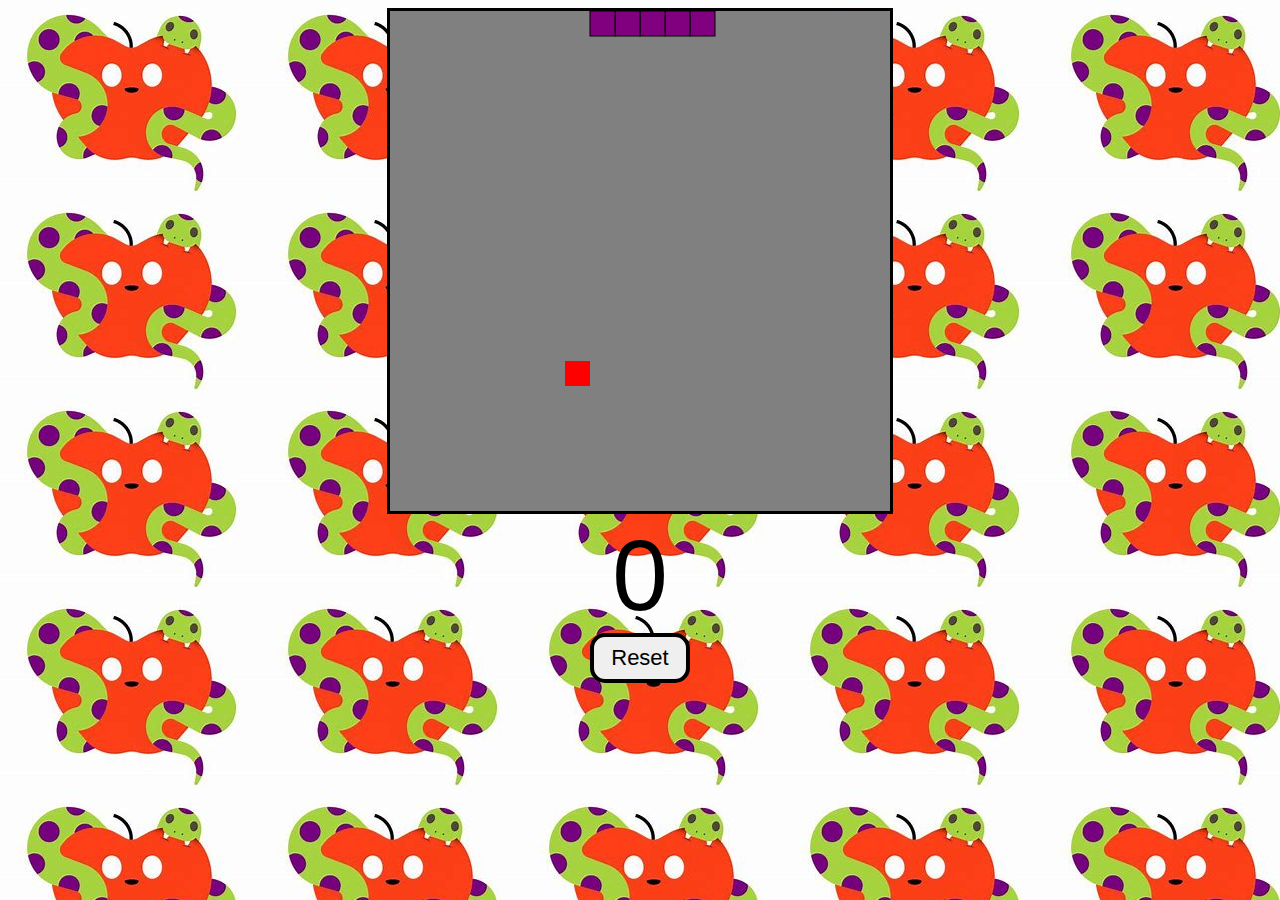
<file: Classic Snake Game/game.html>
<!DOCTYPE html>
<html lang ="en">
<head>
  <meta charset="UTF-8">
  <meta http-equiv="X-UA-Compatible" content="IE=edge">
  <meta name="viewport" content="width=device-width, initial-scale=1.0">
  <title>Snake Game</title>
  <link rel="stylesheet" href="game.css">
         
</head>
<body> 
  <div id="gameContainer">
    <!--SOC is broken here to acssess JS easier-->
    <canvas id="gameBoard"  width="500" height="500"></canvas>
    <div id="scoreText">0</div>
    <button id="resetBtn">Reset</button>   
              
           
  </div>
  <script src="game.js"></script>
</body> 
</html>
</file>
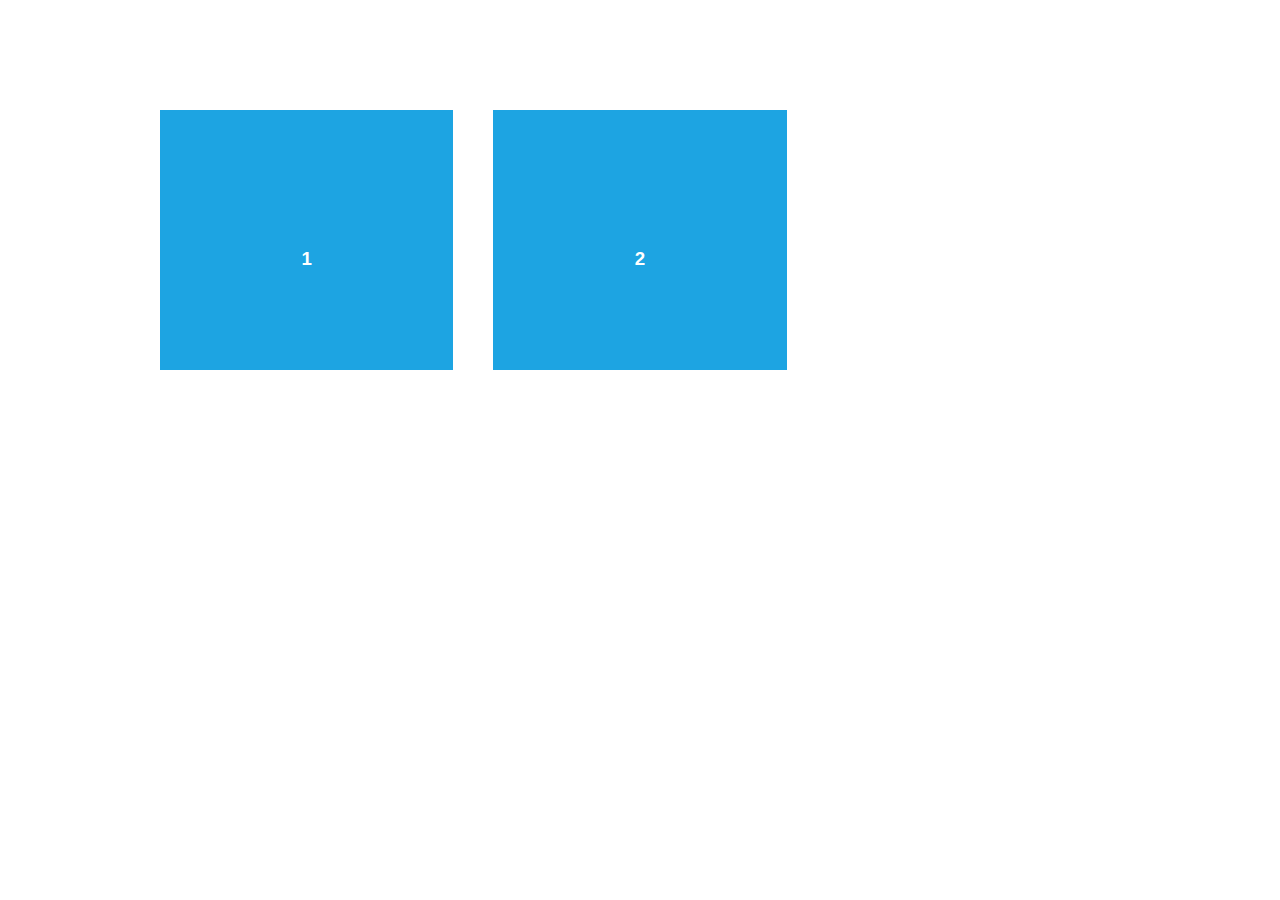
<file: sushi-main/node_modules/aos/demo/async.html>
<!DOCTYPE html>
<html>
  <head>
    <meta charset="utf-8">
    <title>AOS - Animate on scroll library</title>
    <meta name="viewport" content="width=device-width">
    <link rel="stylesheet" href="css/styles.css" />
    <link rel="stylesheet" href="../dist/aos.css" />
  </head>
  <body>
    <div id="aos-demo" class="aos-all"></div>

    <script src="../dist/aos.js"></script>
    <script>
      AOS.init({
        easing: 'ease-in-out-sine'
      });

      setInterval(addItem, 300);

      var itemsCounter = 1;
      var container = document.getElementById('aos-demo');

      function addItem () {
        if (itemsCounter > 42) return;
        var item = document.createElement('div');
        item.classList.add('aos-item');
        item.setAttribute('data-aos', 'fade-up');
        item.innerHTML = '<div class="aos-item__inner"><h3>' + itemsCounter + '</h3></div>';
        container.appendChild(item);
        itemsCounter++;
      }
    </script>
  </body>
</html>
</file>
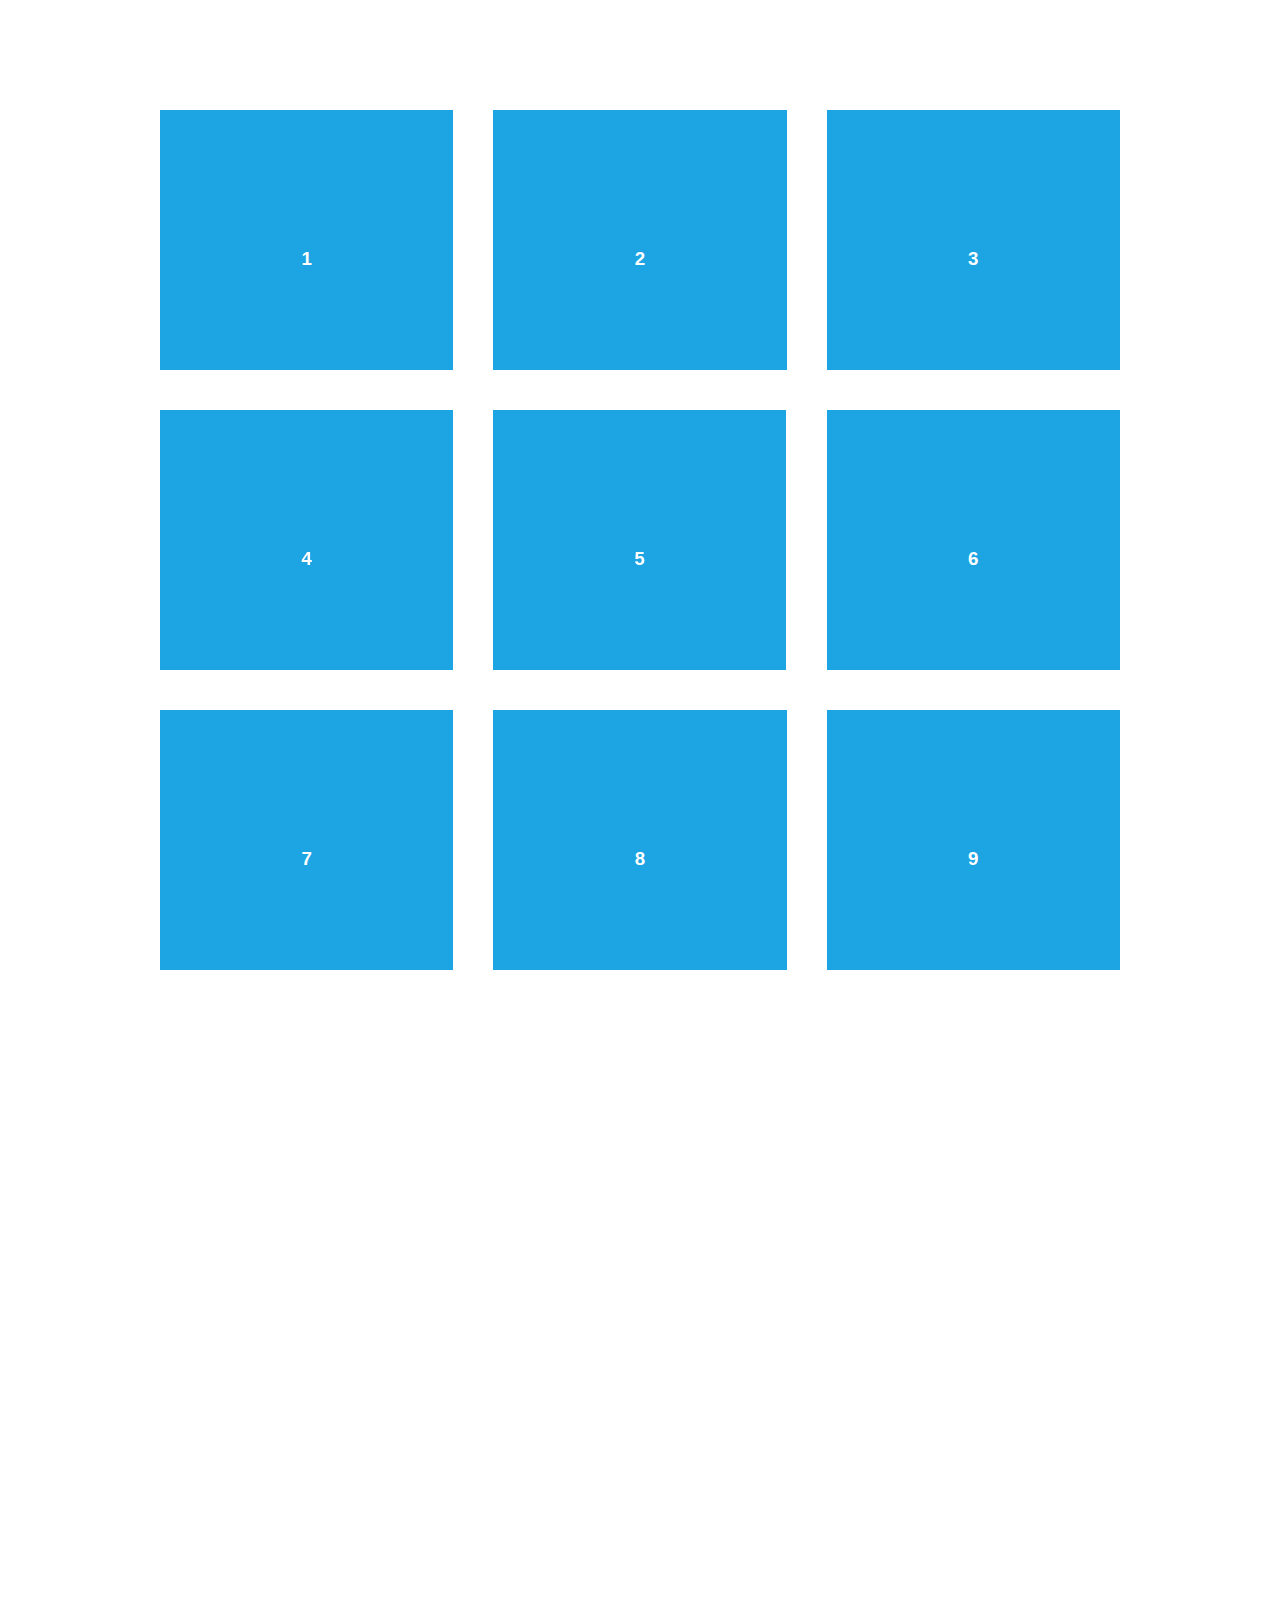
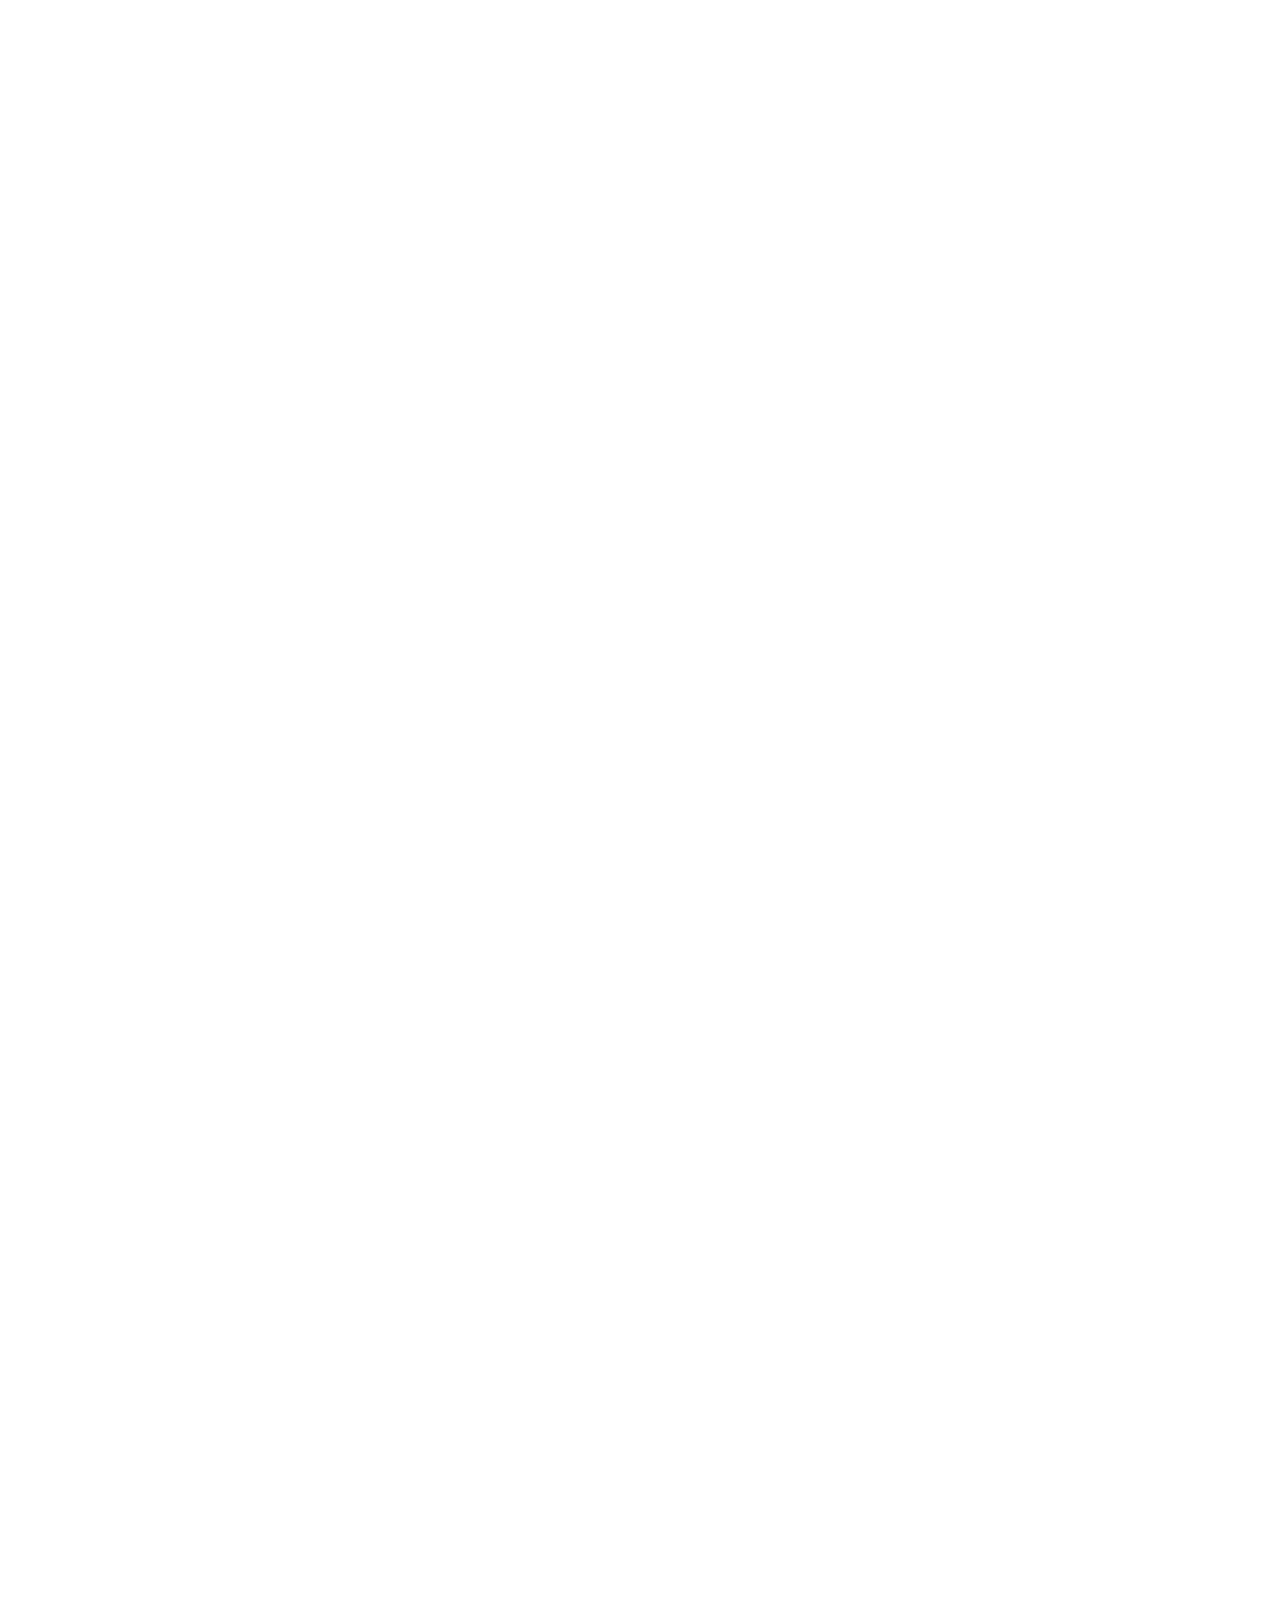
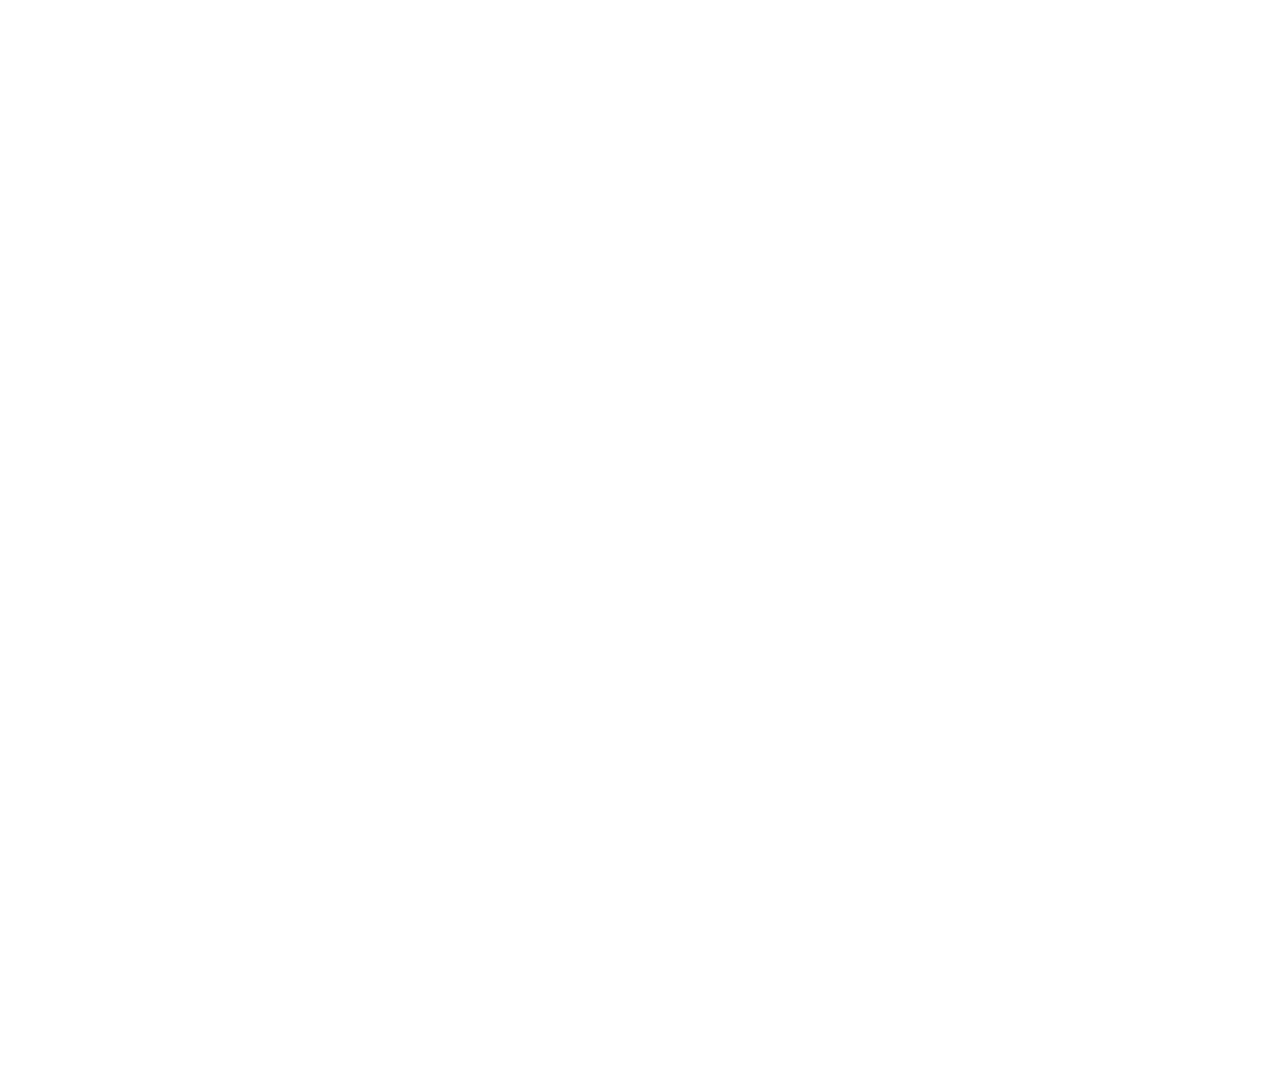
<file: sushi-main/node_modules/aos/demo/simple.html>
<!DOCTYPE html>
<html>
  <head>
    <meta charset="utf-8">
    <title>AOS - Animate on scroll library</title>
    <meta name="viewport" content="width=device-width">
    <link rel="stylesheet" href="css/styles.css" />
    <link rel="stylesheet" href="../dist/aos.css" />
    <!--[if lt IE 9]>
    <script src="//html5shiv.googlecode.com/svn/trunk/html5.js"></script>
    <![endif]-->
  </head>
  <body>
    <div id="transcroller-body" class="aos-all">
      <div class="aos-item" data-aos="fade-up">
        <div class="aos-item__inner"><h3>1</h3></div>
      </div>
      <div class="aos-item" data-aos="fade-down">
        <div class="aos-item__inner"><h3>2</h3></div>
      </div>
      <div class="aos-item" data-aos="zoom-out-down">
        <div class="aos-item__inner"><h3>3</h3></div>
      </div>
      <div class="aos-item" data-aos="flip-down">
        <div class="aos-item__inner"><h3>4</h3></div>
      </div>
      <div class="aos-item" data-aos="flip-up">
        <div class="aos-item__inner"><h3>5</h3></div>
      </div>
      <div class="aos-item" data-aos="fade-down">
        <div class="aos-item__inner"><h3>6</h3></div>
      </div>
      <div class="aos-item" data-aos="fade-in">
        <div class="aos-item__inner"><h3>7</h3></div>
      </div>
      <div class="aos-item" data-aos="fade-down">
        <div class="aos-item__inner"><h3>8</h3></div>
      </div>
      <div class="aos-item" data-aos="fade-in">
        <div class="aos-item__inner"><h3>9</h3></div>
      </div>
      <div class="aos-item" data-aos="fade-down">
        <div class="aos-item__inner"><h3>10</h3></div>
      </div>
      <div class="aos-item" data-aos="fade-up">
        <div class="aos-item__inner"><h3>11</h3></div>
      </div>
      <div class="aos-item" data-aos="fade-down">
        <div class="aos-item__inner"><h3>12</h3></div>
      </div>
      <div class="aos-item" data-aos="fade-in">
        <div class="aos-item__inner"><h3>13</h3></div>
      </div>
      <div class="aos-item" data-aos="fade-up">
        <div class="aos-item__inner"><h3>14</h3></div>
      </div>
      <div class="aos-item" data-aos="fade-in">
        <div class="aos-item__inner"><h3>15</h3></div>
      </div>
      <div class="aos-item" data-aos="fade-up">
        <div class="aos-item__inner"><h3>16</h3></div>
      </div>
      <div class="aos-item" data-aos="fade-down">
        <div class="aos-item__inner"><h3>17</h3></div>
      </div>
      <div class="aos-item" data-aos="fade-up">
        <div class="aos-item__inner"><h3>18</h3></div>
      </div>
      <div class="aos-item" data-aos="zoom-out">
        <div class="aos-item__inner"><h3>19</h3></div>
      </div>
      <div class="aos-item" data-aos="fade-up">
        <div class="aos-item__inner"><h3>20</h3></div>
      </div>
      <div class="aos-item" data-aos="zoom-out">
        <div class="aos-item__inner"><h3>21</h3></div>
      </div>
      <div class="aos-item" data-aos="fade-in">
        <div class="aos-item__inner"><h3>22</h3></div>
      </div>
      <div class="aos-item" data-aos="zoom-out-up">
        <div class="aos-item__inner"><h3>23</h3></div>
      </div>
      <div class="aos-item" data-aos="zoom-out-down">
        <div class="aos-item__inner"><h3>24</h3></div>
      </div>
      <div class="aos-item" data-aos="fade-in">
        <div class="aos-item__inner"><h3>25</h3></div>
      </div>
      <div class="aos-item" data-aos="fade-in">
        <div class="aos-item__inner"><h3>26</h3></div>
      </div>
      <div class="aos-item" data-aos="fade-in">
        <div class="aos-item__inner"><h3>27</h3></div>
      </div>
      <div class="aos-item" data-aos="fade-in">
        <div class="aos-item__inner"><h3>28</h3></div>
      </div>
      <div class="aos-item" data-aos="fade-in">
        <div class="aos-item__inner"><h3>29</h3></div>
      </div>
      <div class="aos-item" data-aos="fade-in">
        <div class="aos-item__inner"><h3>30</h3></div>
      </div>
      <div class="aos-item" data-aos="fade-in">
        <div class="aos-item__inner"><h3>31</h3></div>
      </div>
      <div class="aos-item" data-aos="fade-in">
        <div class="aos-item__inner"><h3>32</h3></div>
      </div>
      <div class="aos-item" data-aos="fade-in">
        <div class="aos-item__inner"><h3>33</h3></div>
      </div>
      <div class="aos-item" data-aos="fade-in">
        <div class="aos-item__inner"><h3>34</h3></div>
      </div>
      <div class="aos-item" data-aos="fade-in">
        <div class="aos-item__inner"><h3>35</h3></div>
      </div>
      <div class="aos-item" data-aos="fade-in">
        <div class="aos-item__inner"><h3>36</h3></div>
      </div>
      <div class="aos-item" data-aos="fade-in">
        <div class="aos-item__inner"><h3>37</h3></div>
      </div>
      <div class="aos-item" data-aos="fade-in">
        <div class="aos-item__inner"><h3>38</h3></div>
      </div>
      <div class="aos-item" data-aos="fade-in">
        <div class="aos-item__inner"><h3>39</h3></div>
      </div>
      <div class="aos-item" data-aos="fade-in">
        <div class="aos-item__inner"><h3>40</h3></div>
      </div>
      <div class="aos-item" data-aos="fade-in">
        <div class="aos-item__inner"><h3>41</h3></div>
      </div>
      <div class="aos-item" data-aos="fade-in">
        <div class="aos-item__inner"><h3>42</h3></div>
      </div>
    </div>

    <script src="../dist/aos.js"></script>
    <script>
      AOS.init({
        easing: 'ease-in-out-sine'
      });
    </script>

    <!-- <script src="//cdnjs.cloudflare.com/ajax/libs/require.js/2.1.11/require.min.js"></script>
    <script>
      requirejs.config({
          baseUrl: '../dist',
      });

      require(['aos'], function(AOS){
          AOS.init({
              easing: 'ease-in-out-sine'
          });
      });
    </script> -->
  </body>
</html>
</file>
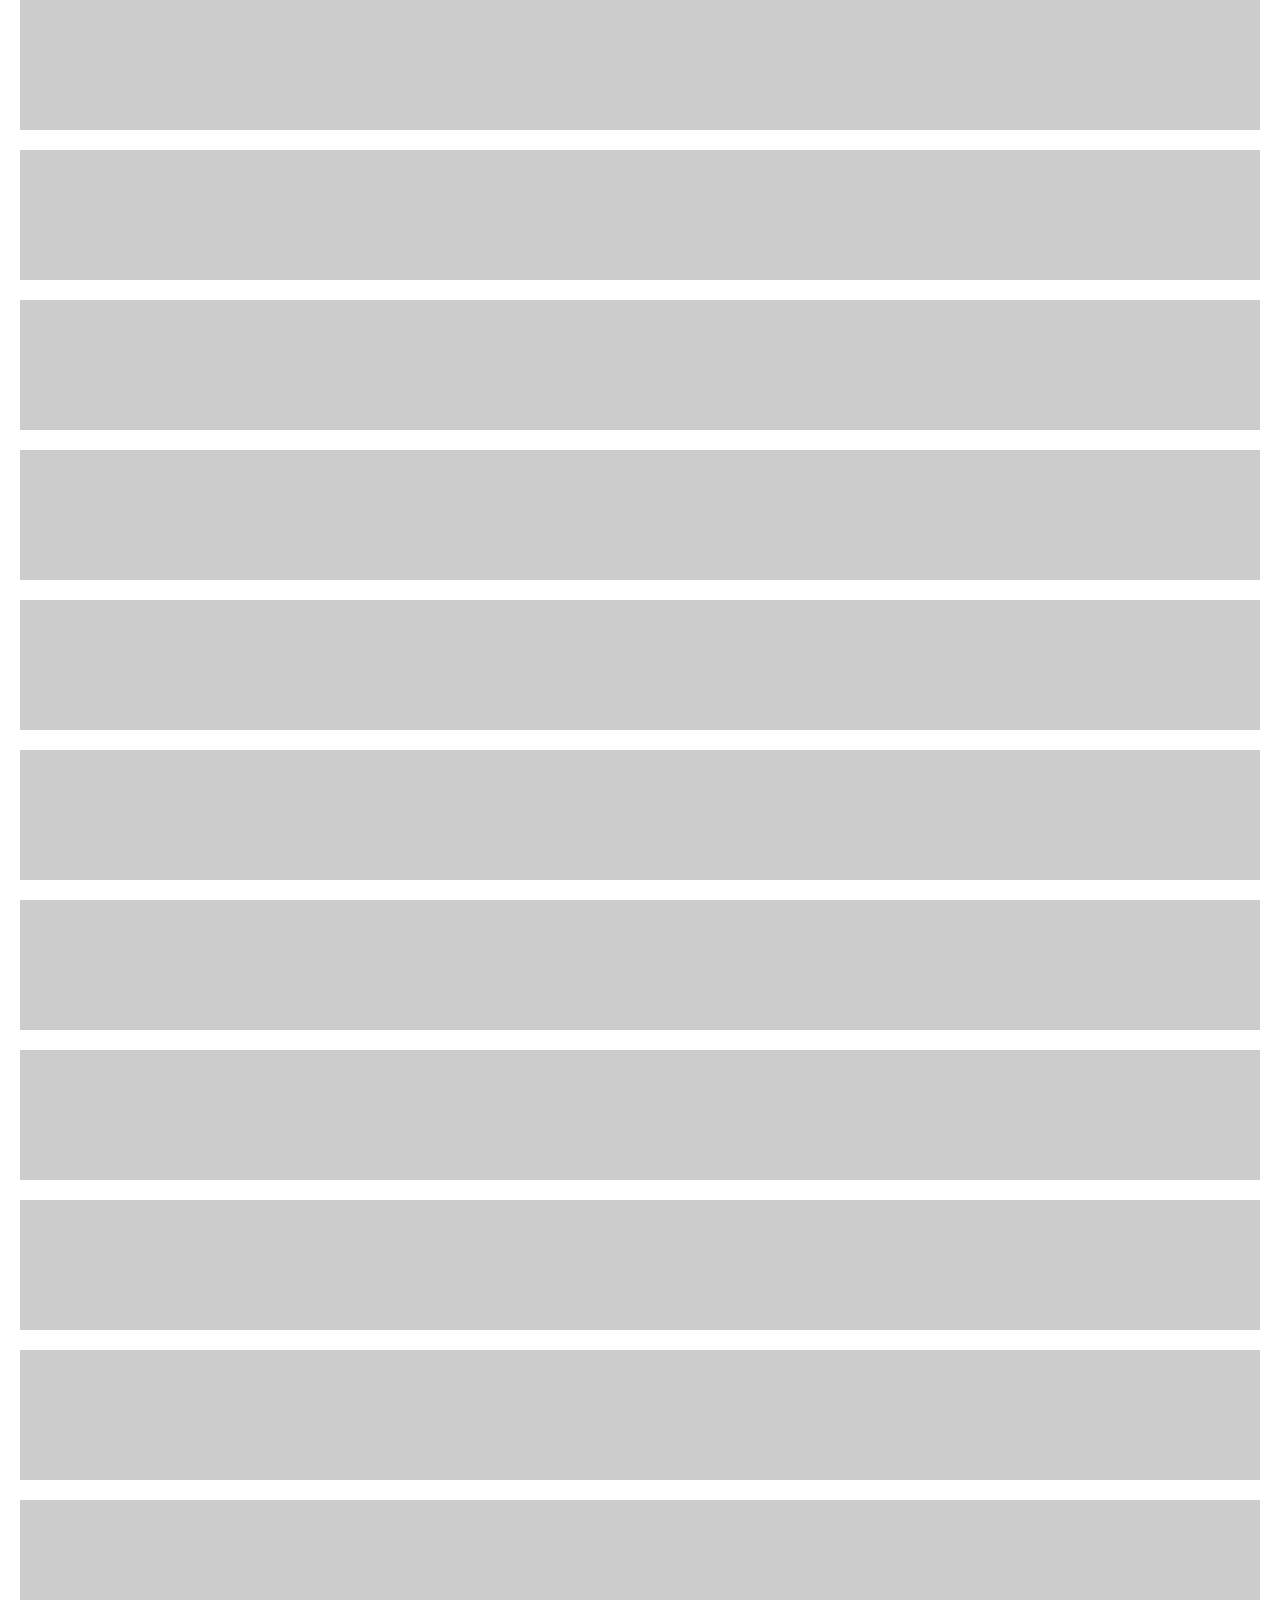
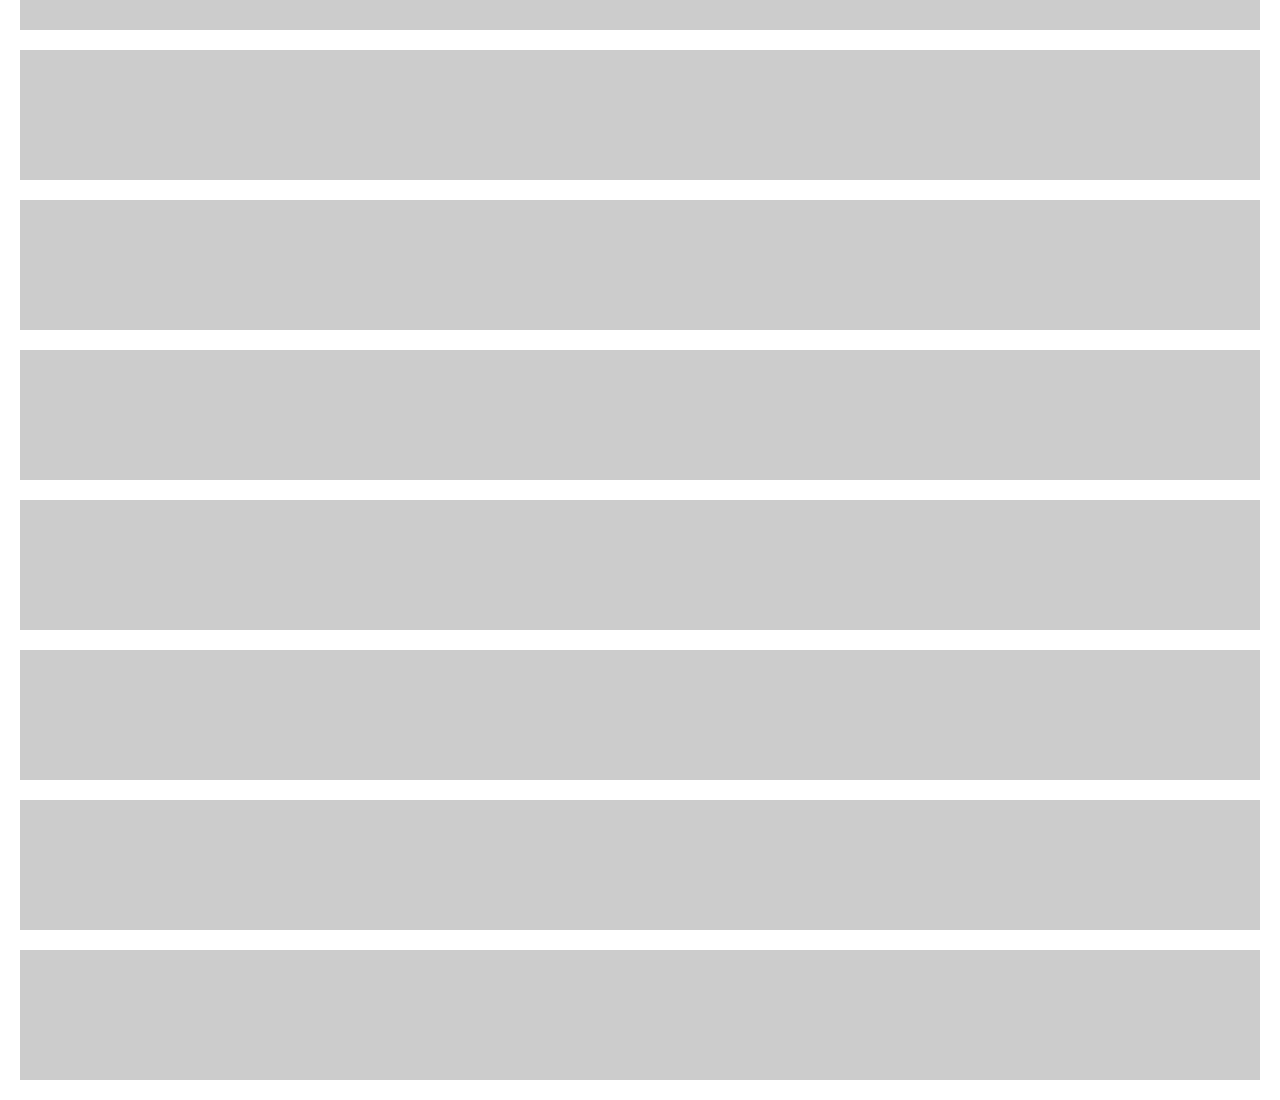
<file: sushi-main/node_modules/aos/test/fixtures/aos-offset.fixture.html>
<!DOCTYPE html>
<html>
  <head>
    <title></title>
    <style type="text/css">
      * {box-sizing: border-box;}
      body {
        margin: 0; padding: 0 20px; text-align: center;
      }
      .aos-item {
        width: 100%; height: 130px; margin: 0 0 20px 0; background: #ccc;
      }
    </style>
  </head>
  <body class="body">
    <div class="aos-item aos-item--1" data-aos-offset="50" data-aos="fade"></div>
    <div class="aos-item aos-item--2" data-aos-offset="50" data-aos="fade-up"></div>
    <div class="aos-item aos-item--3" data-aos-offset="50" data-aos="fade-down"></div>
    <div class="aos-item aos-item--4" data-aos-offset="50" data-aos="fade-left"></div>
    <div class="aos-item aos-item--5" data-aos-offset="50" data-aos="fade-right"></div>
    <div class="aos-item aos-item--6" data-aos-offset="50" data-aos="flip-up"></div>
    <div class="aos-item aos-item--7" data-aos-offset="50" data-aos="flip-down"></div>
    <div class="aos-item aos-item--8" data-aos-offset="50" data-aos="flip-left"></div>
    <div class="aos-item aos-item--9" data-aos-offset="50" data-aos="flip-right"></div>
    <div class="aos-item aos-item--10" data-aos-offset="50" data-aos="zoom-in"></div>
    <div class="aos-item aos-item--11" data-aos-offset="50" data-aos="zoom-in-up"></div>
    <div class="aos-item aos-item--12" data-aos-offset="50" data-aos="zoom-in-down"></div>
    <div class="aos-item aos-item--13" data-aos-offset="50" data-aos="zoom-in-left"></div>
    <div class="aos-item aos-item--14" data-aos-offset="50" data-aos="zoom-in-right"></div>
    <div class="aos-item aos-item--15" data-aos-offset="50" data-aos="slide-up"></div>
    <div class="aos-item aos-item--16" data-aos-offset="50" data-aos="slide-down"></div>
    <div class="aos-item aos-item--17" data-aos-offset="50" data-aos="slide-left"></div>
    <div class="aos-item aos-item--18" data-aos-offset="50" data-aos="slide-right"></div>
  </body>
</html>
</file>
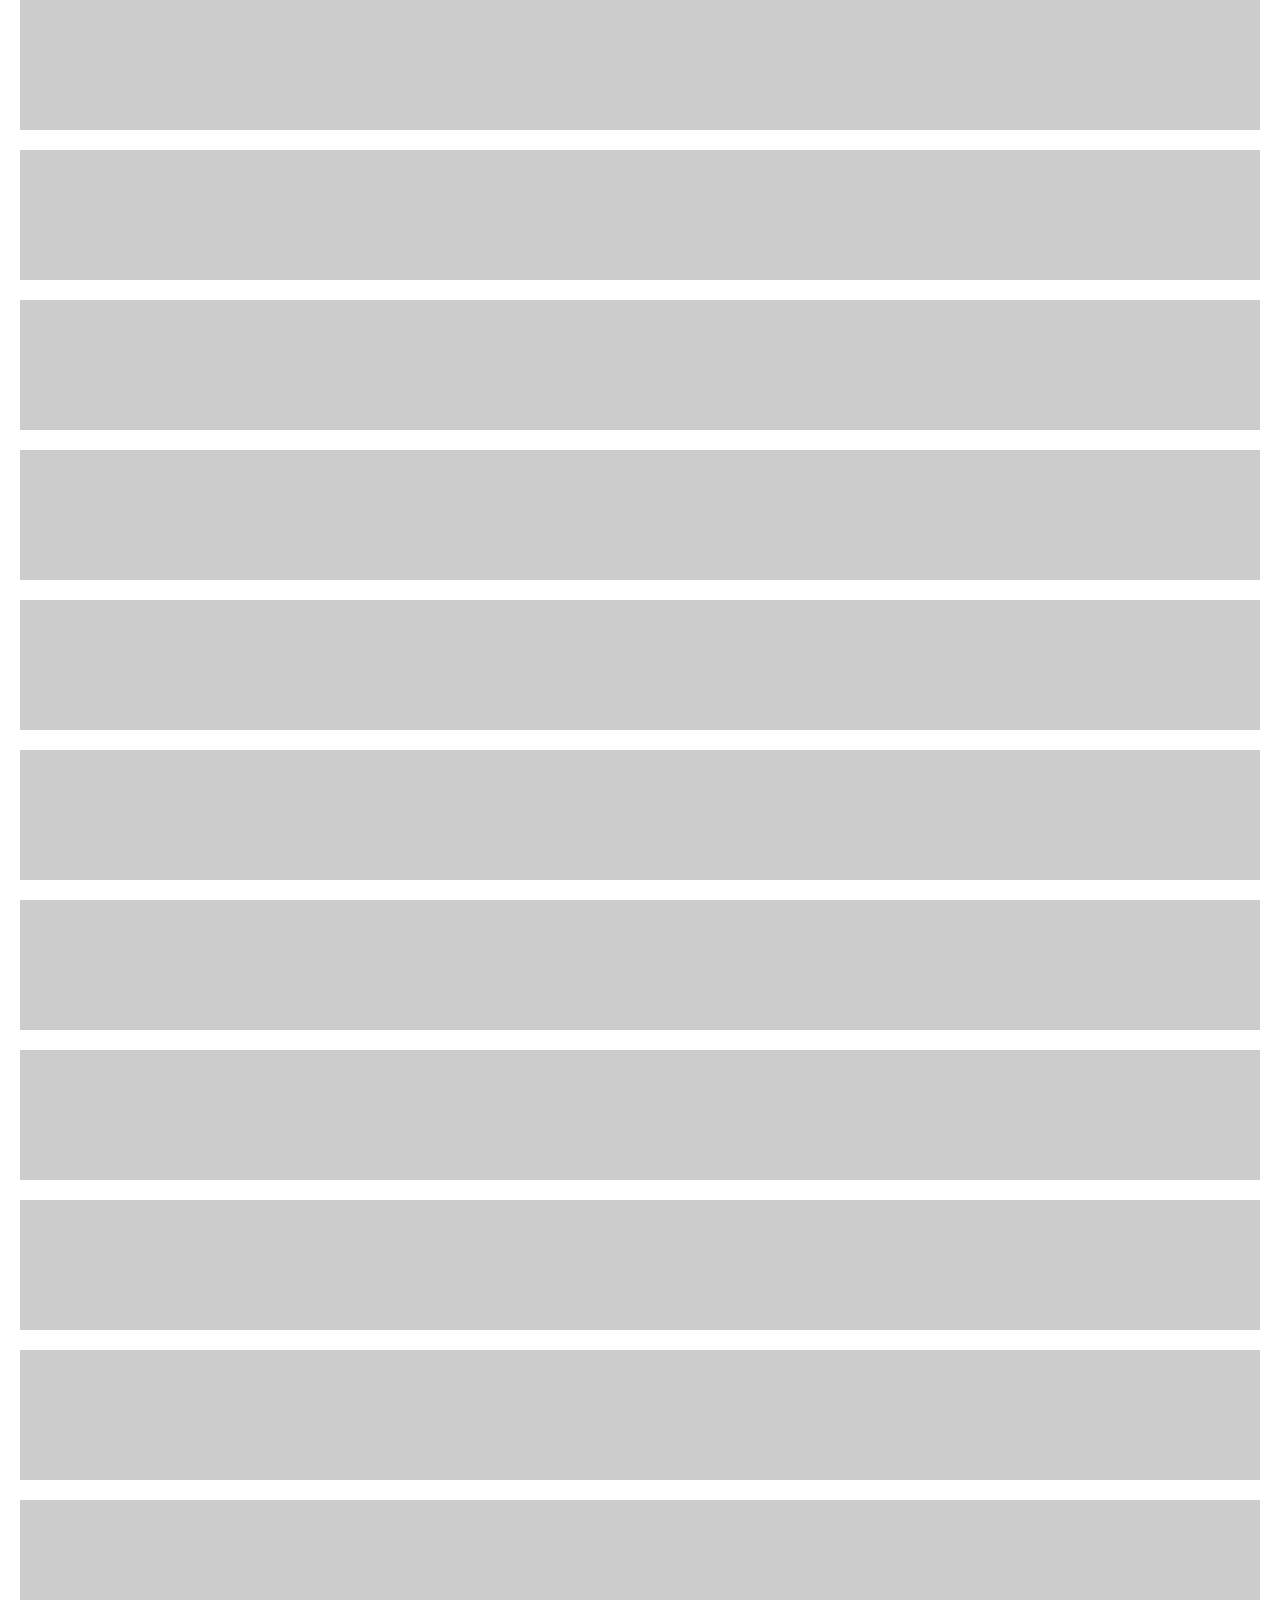
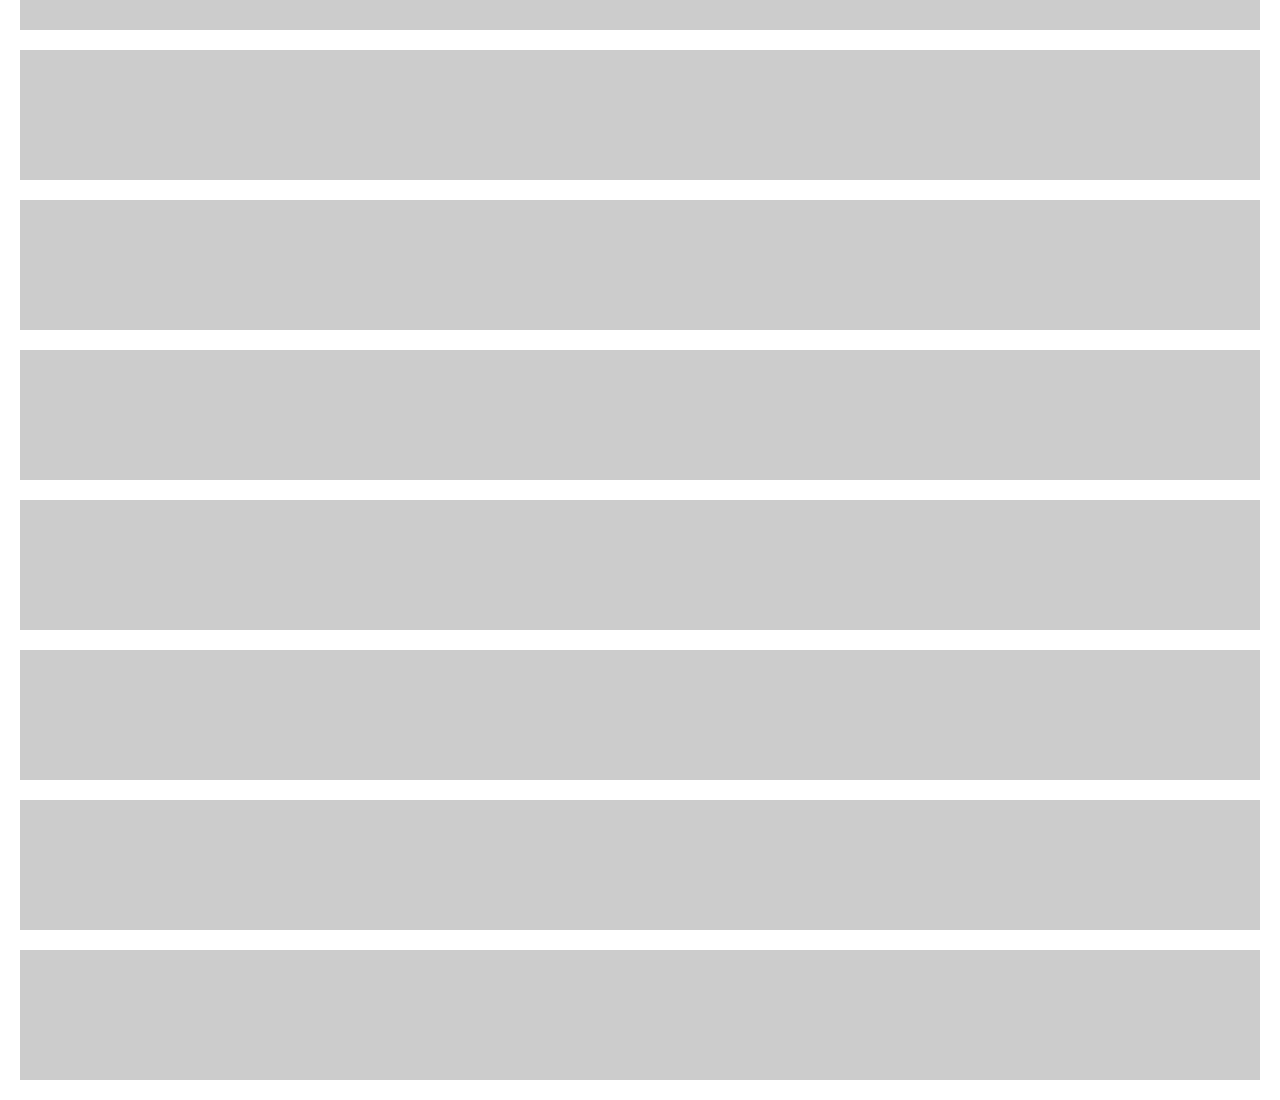
<file: sushi-main/node_modules/aos/test/fixtures/aos.fixture.html>
<!DOCTYPE html>
<html>
  <head>
    <title></title>
    <style type="text/css">
      * {box-sizing: border-box;}
      body {
        margin: 0; padding: 0 20px; text-align: center;
      }
      .aos-item {
        width: 100%; height: 130px; margin: 0 0 20px 0; background: #ccc;
      }
    </style>
  </head>
  <body class="body">
    <div class="aos-item aos-item--1" data-aos="fade"></div>
    <div class="aos-item aos-item--2" data-aos="fade-up"></div>
    <div class="aos-item aos-item--3" data-aos="fade-down"></div>
    <div class="aos-item aos-item--4" data-aos="fade-left"></div>
    <div class="aos-item aos-item--5" data-aos="fade-right"></div>
    <div class="aos-item aos-item--6" data-aos="flip-up"></div>
    <div class="aos-item aos-item--7" data-aos="flip-down"></div>
    <div class="aos-item aos-item--8" data-aos="flip-left"></div>
    <div class="aos-item aos-item--9" data-aos="flip-right"></div>
    <div class="aos-item aos-item--10" data-aos="zoom-in"></div>
    <div class="aos-item aos-item--11" data-aos="zoom-in-up"></div>
    <div class="aos-item aos-item--12" data-aos="zoom-in-down"></div>
    <div class="aos-item aos-item--13" data-aos="zoom-in-left"></div>
    <div class="aos-item aos-item--14" data-aos="zoom-in-right"></div>
    <div class="aos-item aos-item--15" data-aos="slide-up"></div>
    <div class="aos-item aos-item--16" data-aos="slide-down"></div>
    <div class="aos-item aos-item--17" data-aos="slide-left"></div>
    <div class="aos-item aos-item--18" data-aos="slide-right"></div>
  </body>
</html>
</file>
<file: classicCandyCrush-main/candy.css>
body {
    background: url("./images/background.jpg") no-repeat center center fixed;
    background-size: cover;
    font-family: Arial, Helvetica, sans-serif;
    color: white;
    text-align: center;
}

#board {
    width: 450px;
    height: 450px;
    background-color: lightblue;
    border: 5px solid slategray;
    border-radius: 10px;
    margin: 0 auto;
    display: flex;
    flex-wrap: wrap;
}

#board img {
    width: 50px;
    height: 50px;
}
</file>
<file: louieX-main/style.css>
@import url('https://fonts.googleapis.com/css2?family=Cedarville+Cursive&family=Playfair+Display:ital,wght@0,400..900;1,400..900&family=Playwrite+GB+S:ital,wght@0,100..400;1,100..400&display=swap');
body{
    font-family: "Playfair Display", serif;
    background-color: black;
    color: aliceblue;
    margin: 0;
    font-size: 12px;
} 

a{
    text-decoration: none;  /*remove underlines*/
    color: aliceblue;   
}

header{
    width: 1140px; /*for large screens*/
    max-width: 80%;  /*for large screens*/
    margin: auto;
    height: 50px;
    display: flex;
    align-items: center;
    position: relative;
    z-index:100;  /*makes <li> visible*/
}

header a{
    color: #eee;
    margin-right: 40px;
}

/*carousel*/
.carousel{
    width: 100vw; /*viewport width*/
    height: 100vh; /*viewport height*/
    overflow: hidden; /*hidden to remove content outside  the frame*/
    margin-top: -50px; /*-50px to move the black sec out the way{headerheight: 50px;} . Add to header  */
    position: relative;
     
}

.carousel .list .item{
    position:absolute; /*so imgs can overlap each other*/
    inset: 0 0 0 0;
    width: 100%;
    height: 100%;
}

.carousel .list .item img{
    width:100% ;
    height: 100%;
    object-fit: cover;
}

.carousel .list .item .content{
    position: absolute;
    top:20%;
    width: 1140px;
    max-width: 80%;
    left:50%;
    transform: translateX(-50%); /*centering text*/
    padding-right: 30%;
    box-sizing: border-box;
    color: #fff;
    text-shadow: 0 5px 10px #0004;
}

.carousel .list .item  .content .title{
    font-weight:bold ;
    font-size: 5em;
    letter-spacing: 10px;
}

.carousel .list .item  .content .medium,
.carousel .list .item  .content .description{
    font-weight: bold;
    font-size: medium;
    list-style: 1.3em;
}

.carousel .list .item  .content .description{
    color: #ea2828;
}

.carousel .list .item .buttons{
    display: grid;
    grid-template-columns: repeat(2, 130px);
    grid-template-rows: 40px;
    gap: 5px;
    margin-top: 20px;
}

.carousel .list .item .buttons button{
    border: none;
    border-color: #eee;
    letter-spacing: 5px;
    font-family: "Playfair Display", serif ;
    font-weight: 500;
    width: 100%;

}

.carousel .list .item  .buttons button:nth-child(2){
    background-color: transparent;
    color: #eee;
    border: 1px solid #eee;
}

/*thumbnail*/
.thumbnail{
    position: absolute; 
    bottom: 50px;
    left: 50%;
    width: max-content;
    z-index: 100;
    display: flex;
    gap: 20px;
    
}

.thumbnail .item{
    width: 150px;
    height:220px ;
    flex-shrink: 0; /*so that imgs dont shrink on small screens*/
    position: relative;
}

.thumbnail .item img{
    width: 100%;
    height: 100%;
    object-fit: cover;
    border-radius: 20px;
}
.thumbnail .item .content{
    position: absolute;
    bottom: 10px;
    left: 10px;
    right: 10px;
    color: #fff;
}

.thumbnail .item .content .title{
    font-weight:bold;
} 

.thumbnail .item .content .description{
    font-weight: 300;
}

/*arrow*/
.arrows{
    position: absolute;
    top: 75%;
    left: 16%;
    width:300px ;
    max-width: 30%;
    display: flex;
    gap: 50px;
    z-index: 100;
    align-items: center;
}

.arrows button{
    width: 40px;
    height: 40px;
    border-radius: 50%;
    background-color: #eee4;
    border: none;
    font-family:monospace ;
    color: #c36508;
    font-weight: bold;
    font-size: large;
    transition: .5s;
 
 }

.arrows button:hover{
    background-color: #eee;
    color: #555;
}

.carousel .list .item:nth-child(1){
    z-index:1 ; /*the 1st item*/
}

.carousel .list .item:nth-child(1) .title,
.carousel .list .item:nth-child(1) .description,
.carousel .list .item:nth-child(1) .medium,
.carousel .list .item:nth-child(1) .year,
.carousel .list .item:nth-child(1) .buttons{
    transform: translateY(50px);
    filter: blur(20px);
    opacity: 0 ;
    animation: showContent 0.5s 1s linear 1 forwards;
}

@keyframes showContent {
    to{
        opacity: 1;
        filter: blur(0);
        transform: translateY(0);
    }
}

.carousel .list .item:nth-child(1) .medium{
    animation-delay: 1.2s;
}

.carousel .list .item:nth-child(1) .title{
    animation-delay: 1.4s;
}

.carousel .list .item:nth-child(1) .description{
    animation-delay: 1.6s;
}

.carousel .list .item:nth-child(1) .buttons{
    animation-delay: 1.8s;
}

/*effect next click*/
.carousel.next .list .item:nth-child(1) img{
    width: 150px;
    height: 220px;
    position: absolute;
    left:50% ;
    bottom: 50px;
    border-radius:20px ;
    animation: showImage 0.5s linear 1 forwards;

}

@keyframes showImage{
    to{
        width: 100%;
        height: 100%;
        left: 0;
        bottom: 0;
        border-radius: 0;
    }
}

.carousel.next .thumbnail .item:nth-last-child(1){
    overflow: hidden;
    animation: showThumbnail 0.5s linear 1 forwards;
}

.carousel.prev .list .item img{
    z-index: 100;
}

@keyframes showThumbnail{
    from{
        width: 0;
        opacity: 0;
    }
}

.carousel.next .thumbnail{
   
    animation: transformThumbnail 0.5s linear 1 forwards;
}

@keyframes transformThumbnail{
    from{
        transfrom: translateX(150px);
    }
}

/* running time */

.carousel .time{
    position: absolute;
    z-index: 1000;
    width: 0%;
    height: 3px;
    background-color: #f1683a;
    left: 0;
    top: 0;
}

.carousel.next .time,
.carousel.prev .time{
    animation: runningTime 3s linear 1 forwards;
}
@keyframes runningTime{
    from{ width: 100%}
    to{width: 0}
}


/*effect prev click*/
.carousel.prev .list .item:nth-child(2){
    z-index: 2;
}

.carousel.prev .list .item:nth-child(2) img{
    position: absolute;
    bottom: 0;
    left: 0;
    animation: outImage 0.5s linear 1 forwards;
}

@keyframes outImage{
    to{
        width: 150px;
        height: 220px;
        border-radius: 20px;
        left: 50%;
        bottom: 50px;

    }
}


.carousel.carousel.prev .thumbnail .item:nth-child(1){
    width: 0;
    overflow: hidden;
    animation: showThumbnail 0.5s linear 1 forwards;
}

.carousel.next .arrows button,
.carousel.prev .arrows button{
    pointer-events: none;
}

.carousel.prev .list .item:nth-child(2) .title,
.carousel.prev .list .item:nth-child(2) .description,
.carousel.prev .list .item:nth-child(2) .medium,
.carousel.prev .list .item:nth-child(2) .year,
.carousel.prev .list .item:nth-child(2) .buttons{
    animation: contentOut 1.5s linear 1 forwards;
}

@keyframes contentOut{
    to{
       transform: translateY(-150px); 
       filter: blur(20px);
       opacity: 0;
    }
}

 

/*time*/
.time{
    width:100%;
    height: 3px;
    background-color: #f1683a;
    position: absolute;
    z-index: 100;
    top: 0;
    left: 0;
}

.carousel.next .time,
.carousel.prev .time{
    width: 100%;
    animation:timeRunning 2s linear 1 forwards  ;
}

@keyframes timeRunning{
    to{
        width:0 ;
    }
}

@media screen and (max-width:678px) {
    .carousel .list .item .content {
        padding-right:0 ;
    }
    .carousel .list .item .content .title{
        font-size:30px ;
    }
}
</file>
<file: LouieXPro-main/style.css>
*,
*::before,
*::after{
    box-sizing: border-box;
} /*ALWAYS START WITH THIS WHEN CREATING STORE*/

body{
  margin: 0;  
  font-family: "Barlow Condensed", sans-serif;
  background-color: black;
  line-height: 1.6;

}

img{
  max-width: 100%;
  display: block;
}

h1,h2,h3,p{
  margin: 0;
  color: rgb(173, 242, 34);
}
section {
    padding: 7em 0;
   & .section-title{
    background-color: rgb(11, 36, 36); 
   }   
}

.container{
  width: 85%;
  max-width:65em; /*65*16=1.040px*/
  margin: 0 auto;
}

.split{
    display: flex;
    gap:2rem;
    flex-wrap: wrap;
    justify-content: center;

    & > *{
        flex-basis: 30%;
        min-width: 15em;
    }

}
 

.spacing > *+* {
  margin-top: var(--spacer,2rem); /*this gives uniform spacing to the h1,h2..*/
}

.btn{
  display: inline-block; /*this helps anchor */
  text-decoration: none;
  padding: .5em 1.25em;
  background-color: var(--clr-accent, blue);
  color: var(--clr-text, white);
  font-weight: 700;
  text-transform: uppercase; /*make capital letters*/
  font-size: 1.125rem;
  border-radius:.25em ;
  transition: 
  transform 250ms ease-in-out,
  opacity 250ms linear;
}

.btn:hover,
.btn:focus{
  transform:scale(1.1) ;
  opacity: .9;
}

.primary-title{
  font-size: clamp(3rem, calc(5vw + 1rem), 4.5rem); /*smallest it can be is # biggest is 4.5 */
  font-size: 4rem;
  line-height: 1;
  text-transform: uppercase;
}

.section-title{
  text-align: center;
  font-size: clamp(2.5rem, calc(5vw + 1rem),4rem);
  line-height: 1;
  margin-bottom: 5rem;
     
 }

 .hero {
  color: aliceblue;
  text-align: center;
  padding: 15em 0;
  background: black;
}

@supports (background-blend-mode: multiply) {
  .hero {
    background :url(paintings/artist\ at\ work4.jpg),
    radial-gradient(#444,#2b2a2a);
    background-blend-mode: multiply;
    background-position: center;
    background-repeat: no-repeat;
    background-size: cover !important;
    background-attachment: fixed;
} /*this is used for scss!?*/

  
}

.featured__item {
    display: block;
    position: relative;
    transform: scale(0.5); /* I love how this shrinks the painting */
    transition: transform 250ms ease-in-out;
    text-decoration: none;
    text-align: center;
    line-height: 1.2;
}

 

.featured__item:hover,
.featured__item:focus {
    transform: scale(1);

    .featured__details{
        opacity: 1;
    }
}

.featured__item:after {
    content: '';
    top: -5%;
    left: -12%;
    position: absolute;
    padding: 120% 120% 0 0;
    border-radius: 50%;
    box-shadow: 0px 00px 40px 20px rgb(7, 149, 201);
    z-index: -1;
 
    

}
.featured__details {
  opacity:0 ;



    span{
       display: block;
       color: #fff;
       font-weight: 700;
       font-size: 2.5rem;
    }

}

.featured__imgOne {
    display: block;
    margin: 0 auto;
    position: relative;
    z-index: 1; /* Ensure the image is above the background */
    top: 35%; /* Adjust this value to move the image higher */
    left: 50%;
    transform: translate(-50%, -50%); /* Center the image horizontally */

}
.featured__detailsOne{
  display: block;
  color: #fff;
  font-weight: 700;
  font-size: 2.5rem; 
  opacity:1 ;
  top: 50%;
     
     
     
}

.product__img{
    align-items: center;
    padding: 100px; 
    margin: 100px;
}


.product{
   margin: 3em;  
   text-align: center;
   

   .product__title{
    font-size: 4rem ;
    color: #fff;
    text-shadow: 0 0 0.2em;
    line-height: 1.1;
   }
}

.slideshow-container {
    position: relative;
    max-width: 100%; /* Adjust based on container width */
    margin: auto;
    overflow: hidden;
}

.mySlides {
    display: none;
    width: 100%;
}

.mySlides img {
    width: 80%;
    height: 80%;
}

.prev, .next {
    cursor: pointer;
    position: absolute;
    top: 50%;
    width: auto;
    margin-top: -22px;
    padding: 16px;
    color: white;
    font-weight: bold;
    font-size: 18px;
    transition: 0.6s ease;
    border-radius: 0 3px 3px 0;
    user-select: none;
  }

  .next {
    right: 0;
    border-radius: 3px 0 0 3px;
  }

  .prev:hover, .next:hover {
    background-color: rgba(0, 0, 0, 0.8);
  }
  
  .dot {
    cursor: pointer;
    height: 15px;
    width: 15px;
    margin: 0 2px;
    background-color: #bbb;
    border-radius: 50%;
    display: inline-block;
    transition: background-color 0.6s ease;
  }
  
  .active, .dot:hover {
    background-color: #717171;
  }
  
  .fade {
    animation-name: fade;
    animation-duration: 1.5s;
  }
  
  @keyframes fade {
    from { opacity: .4 } 
    to { opacity: 1 }
}

/* Responsive navigation*/
@media screen and (max-width: 768px) {
  .prev, .next {
    padding: 12px;
    font-size: 16px;
  }

  .dot {
    height: 12px;
    width: 12px;
  }
}

@media screen and (max-width: 480px) {
  .prev, .next {
    padding: 8px;
    font-size: 14px;
  }

  .dot {
    height: 10px;
    width: 10px;
  }

  /* Adjust text size inside the slider */
  .mySlides .text {
    font-size: 14px;
  }
}

@media screen and (max-width: 480px) {
  .prev, .next {
    position: relative;
    top: auto;
    left: 50%;
    transform: translateX(-50%);
    margin-top: 10px;
  }

  .prev {
    margin-right: 20px;
  }

  .next {
    margin-left: 20px;
  }
}


/*Responsive Img*/
@media screen and (max-width: 768px) {
  .slideshow-container {
    max-width: 100%; /* Ensure container adapts to tablet size */
  }

  .product__img {
    align-items: center;
     
  }
}

@media screen and (min-width: 480px) {
  .slideshow-container {
    max-width: 100%; /* Ensure container adapts to mobile size */
  }

  .mySlides img {
    width: 80%; /* Ensure images fill the container width */
    height: auto; /* Maintain aspect ratio */
    padding: 20px;
    margin: 40px;
    display: flex;
}


 
}



 

/*NOTES*/
/*as much as i want to learn scss. This is the worst way bc I wasnt prepared to, I noticed in the middle of the video. So what I do now is translate scss to css cause this doesnt work at the moment .featured {
    &__item{ /*usually used in scss
        display: block;
        position: relative;
        transform: scale(.5);
    }
}*/

/*multiple nesting change with every color bracket*/
</file>
<file: aboutUs.css>
*{
    padding: 0;
    margin: 0;
}

body{
    background: linear-gradient(45deg, rgba(121, 11, 82, 1) 30%, white 70%);

}
header{
  padding-top: 26px; 
  padding-bottom:6px ;
  display: flex;
  justify-content: space-between;
  max-width: 1440px;
  margin: auto;
  z-index:100; 
  
  background-color:rgb(129, 50, 95) ; 


  .logo-holder{
      display: flex;
      padding: 6px;
      align-items: center;
      font-weight:600 ;

  }
}    


.logo {
  display: flex;
  align-items: center;
  justify-content: center;/*from align to fontsize helps center the letter*/
  font-size: 32px;
  /* background-color: rgb(8, 8, 8) ; */
  color:#f1f1f1 ;
  height: 64px;
  width: 64px ;
  margin-right:20px ;
  border-radius: 50% ;
  background-image: url(assets/sa\ flag.jpeg);

}

.logo-text{
  flex: 1;
  color:#f1f1f1 ;
}

header a{
  margin-right: 40px;
}

nav {
  display: flex;
  align-items: center;
  gap: 5px;
  ul{
    display: flex; 
    list-style-type: none;  /*helps remove the list alginment*/
    gap: 5px;

      li  {
          display:inline-block ;
          a {
              display: inline-block;
              padding: 10px 20px; /*space between*/
              color:#000000 ;
              &:hover{
                 background-color:white ; 
                 border-radius: 10px; /*gives curvers to hover square*/
                 text-decoration: none;

              }
          }
      }  
  }
} 
 
 
.about1{
    margin: 30px;
    padding: 5px;
}

.about1 h1{
    text-align: center;
    color: black;
    font-weight: bold;
}
.about1 p{
    text-align:center ;
    padding: 3px;
}

/* Card Style */
.aboutItem {
    background-color: white;
    border-radius: 10px;
    box-shadow: 0 4px 8px rgba(0, 0, 0, 0.2);
    padding: 20px;
    text-align: center;
    transition: transform 0.3s, box-shadow 0.3s;
}

/* Hover effect for cards */
.aboutItem:hover {
    transform: translateY(-10px);
    box-shadow: 0 8px 16px rgba(0, 0, 0, 0.3);
}

.row {
    display: flex;
    justify-content: space-between;
    flex-wrap: wrap;
}

.col4 {
    flex: 1 1 calc(33.333% - 20px); /* 3 columns, with some spacing */
    margin: 10px;
}

.textCenter {
    text-align: center;
}

img {
    width: 100px;
    height: 100px;
    object-fit: contain;
    margin-bottom: 20px;
}


h3 {
    margin-bottom: 10px;
}

p {
    font-size: 14px;
    line-height: 1.6;
    color: #333;
}

hr {
    width: 50%;
    margin: 10px auto;
}

/*FOOTER*/
.footer{
    background: #2b222a;
    color: #8a8a8a;
    font-size: 14px;
    padding: 60px 0 20px;
  }
  
  .container-footer {
    max-width: 1200px;
    margin: auto;
    padding: 0 20px;
  }
  
  .row {
    display: flex;
    flex-wrap: wrap;
    justify-content: space-between;
  }
  
  
  .footer-col-1, .footer-col-2, .footer-col-3, .footer-col-4 {
    flex-basis: 23%;
    margin-bottom: 20px;
  }
  
  .footer-col-1 img, .footer-col-2 img {
    width: 100%;
    max-width: 150px;
  }
  
  .footer h3 {
    margin-bottom: 10px;
  }
  
  .footer ul {
    list-style-type: none;
    padding: 0;
  }
  
  .footer ul li {
    margin-bottom: 10px;
  }
  
  
  .footer p{
    color:#8a8a8a;
  }
  
  .app-logo{
    margin-top: 20px;
  }
  
  .app-logo img{
    width: 140px;
  }
  
  
  .footer h3{
    color:#fff;
    margin-bottom: 20px;
  }
  
  .footer-col-1, .footer-col-2, .footer-col-3, .footer-col-4{
    min-width: 250px;
    margin-bottom: 20px;
  }
   
  .footer-col-2 img{
    width:180px;
    margin-bottom:20px;
  }
  
  .footer-col-3, .footer-col-4{
    flex-basis:12% ;
    text-align: center;
  
  }
  
  
  hr{
    border:none;
    border-top: 1px solid #555;
  
    margin: 20px 0;
  }
  
  .copyright{
    text-align: center;
    margin-top: 20px;
    color: #bbb;
  }
</file>
<file: stylePortfolio.css>
*, *::before, *::after{
    box-sizing: border-box;
    margin:0 ;
    padding: 0;
}

:root{ /*1st time using colores like this*/
   --base:#555;
   --base-100:#f1f1f1;
   --base-400:#555;
   --base-800:#000;
   --yellow:#ffda4b;
   --yellow-100:#fffbe6;
   --yellow-400:#ffda4b;
   --yellow-800:#8b6f00;
   --blue:#ae0a93;
   --blue-100:#ffd5fc;
   --blue-400:#ee61fb;
   --blue-800:#900aae;
}

body{
    font-family: "Playwrite GB S", cursive;
    font-optical-sizing: auto;
    font-style: normal;
    font-size: 20px;
    padding-bottom:1000px;
    background-color:   rgb(35, 35, 60);
}

a{ /*1st time nesting CSS*/
    text-decoration: none;
    color: var(--blue);
    &:hover{
        text-decoration: underline; /*added a hover bc it was removed during removing the default underline*/
    } 
}


/*Since 2023 nesting has been available to all browesers*/

header {
    padding-top: 10px;
    padding-bottom:10px ;
    display: flex;
    justify-content: space-between;
    max-width: 1440px;
    margin: auto;
    border-bottom: 1px solid rgba(0,0,0,0.1);

    .logo-holder{
        display: flex;
        padding: 10px;
        align-items: center;
        font-weight:600 ;
        color: var(--base-800);

    }

    .logo {
        display: flex;
        align-items: center;
        justify-content: center;/*from align to fontsize helps center the letter*/
        font-size: 32px;
        background-color: var(--base-800) ;
        color:var(--base-100) ;
        height: 64px;
        width:64px ;
        margin-right:20px ;
        border-radius: 50% ;
    }

    .logo-text{
        flex: 1;
        color:var(--base-100) ;
    }


    nav {
        display: flex;
        align-items: center;
        gap: 5px;
        ul{
          display: flex; 
          list-style-type: none;  /*helps remove the list alginment*/
          gap: 5px;

            li  {
                display:inline-block ;
                a {
                    display: inline-block;
                    padding: 10px 20px; /*space between*/
                    color:var(--base) ;
                    &:hover{
                       background-color:var(--base-100) ; 
                       border-radius: 10px; /*gives curvers to hover square*/
                       text-decoration: none;

                    }
                }
            }  
        }
        .mobile-toggle{
            display: none;
            color: var(--base-800);
            padding: 10px;
            @media (max-width:768px){ /*for bars to appear when reduced responsive*/
                display:inline-block;
                position: absolute;
                top: 20px;
                right: 20px;
            }
        }
    }

    @media(max-width: 1024px){ /*for tabelts*/
        flex-direction: column;
        align-items:center ;
    }

    @media(max-width:768px) {
        flex-direction: column;/*when bars are clicked li will appear at the bottom on header*/
        align-items:center ;
        nav{
            margin-left: 10px; 
            width: 100%;
          ul{
            display: none; /*menu to disappear*/
            flex-direction: column; /*stacks the li when responsive*/
            text-align: center;
            width: 100%;
            a{
                width: 100%; /*hover effect is fills row rather than sqaure*/
            }
            &.active{
                display: flex;
            }
          }  
        }
    }
} 

 

.container{
    max-width: 1440px;
    margin: auto;
    gap: 30px;
    margin-top: 30px;
    margin-bottom: 30px;

    @media (max-width:1440px) {
        padding-left:30px ;
        padding-right: 30px;
    }
}

.button{
    display: inline-block;
    padding: 10px 30px;
    background-color: var(--pink);
    color: var(--pink-100);
    border-radius: 10px;
    transition: ease 0.3s all;

    &:hover{ /*hover color is black, keep it*/
        text-decoration: none;
        background-color: var(--base-800) ;
    }
    &.black{
        background-color: black;
        color: white;
        &:hover{
            color:var(--base) ;
        }
    }
    &.white{
        background-color: white;
        color: var(--base-800);
        &:hover{
            color:var(--blue-800) ;
        }
    }


}

h1{
    font-size: 64px;
    line-height: 1;
    margin-bottom: 10px;
    small {
        display: block;
        font-weight:100 ;
    }
    @media (max-width:1024px){
        font-size:48px;
    }
        
}

.hero{ /*this allows the photo and SM logos to be next to each other*/
    display: flex;
    @media(max-width:1024px) {
       flex-direction: column; 
    }
    margin-top: 30px;
    .hero-blue{
        flex:1;
        background-color: var(--blue-100);
        border-radius:30px ;
        padding: 30px;
        display: flex;
        flex-direction: column;
        justify-content: center;
        span{
            @media (max-width:768px){
                display:none;
            } /*hide span on smaller screens*/
        }
        .call-to-action{
            margin-top:20px ;
            margin-bottom: 10px ;
            a{
                margin-right: 10px;
                margin-bottom: 10px;
            }
        }
        .social-links{
            a{
                &:hover{
                    text-decoration: none;
                }
            }
        }
    }
    .hero-yellow{
        flex:1;
        background-color: var(--yellow);
        border-radius:30px;
        padding: 0 30px;
        display: flex;
        justify-content: center;
        align-items: flex-end;
        img{
            margin-top: -30px;
             
        }
    }
}

.logos{
    background-color: var(--base-100);
    border-radius:30px ;
    padding: 30px 0px;
    @media(max-width:1440px){
        border-radius:0px ;

    }
    .marquee{
        width: 100vw;
        max-width: 100%;
        height: 128px;
        overflow: hidden;
        position: relative;
        .track{
            position: absolute;
            white-space: nowrap;
            will-change: transform;
            animation: marquee 40s linear infinite;
            display: flex;
            gap:10px ;
        }    
    }
}

@keyframes marquee { /*for animation*/ 
    0%{
        transform: translateX(0);
    }
    100%{
        transform: translateX(-50%);
    }
}

h2{
    font-size: 64px;
    line-height: 1;
    margin-bottom: 10px;
    text-align: center;
    color:var(--base-100) ;
    padding: 30px;
    small{
        display: block;
        font-weight: 100;
        font-style: 0.5em;
        color:var(--base) ;
   } 
   @media (max-width:1024px) {
        font-size: 48px;
   }
}

h3{
    font-size: 32px;
    font-weight: 600;
    line-height: 1;
    margin-bottom:20px ;
    color: var(--base-800);
}

.skills{
   .holder-blue{
    background-color: var(--blue-100);
    border-radius: 30px;
    padding: 30px;
    display: flex;

    @media (max-width:1024px) {
        flex-direction: column;
   }
    .left-column{
        flex: 1;
        ul{
            list-style-type: none; 
            gap: 10px;
            margin-right:100px ;
            margin-bottom: 20px;
            li{
                display: inline-block;
                background-color: var(--blue-400);
                padding: 10px 20px;
                border-radius:15px ;
                margin-bottom: 10px;
            }
        }
    }
    .right-column{
        flex: 1;
        p{
            margin-bottom:20px ;
        }
    }
   } 
}

.work-experience{
    .jobs{
        display: flex;
        gap:30px;
        @media (max-width:1024px) {
            flex-direction:column;
        }
        article{
           background-color: var(--yellow-100);
           padding: 30px;
           border-radius: 30px; 
           flex : 1;
           h3{
            margin-top:20px ;
            margin-bottom:10px ;
           }
           div{
            font-weight: 600;
            margin-bottom: 5px;
            color: var(--base-800);
           }
           p{
            margin-bottom:10px ; 
           }
           figure{
                width: 100%;
                padding-top: 56.25%;
                overflow: hidden;
                position: relative;
                border-radius: 15px;
                img{
                    position: absolute;
                    top: 0;
                    left: 0;
                    height:100% ;
                    object-fit: cover;
                    transition: ease 0.3s all;
                }
                figcaption{
                    position: absolute;
                    bottom: 0;
                    left: 0;
                    right: 0;
                    background-color: rgba(0,0,0,0.5);
                    color: var(--base-100);
                    text-align: center;
                    padding: 10px;
                    opacity: 0;
                    visibility: hidden;
                    transition: ease 3s all;
                }

                &:hover{
                    figcaption{
                        opacity: 1;
                        visibility: visible; 
                    }
                    img{
                        transform: scale(1.2);
                    }
                }
           }
        }
    }
}

.bento{
    .bento-grid{
            display: grid;
            grid-gap: 30px;
            grid-template-columns: repeat(5,1fr);
            grid-template-rows: repeat(4,1fr);
            height: 960px;

            @media (max-width:1024px) {
                grid-template-rows: repeat(8, 1fr);
            }
            @media (max-width:768px) {
                display: flex;
                flex-direction: column;
                gap: 30px;
                height: auto;
            }

        .bento-item{
            padding: 30px;
            background-color:var(--base-100);
            border-radius: 15px;
            position: relative;
            overflow: hidden;
            img{
                position: absolute;
                top: 0;
                left: 0;
                height: 100%;
                object-fit: cover;
                transition: ease 3s all;
            }
            &:hover{
                img  {   
                    transform: scale(1.2); /*change imgs*/
                }  
            }   
            @media (max-width:768px){
                height: 240px;
            }
            &:nth-child(1){
                grid-column: span 2;
                grid-row: span 2;
                @media (max-width:1024px) {
                    grid-column: span 2;
                    grid-row: span 2;
                }
            }
            &:nth-child(2){
                grid-column: span 2;
                grid-row: span 1;
                @media (max-width:1024px) {
                    grid-column: span 3;
                    grid-row: span 2;
                }
            }
            &:nth-child(3){
                grid-column: span 1;
                grid-row: span 1;
                @media (max-width:1024px) {
                    grid-column: span 3;
                    grid-row: span 2;
                }
            }
            &:nth-child(4){
                grid-column: span 1;
                grid-row: span 1;
                @media (max-width:1024px) {
                    grid-column: span 2;
                    grid-row: span 4;
                }
            }
            &:nth-child(5){
                grid-column: span 2;
                grid-row: span 1;
                @media (max-width:1024px) {
                    grid-column: span 3;
                    grid-row: span 2;
                }
            }
            &:nth-child(6){
                grid-column: span 5;
                grid-row: span 3;
                @media (max-width:1024px) {
                    grid-column: span 5;
                    grid-row: span 2;
                }
            }
        }
    }
}

.chatbot{
    .chatbot-blue{
        background-color: var(--blue-100);
        border-radius: 30px;
        padding: 30px;
        gap: 30px;
        display: flex; /*gives it the sidebyside*/
        @media (max-width:1024px) {
            flex-direction: column;
        }
        p {
          margin-bottom: 30px;  
        }
        .chat-info{
            flex: 3;
            padding-right: 30px;
        }
        .chat-box{
            flex: 4;
            background : white;
            border-radius: 15px;
            padding:30px ;
            display: flex; 
            flex-direction: column;
            .scroll-area{
                max-height: 300px;
                height: 300px;
                overflow-y: scroll;
                ul{
                    display:flex;
                    flex-direction: column;
                    justify-content:flex-end ;
                    gap: 15px;
                    li{
                        display:flex; 
                        align-items: center;
                        gap:15px ;

                        &:nth-child(even){
                            text-align: right;
                            justify-content: flex-end;
                            flex-direction: row-reverse;

                            span{
                                background-color: var(--yellow);
                            }
                        }

                        span{
                            background-color: var(--blue-400);
                            width:64px ;
                            height: 64px;
                            border-radius:50% ;
                            display: inline-flex;
                            align-items: center;
                            justify-content: center;
                            @media (max-width:768px) {
                                width: 48px;
                                height: 48px;

                            }

                        }
                        div{
                            flex: 1;
                        }
                    }

                }
            }

            .chat-message{
                display: flex;
                margin-top: 15px;
                gap: 15px;

                input{
                    border-radius: 10px;
                    flex: 1;
                    padding: 15px;
                    border: 1 solid transparent;
                    background-color: var(--base-100);
                    &:hover{
                        outline: none;
                        background-color: #fff;
                        border-radius: 1px solid var(--base-100); /*before writing this project. I took for granted to minor detail that UI has to make it interactive, I now know exactly what attracted me to want work with software*/
                    }
                    &:focus{
                        outline: none;
                        background-color: #fff;
                        border-radius: 1px solid var(--base-100);
                    }
                }
                button{
                   border: none;
                   cursor: pointer; 
                }

            }
        }
    }
}
</file>
<file: detailAura.css>
*{
    margin:0;
    padding:0;
    box-sizing: border-box;
}

.centerCol1{
  display: flex;
  justify-content: center;
  align-items: center;
  margin-top: 30px; /* Space between the h2 and this div */
  text-align: center; /* Centers the content inside the div */
}


.nowPlaying p{
  font-size: 18px;
  color: #bbb;
  font-weight: 400;
}

.no-slide1{
  width: 80px;
  cursor: pointer;
}

.container {
  display: flex; /* Use flexbox for the entire container */
  align-items: center; /* Align items vertically in the center */
  justify-content: space-between;  
  padding: 20px;
  flex-wrap: wrap;
  max-width: 100%;
}


nav {
  flex-grow: 1; /* Allow the nav to take available space */
  text-align: right; /* Align the nav items to the right */
}

nav ul {
    list-style-type: none; /* Remove default list bullets */
    display: flex; /* Display the menu items in a horizontal row */
    justify-content: flex-end;  
    padding: 0; /* Remove padding */
    margin: 0; /* Remove margin */
   
}
  
nav a:hover{
  background-color:rgba(121, 11, 82) ; 
  border-radius: 10px; /*gives curvers to hover square*/
  text-decoration: none;
  /* padding: 8px 16px;  */
  transition: background-color 0.3s;}

nav ul li {
    margin: 0 10px;  
}   
  
  
nav ul li a {
    text-decoration: none; /* Remove underline from links */
    color: black; /* Set the text color to black for contrast */
    font-weight: bold; /* Optional: Make the links bold */
    padding: 10px;
    transition: background-color 0.3s;
    display: block; /* Change display to block */
    width: 100%; /* Make the anchor take full width */


}
.logo-container {
  display: flex;
  align-items: center;
  flex-basis: 50%;
}

.logo-img {
  width: 100px; /* Scales logo image */
  height: auto;
  margin-right: 10px; /* Space between logo and text */
}

.logo-text-color {
  font-size: 18px;
  color: #333;
  white-space: nowrap; /* Prevents text from breaking into a new line */
}

  
.logo-holder {
    display: inline-block;
    margin-right: 70px;
    vertical-align: middle; /* Align logo vertically with the nav */
    text-decoration: none; /* Remove underline from links */

  }

.logo-text-color{
    color:rgba(121, 11, 82);
    margin-left: 10px;
}  

/* Media queries for responsiveness */
@media (max-width: 768px) {
  .container {
      flex-direction: column;
      text-align: center;
  }

  .logo-container {
      justify-content: center;
      margin-bottom: 20px;
  }

  nav ul {
      flex-direction: column;
      align-items: center;
  }

  nav ul li {
      margin: 10px 0;
  }
}

@media (max-width: 480px) {
  .logo-img {
      width: 80px; /* Smaller logo for small screens */
  }

  .logo-text-color {
      font-size: 16px;
  }
}

  
/*PICS*/

.small-container{
  width: 100%;
  cursor: zoom-in; /* Change cursor to zoom-in */
  margin: auto;
  padding-left: 5%; 
  padding-right: 5%;
  overflow: hidden; /* Hides the overflow when the image is zoomed */
  position: relative; /* Needed for z-index to work properly */
  transition: transform 2s ease;
}

input{
  width: 50px;
  border: none;
  background: none;
  color: #919191;
  font-size: 15px;
  margin: 0 10px;
}
 

input[type=checkbox]
{
 display: none; 
}

input[type=checkbox]:checked ~ label > img{
  transform: scale(2.0); /* Scale the image to 120% on hover */
  cursor: zoom-out;
  z-index: 2;
  transition: transform 0.5s ease;
}

.col-4{
  flex-basis: 25%;
  padding:10px;
  min-width :200px;
  margin-bottom:50px;
  transition: transform 0.5s;
  box-sizing: border-box;

}

.col-4 img{
  width:100%; 
  height: auto;
  object-fit: cover; /* Ensures images maintain aspect ratio while filling the container */
  cursor: zoom-in; /* Default cursor */
  box-shadow: -5px 5px 10px rgba(0, 0, 0, 0.5);
  transition:transform 0.5s ease ;

}

@media only screen and (max-width: 600px) {
  .col-4 {
    flex-basis: 100%; /* Ensure single-column layout for smaller screens */
  }

  .col-4 img {
    width: 100%; /* Ensure image remains responsive */
    height: auto;
  }
}

 

.col-4 p{
  font-size: 14px;
}

.col-4:hover{
  transform: translateY(-5px);
 
}

.row{
  display: flex;
  align-items: center;
  flex-wrap: wrap;
  justify-content: space-around; 
}

/*for da thumbs*/
.post-ratings-container{
  display: flex;
  justify-content: end;
  padding: 12px 0;
  gap: 10px;
}

.post-rating {
  display: flex;
  align-items: center; /* Vertically centers content within each rating */
  cursor: default;
}

.post-rating:not(:last-child) {
  margin-right: 12px; 
}

/*thumb up*/
.post-rating-selected > .post-rating-button,
.post-rating-selected > .post-rating-count {
  color: greenyellow;
}
 
.post-rating-button {
  margin-right: 6px; /* Increase this value to add more space between button and count */
  cursor: pointer;
  color:rgb(50, 39, 46) ;
}

/*thumb down*/
.post-rating:not(.post-rating-selected) > .post-rating-button:hover{
  color: black;
}

/*FOOTER*/
.footer{
  background: #2b222a;
  color: #8a8a8a;
  font-size: 16px;
  /* padding: 60px 0 20px; */
  /* width: 100%;
  box-sizing: border-box;    */

}

.container-footer {
  /* width: 100%; */
  max-width: 1200px;
  margin: auto;
  padding: 0 20px;
}

.row {
  /* width: 100%;   */
  display: flex;
  flex-wrap: wrap;
  justify-content: space-between;
}


.footer-col-1, .footer-col-2, .footer-col-3, .footer-col-4 {
  flex-basis: 23%;
  margin-bottom: 20px;
  min-width: unset; 
  margin: 0;
}

.footer-col-1 img, .footer-col-2 img {
  width: 100%;
  max-width: 150px;
}

.footer h3 {
  margin-bottom: 10px;
}

.footer ul {
  list-style-type: none;
  padding: 0;
}

.footer ul li {
  margin-bottom: 10px;
  list-style-type: none;

}


.footer p{
  color:#faf7f7;
}

.app-logo{
  margin-top: 20px;
}

.app-logo img{
  width: 140px;
}


.footer h3{
  color:#fff;
  margin-bottom: 20px;
}

.footer-col-1, .footer-col-2, .footer-col-3, .footer-col-4{
  min-width: 250px;
  margin-bottom: 20px;
}
 
.footer-col-2 img{
  width:180px;
  margin-bottom:20px;
}

.footer-col-3, .footer-col-4{
  flex-basis:12% ;
  text-align: center;

}


hr{
  border:none;
  border-top: 1px solid #bbb;

  margin: 20px 0;
}

.copyright{
  text-align: center;
  margin-top: 20px;
  color: #bbb;
}
</file>
<file: Classic Snake Game/game.css>
#gameContainer{
    text-align:center ;
}

#gameBoard{
    border:3px solid ;

}

#scoreText{
    font-family: 'Trebuchet MS', 'Lucida Sans Unicode', 'Lucida Grande', 'Lucida Sans', Arial, sans-serif;
    font-size:100px ;
}

#resetBtn{
    font-family:'Trebuchet MS', 'Lucida Sans Unicode', 'Lucida Grande', 'Lucida Sans', Arial, sans-serif ;
    font-size:22px ;
    width: 100px;
    height: 50px;
    border: 4px solid;
    border-radius: 15px;
    content: pointer ;
}

body{
    background-image: url("snakeandapples.jpeg");
    
}
</file>
<file: sushi-main/node_modules/aos/demo/css/styles.css>
body {
  font-family: Helvetica,Tahoma;
}

*,
*:before,
*:after {
  box-sizing: border-box;
}

.aos-all {
  width: 1000px;
  max-width: 98%;
  margin: 10vh auto 0 auto;
}

.aos-item {
  display: inline-block;
  float: left;
  width: 33.3333%;
  height: 300px;
  padding: 20px;
}

.aos-item__inner {
  position: relative;
  width: 100%;
  height: 100%;
  float: left;
  background: #1da4e2;
  line-height: 260px;
  text-align: center;
  color: #fff;
}

@media screen and (max-width: 800px) {
  .aos-item {
    width: 50%;
  }
}
</file>
